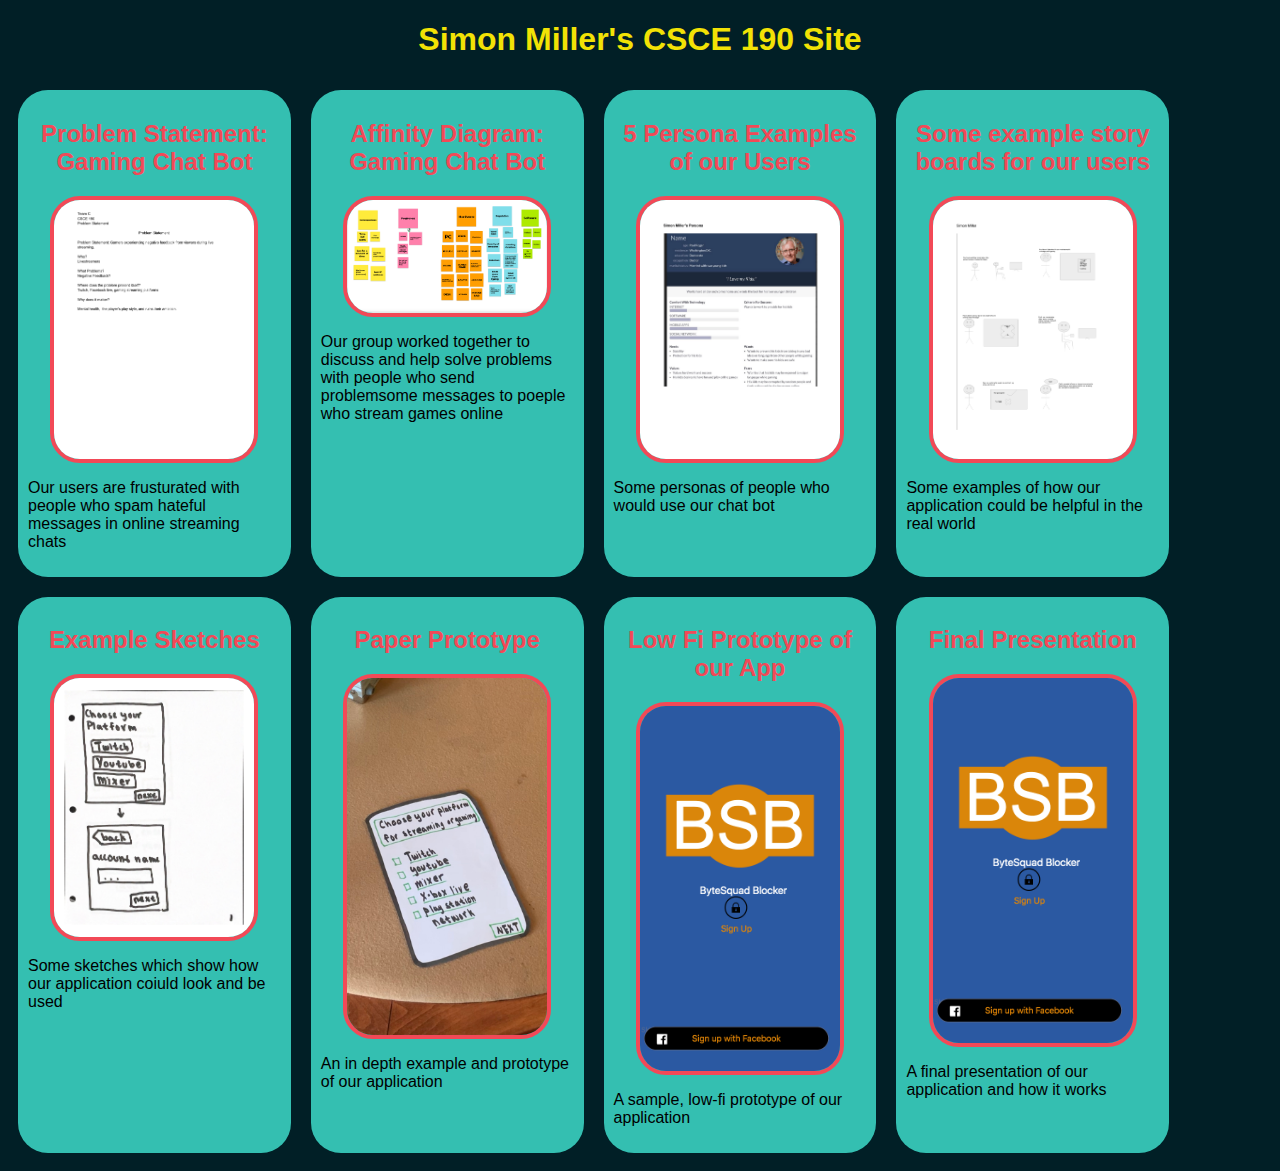
<file: index.html>
<!DOCTYPE html>
<html>
    <head>
        <title>CSCE 190: Simon Miller</title>
        <link rel="stylesheet" href = "styles.css">
    </head>
    <body>
        <h1>Simon Miller's CSCE 190 Site</h1>

        <div class = "assignments">
            <!-- Problem Statement Assignment-->
            <section class="assignment">
                <a href="Files/Problem-Statement.pdf"><h2>Problem Statement: Gaming Chat Bot</h2></a>
                <a href="Files/Problem-Statement.pdf"><img src="Images/Problem-Statement.png"></a>
                <p>
                    Our users are frusturated with people who spam hateful messages in online streaming chats
                </p>
            </section>

            <!-- Affinity Diagram Assignment-->
            <section class="assignment">
                <a href="Files/Affinity-Diagram.pdf"><h2>Affinity Diagram: Gaming Chat Bot</h2></a>
                <a href="Files/Affinity-Diagram.pdf"><img src="Images/Affinity-Diagram.png"></a>
                <p>
                    Our group worked together to discuss and help solve problems with people who send problemsome messages to poeple who stream games online
                </p>
            </section>

            <!-- Persona Assignment-->
            <section class="assignment">
                <a href="Files/Personas.pdf"><h2>5 Persona Examples of our Users</h2></a>
                <a href="Files/Personas.pdf"><img src="Images/Persona.png"></a>
                <p>
                    Some personas of people who would use our chat bot
                </p>
            </section>

            <!-- Story Board Assignment-->
            <section class="assignment">
                <a href="Files/Storyboards.pdf"><h2>Some example story boards for our users</h2></a>
                <a href="Files/Storyboards.pdf"><img src="Images/Storyboard.png"></a>
                <p>
                    Some examples of how our application could be helpful in the real world
                </p>
            </section>

            <!-- Sketches-->
            <section class="assignment">
                <a href="Files/Sketches.pdf"><h2>Example Sketches</h2></a>
                <a href="Files/Sketches.pdf"><img src="Images/Sketch.png"></a>
                <p>
                    Some sketches which show how our application coiuld look and be used
                </p>
            </section>

            <!-- Paper Prototype -->
            <section class="assignment">
                <a href="https://www.youtube.com/watch?v=v_mSs5oxoVg"><h2>Paper Prototype</h2></a>
                <a href="https://www.youtube.com/watch?v=v_mSs5oxoVg"><img src="Images/Paper-Prototype.PNG"></a>
                <p>
                    An in depth example and prototype of our application
                </p>
            </section>
            
            <!-- Low-Fi Prototype -->
            <section class="assignment">
                <a href="Files/low-fi-prototype/index.html"><h2>Low Fi Prototype of our App</h2></a>
                <a href="Files/low-fi-prototype/index.html"><img src="Images/low-fi-prototype.png"></a>
                <p>
                    A sample, low-fi prototype of our application
                </p>
            </section>

            <!-- Final Presentation -->
            <section class="assignment">
                <a href="https://www.youtube.com/watch?v=5shAVN5X2D0"><h2>Final Presentation</h2></a>
                <a href="https://www.youtube.com/watch?v=5shAVN5X2D0"><img src="Images/low-fi-prototype.png"></a>
                <p>
                    A final presentation of our application and how it works
                </p>
            </section>
        </div>
    </body>
</html>
</file>
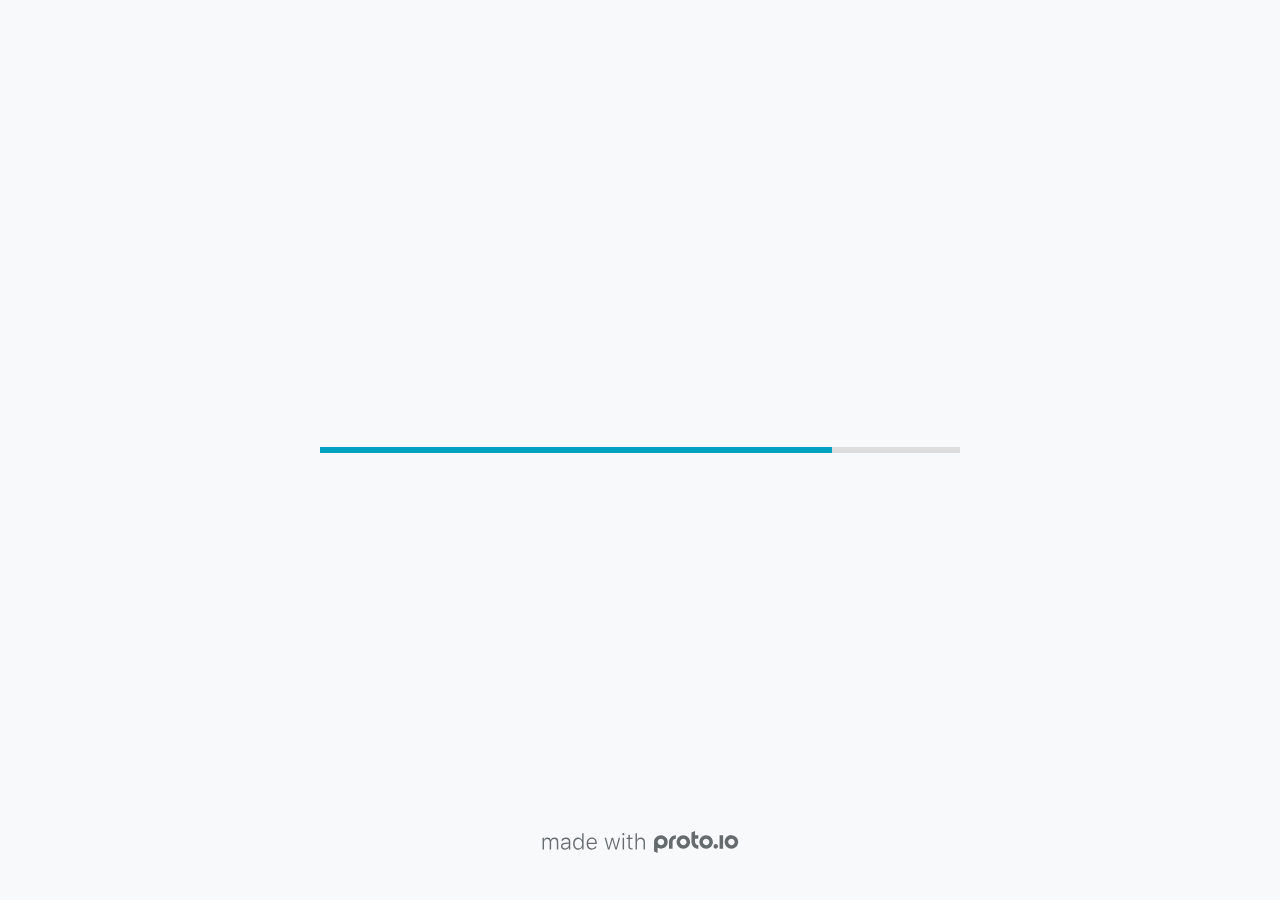
<file: Files/low-fi-prototype/index.html>
<!DOCTYPE HTML>
	<head>

		<meta charset="utf-8">

		<title>ByteSquad Prototype - Proto.io</title>

		
			<meta name="HandheldFriendly" content="True">
			<meta name="MobileOptimized" content="390"> 

			
			
			
			<meta name="viewport" content="minimum-scale=1.00, maximum-scale=1.00, initial-scale=1.00, user-scalable=no, shrink-to-fit=no" />

			
				<meta name="apple-mobile-web-app-capable" content="yes" />
				<meta name="apple-mobile-web-app-status-bar-style" content="black-translucent" />
			

			<meta name="format-detection" content="telephone=no">


			

            
            <link rel="icon" sizes="192x192" href="./assets/branding/android-icon-hires.png">
            <link rel="icon" sizes="128x128" href="./assets/branding/android-icon.png">

            
            <link href="./assets/branding/apple-touch-icon-retina180.png" sizes="180x180" rel="apple-touch-icon">

            
            <link href="./assets/branding/apple-touch-icon-retina.png" sizes="114x114" rel="apple-touch-icon">

            
            <link href="./assets/branding/apple-touch-icon.png" sizes="57x57" rel="apple-touch-icon">

            
            <link href="./assets/branding/startup.png" media="(device-width: 320px)" rel="apple-touch-startup-image">

            
            <link href="./assets/branding/startup-retina.png" media="(device-width: 320px) and (device-height: 480px) and (-webkit-device-pixel-ratio: 2)" rel="apple-touch-startup-image">

            
            <link href="./assets/branding/startup-568.png" media="(device-width: 320px) and (device-height: 568px) and (-webkit-device-pixel-ratio: 2)" rel="apple-touch-startup-image">

            
            <link href="./assets/branding/startup-retina-6.png" media="(device-width: 375px) and (device-height: 667px) and (orientation: portrait) and (-webkit-device-pixel-ratio: 2)" rel="apple-touch-startup-image">

            
            <link href="./assets/branding/startup-retina-6plus.png" media="(device-width: 414px) and (device-height: 736px) and (orientation: portrait) and (-webkit-device-pixel-ratio: 3)" rel="apple-touch-startup-image">

            
            <link href="./assets/branding/startup-retina-6plus-landscape.png" media="(device-width: 414px) and (device-height: 736px) and (orientation: landscape) and (-webkit-device-pixel-ratio: 3)" rel="apple-touch-startup-image">

            
            <link href="./assets/branding/startup-ipad.png" media="(device-width: 768px) and (orientation: portrait)" rel="apple-touch-startup-image">

            
            <link href="./assets/branding/startup-ipad-landscape.png" media="(device-width: 768px) and (orientation: landscape)" rel="apple-touch-startup-image">

            
            <link href="./assets/branding/startup-ipad-retina.png" media="(device-width: 768px) and (orientation: portrait) and (-webkit-device-pixel-ratio: 2)" rel="apple-touch-startup-image">

            
            <link href="./assets/branding/startup-ipad-landscape-retina.png" media="(device-width: 768px) and (orientation: landscape) and (-webkit-device-pixel-ratio: 2)" rel="apple-touch-startup-image">

            
            <link href="./assets/branding/startup-ipad-pro.png" media="(device-width: 1024px) and (orientation: portrait) and (-webkit-device-pixel-ratio: 2)" rel="apple-touch-startup-image">

            
            <link href="./assets/branding/startup-ipad-pro-landscape.png" media="(device-width: 1024px) and (orientation: landscape) and (-webkit-device-pixel-ratio: 2)" rel="apple-touch-startup-image">

			<meta http-equiv="cleartype" content="on"> 


			 
		    <script type="text/javascript" src="./scripts/plugins/jquery/jquery.js"></script>

			
				<link rel="stylesheet" href="./stylesheets/player-export.css" />
				<script type="text/javascript" src="./scripts/player-export.js"></script>
			

			
			<script type="text/javascript" src="./libraries/common/components.js"></script> 
			<link type="text/css" rel="Stylesheet" href="./libraries/common/components.1.00.css" /> 

			
					<script type="text/javascript" src="./libraries/generic2/components.js"></script> 
					<link type="text/css" rel="Stylesheet" href="./libraries/generic2/components.1.00.css" /> 
				
					<script type="text/javascript" src="./libraries/ios7/components.js"></script> 
					<link type="text/css" rel="Stylesheet" href="./libraries/ios7/components.1.00.css" /> 
				
					<script type="text/javascript" src="./libraries/ios9/components.js"></script> 
					<link type="text/css" rel="Stylesheet" href="./libraries/ios9/components.1.00.css" /> 
				
					<script type="text/javascript" src="./libraries/material/components.js"></script> 
					<link type="text/css" rel="Stylesheet" href="./libraries/material/components.1.00.css" /> 
				
				<script type="text/javascript" src="./data/data.js"></script> 
			<script type="text/javascript" src="./webkitmask/maskimages.js"></script> 

		<style>
			body { width: 390px; height: 844px; }
			.landscape, .landscape .prx-page { min-height: 390px; }
			.portrait, .portrait .prx-page { min-height: 844px; }
		</style>

		<script type="text/javascript">

			prx.ver = '6.6.77.1';
			prx.url.account = 'https://davidnelson.proto.io';
			prx.url.staticassets = 'https://gal.proto.io';
			prx.url.devices = 'https://dteyv52hbg2at.cloudfront.net/devices';
			prx.url.static = 'https://dteyv52hbg2at.cloudfront.net';
			prx.url.siteurl = 'proto.io';
			prx.url.crossmsg = 'https://davidnelson.proto.io';

			prx.nodejsassetsserver = {};
			prx.nodejsassetsserver.host = ".proto.io";
			prx.nodejsassetsserver.subdomainprefix = "https://at";
			prx.nodejsassetsserver.maxsubdomains = "20";

			prx.device_library = 'ios9';
			prx.devices[prx.device] = {
				name: prx.device
				,defaultOrientation: 'portrait'
				,portrait_applies: 1 //new
				,portrait: [390,844]
				,landscape_applies: 1 //new
				,landscape: [844,390]
				,allow_orientation_change: 1 //new
				,statusbar_skin: 'default' // new
				,statusbarheightportrait: 0
				,statusbarheightlandscape: 0
				,navigationbar_skin: 'default' //new
				,navigationbarheightportrait: 0
				,navigationbarheightlandscape: 0
				,normalportrait: [390,844]
				,normallandscape: [844,390]
				,device_s3bucket: '66bd5b4d-9b18-415d-a8ee-066fc410e14c'
				,dpr: '1.00'
				,deviceType: "iphonex"
                ,showiPhoneXNotch: true
                ,hasCustomSkinNotch: false
				,appleWatchRoundedCorners: false
				,scrollType: "default"
				,initialscale: 1.00
				,targetdensitydpi: "device-dpi"
			}
			// save a copy of the device in the player state
			prx.currentPlayerStatus.projectDevice = prx.toolbox.clone(prx.devices[prx.device]);
			prx.currentPlayerStatus.targetDevice = {"ISANDROIDTABLET":0,"ISIPOD":0,"ISCHROME":0,"ISIOS":1,"ISMSIE":0,"ISMOZILLA":0,"isAndroid-Pad":0,"ISOPERA":0,"ISWEBKIT":0,"SOSVERSION":{"CBUILDVER":"","CMAJORVER":"","CMINORVER":"","CTEXT":"","IMINORVER":0,"IMAJORVER":0,"IBUILDVER":0},"ISIPAD":0,"ISMOBILE":1,"ISSAFARI":0,"ISIPHONE":1,"ISWINDOWS":0,"ISWINDOWSTOUCH":0,"ISDEVICE":1,"ISANDROID":0,"ISCUSTOM":0};
			prx.releaseChannel = 'stable';

			prx.projectsettings.id = '4e3d4392-9b67-4c25-97db-d3c3e18f8d1b';
			prx.projectsettings.s3b = 'davidnelson-1157895-5c11cbb7-d661-45f0-3311bbc800715409';
			prx.projectsettings.account = 'davidnelson';
			prx.projectsettings.statusbar = '0'; 
			prx.projectsettings.statusbarapplies = '0';
			prx.projectsettings.navigationbar = '0';
			prx.projectsettings.navigationbarapplies = '0';
			prx.projectsettings.initialpageid = -1;
			
			
			prx.projectsettings.flashactions = 1;
			prx.projectsettings.gatrackingcode = '';

			prx.export2html = '1' == true;
			prx.mobPlayer = 0;

			prx.user.country = 'US';

			prx.s3Links = []; 
			var sLinkedAssets = [];
			

			prx.csrf_token = '19CDEF2CE412CCFB6765E6DF4CF965EC79900F00C6C006C2201A9B595A013EEC';

            

            
                            prx.assetsAccessToken = "eyJ0eXAiOiJKV1QiLCJhbGciOiJIUzI1NiJ9.eyJkIjp7InVpZCI6Ii0xIiwicHJvamVjdF9pZCI6IjRlM2Q0MzkyLTliNjctNGMyNS05N2RiLWQzYzNlMThmOGQxYiJ9LCJ2IjowLCJleHAiOjE2MTg5ODAyMDUsImlhdCI6MTYxODgwMDIwNX0.NVo0zFxrzMFxGuNnO-VhlFDZ09ca0R8-0GbIy33K-K8";

			prx.iniPlayer.iniPreLoad();

		</script>
	</head>

	

			<body class="player device-cursor-touch mobile-device-true " " id="mbd" >

				
					<div id='iphoneX-notch-player'>
						<span class="iphoneX-notch-corners"></span>
					</div>
				
				<div id="window-wrapper">
					<div id="dragarea"></div>
					<div id="statusbar"></div>
					<div id="underlay" style=""></div>

					<div class="prx-page" data-role="page" id="p-4" data-id="4"></div>
					
						<div class="prx-page" data-role="page" id="p-3" data-id="3"></div>
					
								<div class="prx-page" data-role="page" id="p-6" data-id="6"></div>
							
								<div class="prx-page" data-role="page" id="p-7" data-id="7"></div>
							
								<div class="prx-page" data-role="page" id="p-8" data-id="8"></div>
							
								<div class="prx-page" data-role="page" id="p-9" data-id="9"></div>
							
								<div class="prx-page" data-role="page" id="p-10" data-id="10"></div>
							
								<div class="prx-page" data-role="page" id="p-11" data-id="11"></div>
							
					<div id="navigationbar"></div>
					<div id="overlay"></div>
					<div id="trash"></div>
					<div id="quick-audios"></div>
				</div>

				 
			<div id="loader-wrapper">
				
				<div class="progress">
					<div class="progress-bar"></div>
				</div>
				<div id="poweredby"></div>
			</div>
			


			</body>
		

</html>
</file>
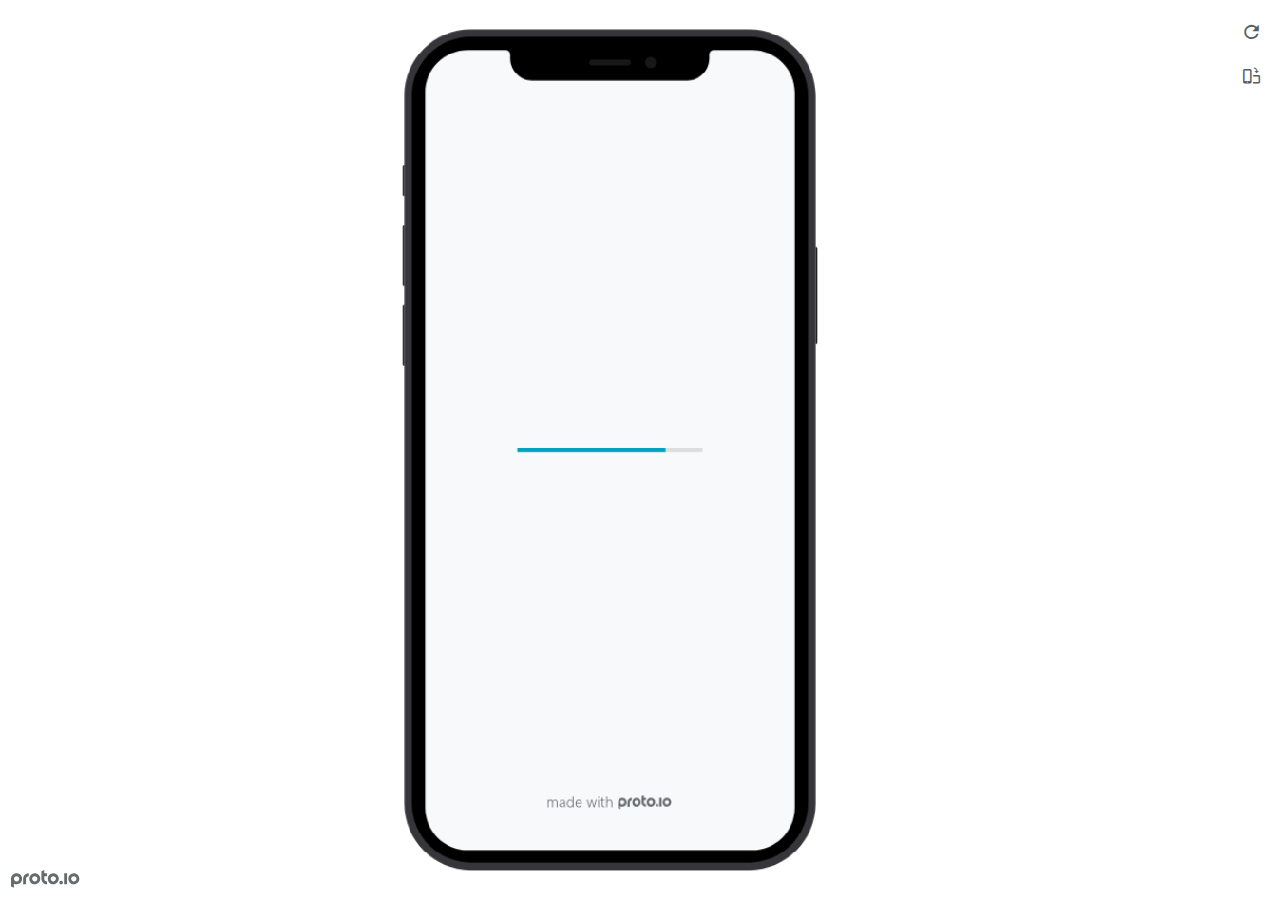
<file: Files/low-fi-prototype/frame.html>
<!DOCTYPE HTML>
    <head>
    <meta charset="utf-8">

    <title>ByteSquad Prototype - Proto.io player</title>

    

			<link type="text/css" rel="stylesheet" href="./stylesheets/preview-export-min.css">
			<script type="text/javascript" src="./scripts/preview-export-min.js"></script>

		

    <script type="text/javascript">
        var prx = window.prx || {};
        prx.orientation = 'portrait';
        prx.orientations = {};
        prx.orientations.portrait = 1;
        prx.orientations.landscape = 1;
        prx.project = {};
        prx.project.id = '4e3d4392-9b67-4c25-97db-d3c3e18f8d1b';
        prx.project.title = 'ByteSquad Prototype';
        prx.project.version = 0;
        prx.project.livepreview = 0;
        prx.project.account = "davidnelson";
        prx.activePage = {};
        prx.usercountry = "us";
        
            prx.user = false;
        
        prx.skin = 'apple-phone-iphone12_12pro-1';
        prx.ver = '6.6.77.1';
        //prx.flashactions = 1;
		prx.flashactions = 1; //we are not using the DB value anymore

        prx.nodejsassetsserver = {};
        prx.nodejsassetsserver.host = ".proto.io";
        prx.nodejsassetsserver.subdomainprefix = "https://at";
        prx.nodejsassetsserver.maxsubdomains = "20";
        prx.account = "davidnelson";
        prx.browserShowScreenshots = 'true';
        prx.url.crossmsg = 'https://davidnelson.proto.io';
        prx.playerUrl = 'https://davidnelson.proto.io/player/';
        prx.spaces = false;
        prx.csrf_token = 'DCDCAA538456BF4AD0FFCD16D51248682684DFE42AAA3F5354A199A6F4D3F719';

        prx.bShowPlayerBetaPrompt = false;

        
    </script>

    

</head>


<body style="background-color:#FFFFFF">

    

    <div class="page-sidebar">
        
        <div class="sidebar-action-buttons">

            
                <span class="header-action-button player-icon-reload embed-icon-reload" id="refresh-preview">
                    <span class="tooltip">Refresh preview</span>
                </span>
                
                    <span  class="header-action-button player-icon-rotate embed-icon-rotate" id="change-orientation">
                        <span class="tooltip">Change orientation</span>
                    </span>
                

        </div>

    </div>

    <div id="maincontent" class="portrait">

        <div id="shortcut-pressed-outer">
            <div id="shortcut-pressed"></div>
        </div>
        

			<div class="frame_generic">
				
				<div class="body_generic skin_apple-phone-iphone12_12pro-1 skin-wrapper skin-os-apple skin-device-phone skin-model-iphone12_12pro skin-size-1 skin-color-black skin-orientation-portrait skin-dimensions-390-844">

					<div class="buttons top"></div>
					<div class="detail-top"></div>
					<div class="web-search"></div>
					<div class="buttons left"></div>

					<div class="body_generic_inner">
						
						<iframe id="pio-playerframe" src="index.html" scrolling="NO" style="width: 390px; height: 844px;" webkitAllowFullScreen mozallowfullscreen allowFullScreen allowvr allow="autoplay"></iframe>
						
                                <script type="text/javascript">
                                    // remove parameter from address bar immediately if no changes
                                    let url = new URL(window.location.href);
                                    url.searchParams.delete('hc');
									url.searchParams.delete('ap');
                                    window.history.replaceState({}, document.title, url.toString());
                                </script>
                            
					</div>

					<div class="buttons right"></div>
					<div class="detail-bottom"></div>
				</div>
				
			</div>
		
    </div>

    

    
            <div id="branding"></div>
        
</body>


<script type="text/javascript">
    
</script>
</html>
</file>
<file: styles.css>
body {
    background:#011F26;
    font-family:Arial, Helvetica, sans-serif;
}

.assignments {
    display:flex;
    flex-wrap:wrap;
}

.assignment {
    width:20%;
    padding:10px;
    margin:10px;
    background:#34BFB1;
    border-radius:30px;
}

.assignment img {
    width:200px;
    border:4px solid #F24957;
    margin:10px;
    border-radius:30px;
    display:block;
    margin:auto;
}

.assignment img:hover {
    border:4px dashed #F24957;
}

h1 {
    color:#F2E205;
    text-align:center;
}

h2 {
    text-align:center;
}

a {
    text-decoration:none;
    color: #F24957;
}

a:hover {
    color:#19736A;
}
</file>
<file: Files/low-fi-prototype/stylesheets/player-export.css>
/*!
 * 
 *                                                                       
 *                              ::;;;;                                   
 *    ::,,,,::    ::,,  ,,,,::::::11ii::,,::,,,,::      ::::,,::,,,,::   
 *  ,,111111ii,,::1111::111111ii::111111::111111ii,,    ii11,,ii111111,, 
 *  11ii::;;11;;ii11::iiii::;;11;;11ii::ii11::::11ii    ii11;;11;;::ii11 
 *  11;;  ::11ii11;;::11ii  ::11ii11ii,,iiii..  iiii    ii11;;11::  ;;11 
 *  1111;;ii11;;11;;,,ii11::ii11;;ii11;;;;11;;;;11;;;;;;ii11::11ii;;11ii 
 *  11111111;;::11;;  ::ii1111;;  ::ii11::ii1111ii::11ii;;11,,;;1111ii:: 
 *  11;;,,::  ,,::,,      ::,,        ::::  ::::    ,,,,::::    ::,,     
 *  ;;;;                                                                 
 *                                                                       
 *  Build: 4/16/2021, 9:42:14 AM
 */

/*!
 * Waves v0.5.5
 * http://fian.my.id/Waves
 *
 * Copyright 2014 Alfiana E. Sibuea and other contributors
 * Released under the MIT license
 * https://github.com/fians/Waves/blob/master/LICENSE
 */.mask-inner{position:relative;background-size:100% 100%;background-repeat:no-repeat}.mask-inner .mask-inner{transform:none!important}.mask-border .mborder,.mask-filter{height:100%;width:100%}.mask-border .mborder{border:1px solid hsla(0,0%,100%,.8);position:absolute;pointer-events:none}.mask-border .area-border{border:1px solid #00a1c0;left:0;top:0;position:absolute;transform-origin:0 0;box-sizing:border-box}.mask-border .mask-radius{width:100%;height:100%;overflow:hidden;position:absolute}.mask-border .mask-radius .mask-radius-border{position:relative;width:100%;height:100%;border:1px solid hsla(0,0%,100%,.8)}.mask-border.hide-handles .prx-resizable-handle{opacity:0;pointer-events:none!important}.mask-border.hide-handles .area-border{border:1px dashed #b4bcbf}.mask-wrapper{overflow:hidden;height:100%;pointer-events:none}.mask-wrapper.borderPos-inside{box-sizing:border-box}.mask-wrapper.borderPos-outside{width:100%;height:100%}.mask-wrapper.borderPos-outside .mask-inner{box-sizing:content-box}.mask-edit-mode-handles{pointer-events:none}.mask-edit-mode-handles.hide-handles .prx-resizable-handle,.mask-edit-mode-handles.hide-handles .prx-rotate-handle{opacity:0;pointer-events:none!important}.mask-edit-mode-handles.hide-handles .xborder{border-color:#b4bcbf!important}abbr,address,article,aside,audio,b,blockquote,body,caption,cite,code,dd,del,dfn,div,dl,dt,em,fieldset,figure,footer,form,h1,h2,h3,h4,h5,h6,header,hgroup,html,i,iframe,img,ins,kbd,label,legend,li,mark,menu,nav,object,ol,p,pre,q,samp,section,small,span,strong,sub,sup,table,tbody,td,tfoot,th,thead,time,tr,ul,var,video{margin:0;padding:0;border:0;outline:0;font-size:100%;background:transparent}article,aside,details,figcaption,figure,footer,header,hgroup,nav,section{display:block}audio,canvas,video{display:inline-block;*display:inline;*zoom:1}[hidden],audio:not([controls]){display:none}html{font-size:100%;-webkit-text-size-adjust:100%;-ms-text-size-adjust:100%}body{margin:0;font-size:13px}body,button,input,select,textarea{font-family:sans-serif;color:#222}a{color:#00e}a:visited{color:#551a8b}a:hover{color:#06e}a:focus{outline:thin dotted}a:active,a:hover{outline:0}abbr[title]{border-bottom:1px dotted}b,strong{font-weight:700}blockquote{margin:1em 40px}dfn{font-style:italic}hr{display:block;height:1px;border:0;border-top:1px solid #ccc;margin:1em 0;padding:0}ins{background:#ff9;text-decoration:none}ins,mark{color:#000}mark{background:#ff0;font-style:italic;font-weight:700}code,kbd,pre,samp{font-family:monospace,serif;_font-family:courier new,monospace;font-size:1em}pre{white-space:pre;white-space:pre-wrap;word-wrap:break-word}q{quotes:none}q:after,q:before{content:"";content:none}small{font-size:85%}sub,sup{font-size:75%;line-height:0;position:relative;vertical-align:baseline}sup{top:-.5em}sub{bottom:-.25em}ol,ul{margin:1em 0;padding:0 0 0 40px}dd{margin:0 0 0 40px}nav ol,nav ul{list-style:none;list-style-image:none;margin:0;padding:0}img{border:0;-ms-interpolation-mode:bicubic}svg:not(:root){overflow:hidden}figure,form{margin:0}fieldset{margin:0}fieldset,legend{border:0;padding:0}legend{*margin-left:-7px}button,input,select,textarea{font-size:100%;margin:0;vertical-align:baseline;*vertical-align:middle}button,input{line-height:normal;*overflow:visible}table button,table input{*overflow:auto}[role=button],button,input[type=button],input[type=reset],input[type=submit]{-webkit-appearance:button}input[type=checkbox],input[type=radio]{box-sizing:border-box;padding:0}input[type=search]{-webkit-appearance:textfield;-moz-box-sizing:content-box;-webkit-box-sizing:content-box;box-sizing:content-box}input[type=search]::-webkit-search-decoration{-webkit-appearance:none}button::-moz-focus-inner{border:0;padding:0}textarea{overflow:auto;vertical-align:top;resize:vertical}input:invalid,textarea:invalid{background-color:#f0dddd}table{border-collapse:collapse;border-spacing:0}td{vertical-align:top}.nocallout{-webkit-touch-callout:none}textarea[contenteditable]{-webkit-appearance:none}.gifhidden{position:absolute;left:-100%}.ir{display:block;border:0;text-indent:-999em;overflow:hidden;background-color:transparent;background-repeat:no-repeat;text-align:left;direction:ltr}.ir br{display:none}.hidden{display:none!important;visibility:hidden}.visuallyhidden{border:0;clip:rect(0 0 0 0);height:1px;margin:-1px;overflow:hidden;padding:0;position:absolute;width:1px}.visuallyhidden.focusable:active,.visuallyhidden.focusable:focus{clip:auto;height:auto;margin:0;overflow:visible;position:static;width:auto}.invisible{visibility:hidden}.clearfix:after,.clearfix:before{content:"";display:table}.clearfix:after{clear:both}.clearfix{*zoom:1}@media print{*{background:transparent!important;color:#000!important;text-shadow:none!important;filter:none!important;-ms-filter:none!important}a,a:visited{text-decoration:underline}a[href]:after{content:" (" attr(href) ")"}abbr[title]:after{content:" (" attr(title) ")"}.ir a:after,a[href^="#"]:after,a[href^="javascript:"]:after{content:""}blockquote,pre{border:1px solid #999;page-break-inside:avoid}thead{display:table-header-group}img,tr{page-break-inside:avoid}img{max-width:100%!important}@page{margin:.5cm}h2,h3,p{orphans:3;widows:3}h2,h3{page-break-after:avoid}}#eval-iframe{display:none}body{-webkit-appearance:none;-webkit-box-flex:1;-webkit-touch-callout:none;-webkit-tap-highlight-color:rgba(0,0,0,0)}*{-webkit-user-select:none;-khtml-user-select:none;-moz-user-select:-moz-none;-o-user-select:none;user-select:none}input,textarea{-webkit-user-select:text;-khtml-user-select:text;-moz-user-select:text;-o-user-select:text;user-select:text}#dragarea{font-family:Helvetica,Arial,sans-serif;text-align:left}.text{height:95%;overflow:auto}.wrap{overflow:hidden}.pos,.spos{position:absolute}.action-highlight{position:absolute;top:0;left:0;height:100%;width:100%;background:rgba(255,255,0,.5);background:rgba(64,208,255,.3);opacity:0;pointer-events:none;-webkit-transition:opacity .2s ease-in;transition:opacity .2s ease-in;border:2px solid #40c8f4;padding:3px;box-sizing:border-box}.action-highlight-simple-visible,.action-highlight-visible{opacity:1}#appModeNote{background-color:#333;border-top:5px solid #000;bottom:0;color:#f0f0f0;display:none;font-family:helvetica;left:0;padding:10px 0;position:fixed;text-align:center;width:100%}#appModeNote em{display:block;font-size:20px;font-weight:700;line-height:26px}#appModeNote span{display:block;font-size:14px;line-height:20px}.hidden{display:none}.prx-page.loadedFrom{display:block}.prx-page.loadedTo{z-index:999999}.prx-page.loadedTo-1{z-index:10000000}.prx-page.loadedTo-2{z-index:10000001}.prx-page.loadedTo-3{z-index:10000002}.prx-page.loadedTo-4{z-index:10000003}.prx-page.loadedTo-5{z-index:10000004}.prx-page.loadedTo-6{z-index:10000005}.prx-page.loadedTo-7{z-index:10000006}.prx-page.loadedTo-8{z-index:10000007}.prx-page.loadedTo-9{z-index:10000008}.prx-page.loadedTo-10{z-index:10000009}.prx-page.loadedTo-11{z-index:10000010}.prx-page.loadedTo-12{z-index:10000011}.prx-page.loadedTo-13{z-index:10000012}.prx-page.loadedTo-14{z-index:10000013}.prx-page.loadedTo-15{z-index:10000014}.prx-page.loadedTo-16{z-index:10000015}.prx-page.loadedTo-17{z-index:10000016}.prx-page.loadedTo-18{z-index:10000017}.prx-page.loadedTo-19{z-index:10000018}.prx-page.loadedTo-20{z-index:10000019}.prx-page.loadedTo-21{z-index:10000020}.prx-page.loadedTo-22{z-index:10000021}.prx-page.loadedTo-23{z-index:10000022}.prx-page.loadedTo-24{z-index:10000023}.prx-page.loadedTo-25{z-index:10000024}.prx-page.loadedTo-26{z-index:10000025}.prx-page.loadedTo-27{z-index:10000026}.prx-page.loadedTo-28{z-index:10000027}.prx-page.loadedTo-29{z-index:10000028}.prx-page.loadedTo-30{z-index:10000029}#navigationbar,#statusbar{background:transparent 0 0;display:block;width:100%;border:0;top:0;position:fixed;z-index:1}#loader-wrapper{background:#f8f9fa;height:100%;left:0;position:fixed;top:0;width:100%;z-index:99999;font-size:11px}#loader-wrapper .progress{position:absolute;top:50%;left:50%;transform:translate(-50%,-50%);-ms-transform:translate(-50%,-50%);-webkit-transform:translate(-50%,-50%);width:50%;height:4px;background-color:#ddd}#loader-wrapper .progress-bar{position:relative;width:0;height:4px;-webkit-transition:.4s linear;-moz-transition:.4s linear;-o-transition:.4s linear;transition:.4s linear;-webkit-transition-property:width,background-color;-moz-transition-property:width,background-color;-o-transition-property:width,background-color;transition-property:width,background-color}#loader-wrapper .progress-bar:before,.progress-bar:after{content:"";position:absolute;top:0;left:0;right:0}#loader-wrapper .progress-bar:before{bottom:0;background-color:#ddd}#loader-wrapper .progress-bar:after{z-index:2;bottom:0;background:#00a1c0}#loader-wrapper #app-icon{position:absolute;top:50%;left:50%;transform:translate(-50%,-150%);-ms-transform:translate(-50%,-150%);-webkit-transform:translate(-50%,-150%);width:114px;height:114px}#loader-wrapper #poweredby{position:absolute;bottom:5%;left:50%;transform:translate(-50%);-ms-transform:translate(-50%);-webkit-transform:translate(-50%);width:100%;height:16px;background-image:url(/images/player/player-logo.svg);background-repeat:no-repeat;background-position:top;background-size:auto 200%;z-index:99999}body{-moz-transition:opacity .3s linear;-o-transition:opacity .3s linear;-webkit-transition:opacity .3s linear;transition:opacity .3s linear}.reloading{background:#fff!important;opacity:0}@media (min-width:481px) and (max-width:1079px){#loader-wrapper .progress,#loader-wrapper .progress-bar{height:4px}}@media (min-width:1080px){#loader-wrapper #poweredby{height:24px}#loader-wrapper .progress,#loader-wrapper .progress-bar{height:6px}}@media (width:1280px) and (height:768px){#loader-wrapper .progress,#loader-wrapper .progress-bar{height:2px}}.pointer-events-none{pointer-events:none!important}body .prx-page{-webkit-trans1form:translate3d(0,0,0)}.prx-page .type-symbol .box{-w1ebkit-transform:translateZ(0)}html{background:transparent}body{background:#fff;overflow:hidden}body.mobile-device-true *{-webkit-text-size-adjust:100%}body.mobile-device-false *{-webkit-text-size-adjust:initial}#window-wrapper{width:100%;height:100%;overflow:hidden;position:relative}#dragarea{background:transparent;display:none}#overlay,#quick-audios,#trash,#underlay{position:absolute;top:0;left:0}#quick-audios,#trash{display:none}.visible{display:block!important}.iScrollHorizontalScrollbar,.iScrollVerticalScrollbar{z-index:auto!important}.overlay{position:fixed;left:0;right:0;bottom:0;top:0}.ui-mobile-viewport-transitioning,.ui-mobile-viewport-transitioning .prx-page{o1verflow:visible!important}.box[style*="z-index:0;"],.box[style*="z-index: 0;"]{z-index:auto!important}.box[data-mpoverlay="1"]{pos1ition:fixed}#temp-for-external-link{display:none}#dragarea,html{background:transparent!important}.hide{display:none!important}*{outline:none}.ghost-component,.ghost-component *,.ghost-component .box *{pointer-events:none!important}#statusbar{position:fixed!important}.prx-page{position:absolute;display:none}.prx-page.prx-page-active,.prx-page[class*=prx-page-transitioning-]{display:block}.prx-page[class*=prx-page-transitioning-]{overflow:hidden}.prx-page.prx-page-transitioning-overlay-in-source,.prx-page.prx-page-transitioning-overlay-out-target{overflow:visible}.prx-page.prx-page-below{z-index:10}.prx-page.prx-page-above{z-index:20}#overlay{z-index:30}.prx-page.prx-page-transition-flip,.prx-page.prx-page-transition-turn{-webkit-backface-visibility:hidden;-moz-backface-visibility:hidden;backface-visibility:hidden}.prx-page.prx-page-transition-turn{-webkit-transform:translateZ(0);-moz-transform:translateZ(0);-webkit-transform-origin:0 center;-moz-transform-origin:0 center;transform-origin:0 center;transform:translateZ(0)}.prx-page.prx-page-transition-flow:not(.prx-page-transition-flow-overlay),.prx-page.prx-page-transition-overlay-top{box-shadow:0 0 20px rgba(0,0,0,.4)}.prx-page-above.prx-page-transition-notificationInWatchOS{transition:background-color .45s ease-out}.prx-page-above.prx-page-transition-notificationInWatchOS.prx-page-transition-notificationInWatchOS-notification-in{background-color:transparent!important;transition:background-color 0s ease-out}.device-cursor-touch,.device-cursor-touch *{cursor:url(/images/player/touch-cursor-64.png) 32 32,default!important;cursor:-webkit-image-set(url("/images/player/touch-cursor-64.png") 1x,url("/images/player/touch-cursor-64@2x.png") 2x) 32 32,default!important}.device-cursor-web,.device-cursor-web *{cursor:default}.device-cursor-web .delayedtap,.device-cursor-web .delayedtap *,.device-cursor-web .interaction-click,.device-cursor-web .interaction-click *,.device-cursor-web .interaction-tap,.device-cursor-web .interaction-tap *,.device-cursor-web .release,.device-cursor-web .release *,.device-cursor-web .touch,.device-cursor-web .touch *{cursor:pointer;cursor:hand}.device-cursor-web [data-component-type=text]{cursor:default}.device-cursor-web .move,.device-cursor-web .move *{cursor:move}.device-cursor-web input,.device-cursor-web textarea{cursor:text}.do-chrome-fix #window-wrapper{-webkit-perspective:1}.do-chrome-fix .pos{-webkit-backface-visibility:hidden;-webkit-transform:translateZ(0)}.do-chrome-fix *{-w1ebkit-transform:translateZ(0) scale(1) scaleX(1) skew(0deg,0deg) skewX(0deg) skewY(0deg) rotateX(0deg) rotateY(0deg) rotate(0deg)}.do-chrome-fix.dont-do-chrome-fix #window-wrapper{-webkit-perspective:none}.do-chrome-fix.dont-do-chrome-fix .pos{-webkit-backface-visibility:visible;-webkit-transform:none}.prx-page-transitioning:not(.prx-page-transitioning-overlay-in-source):not(.loadedFrom) [data-mpoverlay="1"]{display:none}#fps{position:fixed;z-index:9999;font-size:18px;top:20px;left:20px;background:rgba(0,0,0,.8);border-radius:6px;color:#fff;padding:3px 10px}#fps,.cbutton{pointer-events:none}.cbutton{position:absolute;display:inline-block;padding:0;border:none;background:none;color:#286aab;font-size:1.4em;overflow:visible;-webkit-transition:color .7s;transition:color .7s;-webkit-tap-highlight-color:rgba(0,0,0,0)}.cbutton.cbutton--click,.cbutton:focus{outline:none;color:#3c8ddc}.cbutton:after{position:absolute;width:100%;height:100%;border-radius:50%;content:"";opacity:0;pointer-events:none}.cbutton--effect-jelena:after{border:3px solid hsla(0,0%,82.7%,.7)}.cbutton--effect-jelena.cbutton--click:after{-webkit-animation:anim-effect-jelena .3s ease-out forwards;animation:anim-effect-jelena .3s ease-out forwards}@-webkit-keyframes anim-effect-jelena{0%{opacity:1;-webkit-transform:scale3d(.6,.6,1);transform:scale3d(.6,.6,1)}to{opacity:0;-webkit-transform:scale3d(1.2,1.2,1);transform:scale3d(1.2,1.2,1)}}@keyframes anim-effect-jelena{0%{opacity:1;-webkit-transform:scale3d(.5,.5,1);transform:scale3d(.5,.5,1)}to{opacity:0;-webkit-transform:scale3d(1.2,1.2,1);transform:scale3d(1.2,1.2,1)}}.cbutton--effect-sanja:after{background:hsla(0,0%,75.3%,.3)}.cbutton--effect-sanja.cbutton--click:after{-webkit-animation:anim-effect-sanja 1s ease-out forwards;animation:anim-effect-sanja 1s ease-out forwards}@-webkit-keyframes anim-effect-sanja{0%{opacity:1;-webkit-transform:scale3d(.5,.5,1);transform:scale3d(.5,.5,1)}25%{opacity:1;-webkit-transform:scaleX(1);transform:scaleX(1)}to{opacity:0;-webkit-transform:scaleX(1);transform:scaleX(1)}}@keyframes anim-effect-sanja{0%{opacity:1;-webkit-transform:scale3d(.5,.5,1);transform:scale3d(.5,.5,1)}25%{opacity:1;-webkit-transform:scaleX(1);transform:scaleX(1)}to{opacity:0;-webkit-transform:scaleX(1);transform:scaleX(1)}}#log{position:fixed;z-index:9999;font-size:24px;top:20px;right:20px;pointer-events:none}.watchOSscrollbars .iScrollVerticalScrollbar{position:fixed!important;width:12px!important;background-color:hsla(0,0%,100%,.3)!important;border-radius:8px!important;z-index:99999!important}.watchOSscrollbars .iScrollIndicator{background:#fff!important;border-radius:8px!important;left:2px!important;width:8px!important}.applewatch-rounded-corners{-webkit-clip-path:inset(0 0 0 0 round 63px);clip-path:inset(0 0 0 0 round 63px)}.group-action-prediv{position:absolute}.player .type-symbol.type-symbol-transparent .group-action-prediv{pointer-events:auto}.initialise-hidden-container{display:block!important;visibility:hidden!important}.a-enter-vr{height:0!important}.fullscreen-vr .prx-page{transform:none!important;position:fixed!important}

/*!
 * Waves v0.5.5
 * http://fian.my.id/Waves
 *
 * Copyright 2014 Alfiana E. Sibuea and other contributors
 * Released under the MIT license
 * https://github.com/fians/Waves/blob/master/LICENSE
 */.waves-effect{position:relative;overflow:hidden}.waves-effect.box{position:absolute}.waves-effect .waves-ripple{position:absolute;border-radius:50%;width:100px;height:100px;margin-top:-50px;margin-left:-50px;opacity:0;background-color:rgba(0,0,0,.2);pointer-events:none}.waves-effect.waves-light .waves-ripple{background-color:hsla(0,0%,100%,.4)}.waves-button,.waves-circle{-webkit-mask-image:-webkit-radial-gradient(circle,#fff 100%,#000 0);mask-image:radial-gradient(circle,#fff 100%,#000 0)}.waves-button,.waves-button-input,.waves-button:hover,.waves-button:link,.waves-button:visited{white-space:nowrap;vertical-align:middle;cursor:pointer;border:none;outline:none;color:inherit;background-color:transparent;font-size:14px;text-align:center;text-decoration:none;z-index:1}.waves-button{padding:10px 15px;border-radius:2px}.waves-button-input{margin:0;padding:10px 15px}.waves-input-wrapper{border-radius:2px;vertical-align:bottom}.waves-input-wrapper.waves-button{padding:0}.waves-input-wrapper .waves-button-input{position:relative;top:0;left:0;z-index:1}.waves-block{display:block}a.waves-effect .waves-ripple{z-index:-1}#loader-wrapper #poweredby{background-image:url(../images/player/player-logo.svg)!important}.device-cursor-touch,.device-cursor-touch *{cursor:url(../images/player/touch-cursor-64.png) 32 32,default!important;cursor:-webkit-image-set(url("../images/player/touch-cursor-64.png") 1x,url("../images/player/touch-cursor-64@2x.png") 2x) 32 32,default!important}
</file>
<file: Files/low-fi-prototype/libraries/common/components.1.00.css>
.type-shapes .shape-wrapper{width:100%;height:100%;-moz-box-sizing:border-box;-webkit-box-sizing:border-box;box-sizing:border-box;background-clip:content-box}.type-shapes .shapes-text-container{position:absolute;top:0;left:0;right:0;display:table;width:100%;height:100%;text-align:center}.type-shapes .shapes-text-container>span{display:table-cell;vertical-align:middle}.type-shapes svg{overflow:visible}.player .type-symbol{overflow:hidden}.player .type-symbol.symbol-scroll{-webkit-perspective:1000}.player .type-symbol.type-symbol-transparent{pointer-events:none !important}.player .type-symbol.type-symbol-transparent .box{pointer-events:auto}.type-symbol.fullscreen{transform:none !important;width:100vw !important;height:100vh !important}.type-symbol>.type-symbol-hover-message,.type-symbol.ui-draggable-dragging:hover>.type-symbol-hover-message,.type-symbol.prx-resizable-resizing:hover>.type-symbol-hover-message{display:none;position:absolute;color:#fff;font-family:Helvetica, Arial, sans-serif !important;background:rgba(0,0,0,0.7);top:50%;left:50%;text-align:center;position:absolute;pointer-events:none;width:70px;height:30px;line-height:15px;font-size:10px !important;border-radius:3px;margin:-20px 0 0 -40px;padding:5px}.type-symbol:hover>.type-symbol-hover-message{display:block}.type-vrsymbol.fullscreen{transform:none !important;width:100vw !important;height:100vh !important}.type-vrsymbol.fullscreen canvas{width:100vw !important;height:100vh !important}.type-vrsymbol>.type-vrsymbol-hover-message,.type-vrsymbol.ui-draggable-dragging:hover>.type-vrsymbol-hover-message,.type-vrsymbol.prx-resizable-resizing:hover>.type-vrsymbol-hover-message{display:none;position:absolute;color:#fff;font-family:Helvetica, Arial, sans-serif !important;background:rgba(0,0,0,0.7);top:50%;left:50%;text-align:center;position:absolute;pointer-events:none;width:70px;height:30px;line-height:15px;font-size:10px !important;border-radius:3px;margin:-20px 0 0 -40px;padding:5px}.type-vrsymbol:hover>.type-vrsymbol-hover-message{display:block}.type-text.v2-text .text-contents{o1verflow:hidden;width:100%;height:100%}.type-text.v2-text.box [data-editableProperty]{word-wrap:break-word !important}.type-text .autoresize{white-space:nowrap}.player .type-text .autoResize-true{white-space:nowrap}.type-richtext p{margin:0;line-height:normal}.type-rectangle .inner-rec{position:absolute;width:100%;height:100%;-moz-box-sizing:border-box;-webkit-box-sizing:border-box;box-sizing:border-box;background-clip:content-box}.type-rectangle .shapes-image-background{top:0;left:0;width:100%;height:100%;position:absolute;background-position:center;background-repeat:no-repeat}.type-rectangle[data-shape-type="oval"] .shapes-image-background{border-radius:50%}.type-rectangle .shapes-text-container{display:table;width:100%;height:100%;text-align:center}.type-rectangle .shapes-text-container>span{display:table-cell;vertical-align:middle}.type-horizontalline .inner{width:100%;height:0}.type-verticalline .inner{width:0;height:100%}.type-actionarea .inner-rec{width:100%;height:100%}.type-actionarea .inner-rec div{width:100%;height:100%;background:#40C8F4;opacity:0.4;-moz-box-sizing:border-box;-webkit-box-sizing:border-box;box-sizing:border-box}.type-actionarea .inner-rec div:before{content:" ";display:block;position:absolute;top:50%;left:50%;width:24px;height:24px;margin:-12px 0 0 -12px}.player .type-actionarea .inner-rec div{background:transparent}.player .type-actionarea .inner-rec div:before{background-image:none}.type-image,.type-image .type-image-wrapper{background:0 0 repeat;background-size:100% 100%;width:100%;height:100%;background-clip:content-box}.type-image .type-image-wrapper.type-image-svg{background:center center no-repeat;background-size:contain}.type-image .type-image-wrapper img{display:none}.player .type-image .type-image-wrapper.gif img{display:block !important;width:1px;height:1px;opacity:0.1}.type-image.type-image-repeater,.type-image.type-image-repeater .type-image-wrapper{background-size:auto}.type-image .image-inner{width:100%;height:100%}.type-image .image-inner.borderPos-inside .type-image-wrapper{box-sizing:border-box;background-origin:border-box}.type-image .image-inner.borderPos-outside{display:-webkit-box;display:-moz-box;display:-ms-flexbox;display:-webkit-flex;display:flex;-moz-flex-flow:row;-ms-flex-flow:row;-webkit-flex-flow:row;flex-flow:row;-moz-box-orient:horizontal;-ms-box-orient:horizontal;-webkit-box-orient:horizontal;box-orient:horizontal;-ms-align-items:center;-webkit-align-items:center;align-items:center;-ms-box-align:center;-webkit-box-align:center;box-align:center;-ms-flex-align:center;-webkit-flex-align:center;flex-align:center;-ms-justify-content:center;-webkit-justify-content:center;justify-content:center;-ms-box-pack:center;-webkit-box-pack:center;box-pack:center;-ms-flex-pack:center;-webkit-flex-pack:center;flex-pack:center}.type-image .image-inner.borderPos-outside .type-image-wrapper{-ms-flex-shrink:0;-webkit-flex-shrink:0;flex-shrink:0;box-sizing:content-box}.type-image>.type-image-hover-message,.type-image.ui-draggable-dragging:hover>.type-image-hover-message,.type-image.prx-resizable-resizing:hover>.type-image-hover-message{display:none;position:absolute;color:#fff;font-family:Helvetica, Arial, sans-serif !important;background:rgba(0,0,0,0.7);top:50%;left:50%;text-align:center;position:absolute;pointer-events:none;width:70px;height:30px;line-height:15px;font-size:10px !important;border-radius:3px;margin:-20px 0 0 -40px;padding:5px}.type-image:hover>.type-image-hover-message{display:block}.type-placeholder .bg{position:absolute;width:100%;height:100%;-moz-box-sizing:border-box;-webkit-box-sizing:border-box;box-sizing:border-box}.type-placeholder .diagonal{border:0px solid transparent;position:absolute;-moz-box-sizing:border-box;-webkit-box-sizing:border-box;box-sizing:border-box}.type-placeholder .diagonal1{-moz-transform-origin:0 0;-webkit-transform-origin:0 0;-o-transform-origin:0 0;transform-origin:0 0}.type-placeholder .diagonal2{-moz-transform-origin:right top;-webkit-transform-origin:right top;-o-transform-origin:right top;transform-origin:right top}.type-placeholder .contents{width:100%;height:100%;display:-webkit-box;display:-moz-box;display:-ms-flexbox;display:-webkit-flex;display:flex;-ms-justify-content:center;-webkit-justify-content:center;justify-content:center;-ms-box-pack:center;-webkit-box-pack:center;box-pack:center;-ms-flex-pack:center;-webkit-flex-pack:center;flex-pack:center;-ms-align-items:center;-webkit-align-items:center;align-items:center;-ms-box-align:center;-webkit-box-align:center;box-align:center;-ms-flex-align:center;-webkit-flex-align:center;flex-align:center}.type-placeholder .contents>span{display:inline-block}.type-placeholder .contents span[data-editableproperty]:empty{padding:0}.type-webview .webview-scroll-wrapper{width:100%;height:100%;-webkit-overflow-scrolling:touch;overflow:auto}.type-webview iframe{width:100%;height:100%;border:none}.type-html iframe{width:100%;height:100%;overflow:hidden;border:none}.type-animationtarget{position:relative}.type-animationtarget.type-animatiotarget-fixed-positioning{position:absolute}.type-animationtarget .animationtarget-circle{-moz-box-sizing:border-box;-webkit-box-sizing:border-box;box-sizing:border-box;width:0;height:0;position:absolute;top:0;left:0;border-radius:50%;display:none}.type-animationtarget .animationtarget-vertical{position:absolute;top:0}.type-animationtarget .animationtarget-horizontal{position:absolute;top:0%;left:0}.player .type-animationtarget{opacity:0 !important;pointer-events:none !important}.type-bannerad .bannerad-outer{display:table;height:100%;width:100%}.type-bannerad .bannerad-inner{display:table-cell;position:relative;text-align:center;vertical-align:middle;width:100%;background-size:100% 100%}.type-tooltip .tooltip-content-wrapper{width:100%;height:100%;position:relative}.type-tooltip .tooltip-content-wrapper .tooltip-outer{position:absolute;overflow:hidden}.type-tooltip .tooltip-content-wrapper .tooltip{position:absolute;-moz-transform:rotate(45deg);-webkit-transform:rotate(45deg);transform:rotate(45deg);filter:progid:DXImageTransform.Microsoft.Matrix(sizingMethod='auto expand', M11=0.7071067811865476, M12=-0.7071067811865475, M21=0.7071067811865475, M22=0.7071067811865476);-ms-filter:"progid:DXImageTransform.Microsoft.Matrix(SizingMethod='auto expand', M11=0.7071067811865476, M12=-0.7071067811865475, M21=0.7071067811865475, M22=0.7071067811865476)";-moz-box-sizing:border-box;-webkit-box-sizing:border-box;box-sizing:border-box}.type-tooltip .tooltip-content-wrapper .tooltip-content-outer{position:absolute;width:100%;height:100%;-moz-box-sizing:border-box;-webkit-box-sizing:border-box;box-sizing:border-box}.type-tooltip .tooltip-content-wrapper .tooltip-content{width:100%;height:100%;overflow:hidden;padding:10px;-moz-box-sizing:border-box;-webkit-box-sizing:border-box;box-sizing:border-box}.type-tooltip.verticalAlignCenter .tooltip-content{display:-webkit-box;display:-moz-box;display:-ms-flexbox;display:-webkit-flex;display:flex;-ms-box-align:center;-webkit-box-align:center;box-align:center;-ms-flex-align:center;-webkit-flex-align:center;flex-align:center;-ms-align-items:center;-webkit-align-items:center;align-items:center}.type-tooltip.verticalAlignCenter .tooltip-content .tooltip-text{width:100%}.type-vectoranimation .type-vectoranimation-wrapper{width:100%;height:100%}.type-vectoranimation .bodymovin,.type-vectoranimation .bodymovin-player{width:100%;height:100%}.type-vectoranimation .vector-inner{width:100%;height:100%}.type-vectoranimation .vector-inner.borderPos-inside .type-vectoranimation-wrapper{box-sizing:border-box;background-origin:border-box;overflow:hidden}.type-vectoranimation .vector-inner.borderPos-outside{display:-webkit-box;display:-moz-box;display:-ms-flexbox;display:-webkit-flex;display:flex;-moz-flex-flow:row;-ms-flex-flow:row;-webkit-flex-flow:row;flex-flow:row;-moz-box-orient:horizontal;-ms-box-orient:horizontal;-webkit-box-orient:horizontal;box-orient:horizontal;-ms-align-items:center;-webkit-align-items:center;align-items:center;-ms-box-align:center;-webkit-box-align:center;box-align:center;-ms-flex-align:center;-webkit-flex-align:center;flex-align:center;-ms-justify-content:center;-webkit-justify-content:center;justify-content:center;-ms-box-pack:center;-webkit-box-pack:center;box-pack:center;-ms-flex-pack:center;-webkit-flex-pack:center;flex-pack:center}.type-vectoranimation .vector-inner.borderPos-outside .type-vectoranimation-wrapper{-ms-flex-shrink:0;-webkit-flex-shrink:0;flex-shrink:0;box-sizing:content-box}.type-vectoranimation>.type-vectoranimation-hover-message,.type-vectoranimation.ui-draggable-dragging:hover>.type-vectoranimation-hover-message,.type-vectoranimation.prx-resizable-resizing:hover>.type-vectoranimation-hover-message{display:none;position:absolute;color:#fff;font-family:Helvetica, Arial, sans-serif !important;background:rgba(0,0,0,0.7);top:50%;left:50%;text-align:center;position:absolute;pointer-events:none;width:70px;height:45px;line-height:15px;font-size:10px !important;border-radius:3px;margin:-27px 0 0 -40px;padding:5px}.type-vectoranimation:hover>.type-vectoranimation-hover-message{display:block}.type-basic-tabbar ul{margin:0;padding:0;list-style:none;height:100%}.type-basic-tabbar ul li{margin:0;padding:0;float:left;text-align:center;height:100%;position:relative}.type-basic-tabbar ul li:first-child{border-left:0 none !important}.type-basic-tabbar ul li input{display:none}.type-basic-tabbar ul li label{width:100%;height:100%;display:block}.type-basic-tabbar ul li label .icon-wrapper{width:100%;height:100%;display:block}.type-basic-tabbar ul li label .icon{height:100%;background-position:center center;background-repeat:no-repeat;background-size:auto 60%;-webkit-mask-size:auto 60%;mask-size:auto 60%;-webkit-mask-repeat:no-repeat;mask-repeat:no-repeat;-webkit-mask-position:center center;mask-position:center center}.type-basic-tabbar.type-basic-tabbar-icon-top ul li label .icon{height:75%}.type-basic-tabbar.type-basic-tabbar-icon-top ul li label .caption{display:inline-block;width:100%;height:25%;float:left}.type-generic-onoffswitch input[type=checkbox]{display:none}.type-generic-onoffswitch label{display:block;overflow:hidden}.type-generic-onoffswitch .onoffswitch-inner{width:200%;margin-left:-100%;-moz-transition:margin 0.3s ease-in 0s;-webkit-transition:margin 0.3s ease-in 0s;-ms-transition:margin 0.3s ease-in 0s;-o-transition:margin 0.3s ease-in 0s;transition:margin 0.3s ease-in 0s}.type-generic-onoffswitch input:checked+label .onoffswitch-inner{margin-left:0}.type-generic-onoffswitch .onoffswitch-inner div{float:left;width:50%;color:white;font-family:Trebuchet, Arial, sans-serif;font-weight:bold;-moz-box-sizing:border-box;-webkit-box-sizing:border-box;-ms-box-sizing:border-box;-o-box-sizing:border-box;box-sizing:border-box}.type-generic-onoffswitch .onoffswitch-inner .active{background-color:#2FCCFF;color:#FFFFFF}.type-generic-onoffswitch .onoffswitch-inner .inactive{background-color:#EEEEEE;color:#999999;text-align:right}.type-generic-onoffswitch .onoffswitch-switch{background:#FFFFFF;position:absolute;top:0;bottom:0;-moz-transition:right 0.3s ease-in 0s;-webkit-transition:right 0.3s ease-in 0s;-ms-transition:right 0.3s ease-in 0s;-o-transition:right 0.3s ease-in 0s;transition:right 0.3s ease-in 0s}.type-generic-onoffswitch input:checked+label .onoffswitch-switch{right:0px !important}.type-datetime #background{box-sizing:border-box;margin:0;padding:0;height:100%;overflow:hidden;display:-webkit-box;display:-moz-box;display:-ms-flexbox;display:-webkit-flex;display:flex;-ms-justify-content:center;-webkit-justify-content:center;justify-content:center;-ms-box-pack:center;-webkit-box-pack:center;box-pack:center;-ms-flex-pack:center;-webkit-flex-pack:center;flex-pack:center;-ms-align-items:center;-webkit-align-items:center;align-items:center;-ms-box-align:center;-webkit-box-align:center;box-align:center;-ms-flex-align:center;-webkit-flex-align:center;flex-align:center}.type-datetime #datetime{width:100%}.type-basic-button .basic-button-inner{height:100%;width:100%;-moz-box-sizing:border-box;box-sizing:border-box;display:-webkit-box;display:-moz-box;display:-ms-flexbox;display:-webkit-flex;display:flex;-ms-box-pack:center;-webkit-box-pack:center;box-pack:center;-ms-flex-pack:center;-webkit-flex-pack:center;flex-pack:center;-ms-align-items:center;-webkit-align-items:center;align-items:center;-ms-box-align:center;-webkit-box-align:center;box-align:center;-ms-flex-align:center;-webkit-flex-align:center;flex-align:center;-moz-flex-flow:row;-ms-flex-flow:row;-webkit-flex-flow:row;flex-flow:row;-moz-box-orient:horizontal;-ms-box-orient:horizontal;-webkit-box-orient:horizontal;box-orient:horizontal;-ms-align-items:center;-webkit-align-items:center;align-items:center;-ms-box-align:center;-webkit-box-align:center;box-align:center;-ms-flex-align:center;-webkit-flex-align:center;flex-align:center}.type-basic-button .basic-button-icon{height:50%}.type-basic-button .basic-button-icon img{height:50%;vertical-align:middle}.type-basic-slider .slider-bar{position:absolute;top:50%;width:100%}.type-basic-slider .slider-bar-filled{height:100%}.type-basic-slider .slider-button{display:block;position:absolute;top:0;bottom:0}#iphoneX-notch-player{display:none}#iphoneX-notch,#iphoneX-notch-player{background:#000000;position:absolute;z-index:9999999;pointer-events:none}#iphoneX-notch:before,#iphoneX-notch:after,#iphoneX-notch-player:before,#iphoneX-notch-player:after{content:'';display:block;background-color:#191919;position:absolute}#iphoneX-notch:after,#iphoneX-notch-player:after{border-radius:50%}#iphoneX-notch.portrait,#iphoneX-notch.portrait-p,#iphoneX-notch-player.portrait,#iphoneX-notch-player.portrait-p{left:50%;transform:translateX(-50%)}#iphoneX-notch.portrait:before,#iphoneX-notch.portrait-p:before,#iphoneX-notch-player.portrait:before,#iphoneX-notch-player.portrait-p:before{left:50%;transform:translateX(-50%)}#iphoneX-notch.portrait-p,#iphoneX-notch-player.portrait-p{display:block !important}#iphoneX-notch.landscape,#iphoneX-notch.landscape-p,#iphoneX-notch-player.landscape,#iphoneX-notch-player.landscape-p{top:50%;left:0;transform:translateY(-50%)}#iphoneX-notch.landscape:before,#iphoneX-notch.landscape-p:before,#iphoneX-notch-player.landscape:before,#iphoneX-notch-player.landscape-p:before{top:50%;transform:translateY(-50%)}#iphoneX-notch.landscape .iphoneX-notch-corners:before,#iphoneX-notch.landscape .iphoneX-notch-corners:after,#iphoneX-notch.landscape-p .iphoneX-notch-corners:before,#iphoneX-notch.landscape-p .iphoneX-notch-corners:after,#iphoneX-notch-player.landscape .iphoneX-notch-corners:before,#iphoneX-notch-player.landscape .iphoneX-notch-corners:after,#iphoneX-notch-player.landscape-p .iphoneX-notch-corners:before,#iphoneX-notch-player.landscape-p .iphoneX-notch-corners:after{left:auto;top:auto;right:auto}#iphoneX-notch.landscape-p-minus90,#iphoneX-notch-player.landscape-p-minus90{display:block !important;top:50%;right:0 !important;transform:translateY(-50%) rotate(180deg) !important}#iphoneX-notch.landscape-p-minus90:before,#iphoneX-notch-player.landscape-p-minus90:before{top:50%;transform:translateY(-50%)}#iphoneX-notch.landscape-p-minus90 .iphoneX-notch-corners:before,#iphoneX-notch.landscape-p-minus90 .iphoneX-notch-corners:after,#iphoneX-notch-player.landscape-p-minus90 .iphoneX-notch-corners:before,#iphoneX-notch-player.landscape-p-minus90 .iphoneX-notch-corners:after{left:auto;top:auto;right:auto}#iphoneX-notch.landscape-p,#iphoneX-notch-player.landscape-p{display:block !important}#iphoneX-notch .iphoneX-notch-corners,#iphoneX-notch-player .iphoneX-notch-corners{width:100%;height:100%;display:block}#iphoneX-notch .iphoneX-notch-corners:before,#iphoneX-notch .iphoneX-notch-corners:after,#iphoneX-notch-player .iphoneX-notch-corners:before,#iphoneX-notch-player .iphoneX-notch-corners:after{content:" ";display:block;position:absolute;top:0;background-position:0 0;background-repeat:no-repeat}#dragarea,.timeline-dragarea{font-size:16px}.type-richtext{font-size:12px !important}.type-richtext .fr-element{font-size:12px !important;f1ont-family:'Arial,sans-serif'}.type-basic-button.generic .basic-button-inner{padding:0px 10px}.type-basic-button.generic .basic-button-icon,.type-basic-button.generic .basic-button-text{margin:0px 6px}.type-placeholder .bg{border:5px solid #999}.type-placeholder .diagonal1{left:2px}.type-placeholder .diagonal2{right:2px}.type-placeholder .contents>span{margin:0 1px}.type-placeholder .contents span[data-editableproperty]{padding:5px}.type-placeholder .contents span[data-editableproperty] textarea{margin-left:-5px}.type-animationtarget .animationtarget-circle{border:2px solid #09c}.type-animationtarget .animationtarget-vertical{border-left:2px solid #09c;height:24px;margin-top:-4px}.type-animationtarget .animationtarget-horizontal{border-top:2px solid #09c;width:24px;margin-left:-4px}.type-tooltip .tooltip-content-wrapper .tooltip{width:40px;height:40px}.type-tooltip .tooltip-content-wrapper .tooltip-content{padding:10px}.type-basic-tabbar.type-basic-tabbar-icon-top ul li label .caption{margin-top:-5px}.type-generic-onoffswitch label{border:2px solid #999;border-radius:20px}.type-generic-onoffswitch .onoffswitch-inner div{padding:0px 10px;line-height:30px}.type-generic-onoffswitch .onoffswitch-switch{width:32px;border:2px solid #999;border-radius:20px;right:56px;margin:-1px}#iphoneX-notch:before,#iphoneX-notch-player:before{border-radius:6px}#iphoneX-notch:after,#iphoneX-notch-player:after{width:11px;height:11px}#iphoneX-notch.portrait,#iphoneX-notch.portrait-p,#iphoneX-notch-player.portrait,#iphoneX-notch-player.portrait-p{width:210px;height:30px;border-radius:0 0 22px 22px}#iphoneX-notch.portrait:before,#iphoneX-notch.portrait-p:before,#iphoneX-notch-player.portrait:before,#iphoneX-notch-player.portrait-p:before{width:50px;height:6px;top:6px}#iphoneX-notch.portrait:after,#iphoneX-notch.portrait-p:after,#iphoneX-notch-player.portrait:after,#iphoneX-notch-player.portrait-p:after{top:4px;right:54px}#iphoneX-notch.landscape,#iphoneX-notch.landscape-p,#iphoneX-notch.landscape-p-minus90,#iphoneX-notch-player.landscape,#iphoneX-notch-player.landscape-p,#iphoneX-notch-player.landscape-p-minus90{width:30px;height:210px;border-radius:0 22px 22px 0}#iphoneX-notch.landscape:before,#iphoneX-notch.landscape-p:before,#iphoneX-notch.landscape-p-minus90:before,#iphoneX-notch-player.landscape:before,#iphoneX-notch-player.landscape-p:before,#iphoneX-notch-player.landscape-p-minus90:before{width:6px;height:50px;left:6px}#iphoneX-notch.landscape:after,#iphoneX-notch.landscape-p:after,#iphoneX-notch.landscape-p-minus90:after,#iphoneX-notch-player.landscape:after,#iphoneX-notch-player.landscape-p:after,#iphoneX-notch-player.landscape-p-minus90:after{left:4px;top:54px}#iphoneX-notch .iphoneX-notch-corners,#iphoneX-notch-player .iphoneX-notch-corners{width:100%;height:100%}#iphoneX-notch .iphoneX-notch-corners:before,#iphoneX-notch .iphoneX-notch-corners:after,#iphoneX-notch-player .iphoneX-notch-corners:before,#iphoneX-notch-player .iphoneX-notch-corners:after{width:6px;height:6px}#iphoneX-notch .iphoneX-notch-corners:before,#iphoneX-notch-player .iphoneX-notch-corners:before{left:-6px;background-image:radial-gradient(circle at 0 100%, transparent 6px, #000 7px)}#iphoneX-notch .iphoneX-notch-corners:after,#iphoneX-notch-player .iphoneX-notch-corners:after{right:-6px;background-image:radial-gradient(circle at 100% 100%, transparent 6px, #000 7px)}#iphoneX-notch.landscape .iphoneX-notch-corners:before,#iphoneX-notch.landscape-p .iphoneX-notch-corners:before,#iphoneX-notch-player.landscape .iphoneX-notch-corners:before,#iphoneX-notch-player.landscape-p .iphoneX-notch-corners:before{top:-6px;background-image:radial-gradient(circle at 100% 0, transparent 6px, #000 7px)}#iphoneX-notch.landscape .iphoneX-notch-corners:after,#iphoneX-notch.landscape-p .iphoneX-notch-corners:after,#iphoneX-notch-player.landscape .iphoneX-notch-corners:after,#iphoneX-notch-player.landscape-p .iphoneX-notch-corners:after{bottom:-6px;background-image:radial-gradient(circle at 100% 100%, transparent 6px, #000 7px)}a-scene.round-corners-device .a-enter-vr{margin-right:10px}.type-basic-segmentedcontrol .icon{margin:5px}
</file>
<file: Files/low-fi-prototype/libraries/generic2/components.1.00.css>
.type-basic-checkbox label{display:-webkit-box;display:-moz-box;display:-ms-flexbox;display:-webkit-flex;display:flex;-ms-align-items:top;-webkit-align-items:top;align-items:top;-ms-box-align:top;-webkit-box-align:top;box-align:top;-ms-flex-align:top;-webkit-flex-align:top;flex-align:top;height:100%;width:100%}.type-basic-checkbox label .basic-checkbox-text{word-wrap:break-word}.type-basic-checkbox label .basic-checkbox-inner{position:absolute;-moz-box-sizing:border-box;box-sizing:border-box;display:-webkit-box;display:-moz-box;display:-ms-flexbox;display:-webkit-flex;display:flex;-ms-align-items:center;-webkit-align-items:center;align-items:center;-ms-box-align:center;-webkit-box-align:center;box-align:center;-ms-flex-align:center;-webkit-flex-align:center;flex-align:center;-moz-box-orient:horizontal;-ms-box-orient:horizontal;-webkit-box-orient:horizontal;box-orient:horizontal;-ms-justify-content:center;-webkit-justify-content:center;justify-content:center;-ms-box-pack:center;-webkit-box-pack:center;box-pack:center;-ms-flex-pack:center;-webkit-flex-pack:center;flex-pack:center}.type-basic-checkbox input{display:none}.type-basic-checkbox label .basic-checkbox-icon{display:none;height:50%}.type-basic-checkbox input:checked+label .basic-checkbox-inner .basic-checkbox-icon{display:block}.type-basic-searchbar input,.type-basic-searchbar .basic-searchbar-faux-input{-moz-box-sizing:border-box;-webkit-box-sizing:border-box;box-sizing:border-box;height:100%;width:100%;border:medium none;-webkit-appearance:none;-moz-appearance:none;appearance:none}.type-basic-searchbar .basic-searchbar-faux-input{overflow:hidden}.type-basic-searchbar.box.current-component [data-editableProperty] textarea{height:100% !important;vertical-align:initial}.type-basic-searchbar .basic-searchbar-icon{background:center center no-repeat;background-size:contain;display:block;height:100%}.type-basic-searchbar .basic-searchbar-icon-faux{height:100%}.type-basic-searchbar .basic-searchbar-icon-erase{height:40%;background:center center no-repeat;background-size:contain;visibility:hidden}.type-basic-searchbar input,.type-basic-searchbar .basic-searchbar-faux-input{background-color:transparent}.type-basic-searchbar input:valid+.basic-searchbar-input-overlay,.type-basic-searchbar input:focus+.basic-searchbar-input-overlay,.type-basic-searchbar .basic-searchbar-faux-input:not(:empty)+.basic-searchbar-faux-input-overlay{-ms-flex-line-pack:start;-webkit-flex-line-pack:start;align-flex-line-pack:start;-ms-align-content:flex-start;-webkit-align-content:flex-start;align-content:flex-start;-ms-box-pack:start;-webkit-box-pack:start;box-pack:start;-ms-flex-pack:start;-webkit-flex-pack:start;flex-pack:start;-ms-justify-content:flex-start;-webkit-justify-content:flex-start;justify-content:flex-start}.type-basic-searchbar input:valid ~ .basic-searchbar-icon-erase{visibility:visible}.type-basic-searchbar .basic-searchbar-faux-input:not(:empty) ~ .basic-searchbar-icon-erase{visibility:visible}.type-basic-searchbar .basic-searchbar-faux-input:not(:empty)+.basic-searchbar-faux-input-overlay .placeholder-input{display:none}.type-basic-searchbar input:invalid{box-shadow:none}.type-basic-searchbar .basic-searchbar-input-overlay,.type-basic-searchbar .basic-searchbar-faux-input-overlay{width:100%;height:100%;position:absolute;left:0;top:0;pointer-events:none;display:-webkit-box;display:-moz-box;display:-ms-flexbox;display:-webkit-flex;display:flex;-ms-box-align:center;-webkit-box-align:center;box-align:center;-ms-flex-align:center;-webkit-flex-align:center;flex-align:center;-ms-align-items:center;-webkit-align-items:center;align-items:center;-ms-box-pack:center;-webkit-box-pack:center;box-pack:center;-ms-flex-pack:center;-webkit-flex-pack:center;flex-pack:center;-ms-justify-content:center;-webkit-justify-content:center;justify-content:center}.type-basic-searchbar.textAlign-left .basic-searchbar-input-overlay,.type-basic-searchbar.textAlign-left .basic-searchbar-faux-input-overlay{-ms-box-pack:start;-webkit-box-pack:start;box-pack:start;-ms-flex-pack:start;-webkit-flex-pack:start;flex-pack:start;-ms-justify-content:flex-start;-webkit-justify-content:flex-start;justify-content:flex-start}.type-basic-searchbar.textAlign-right input:valid+.basic-searchbar-input-overlay,.type-basic-searchbar.textAlign-right input:focus+.basic-searchbar-input-overlay,.type-basic-searchbar.textAlign-right .basic-searchbar-faux-input:not(:empty)+.basic-searchbar-faux-input-overlay{-ms-flex-line-pack:justify;-webkit-flex-line-pack:justify;align-flex-line-pack:justify;-ms-align-content:space-between;-webkit-align-content:space-between;align-content:space-between;-ms-box-pack:justify;-webkit-box-pack:justify;box-pack:justify;-ms-flex-pack:justify;-webkit-flex-pack:justify;flex-pack:justify;-ms-justify-content:space-between;-webkit-justify-content:space-between;justify-content:space-between}.type-basic-searchbar.textAlign-right .basic-searchbar-input-overlay,.type-basic-searchbar.textAlign-right .basic-searchbar-faux-input-overlay{-ms-box-pack:justify;-webkit-box-pack:justify;box-pack:justify;-ms-flex-pack:justify;-webkit-flex-pack:justify;flex-pack:justify;-ms-justify-content:space-between;-webkit-justify-content:space-between;justify-content:space-between}.type-basic-searchbar .basic-searchbar-input-flex{width:100%;height:100%;position:absolute;-moz-box-sizing:border-box;-webkit-box-sizing:border-box;box-sizing:border-box;display:-webkit-box;display:-moz-box;display:-ms-flexbox;display:-webkit-flex;display:flex;-ms-box-align:center;-webkit-box-align:center;box-align:center;-ms-flex-align:center;-webkit-flex-align:center;flex-align:center;-ms-align-items:center;-webkit-align-items:center;align-items:center;-ms-box-pack:start;-webkit-box-pack:start;box-pack:start;-ms-flex-pack:start;-webkit-flex-pack:start;flex-pack:start;-ms-justify-content:flex-start;-webkit-justify-content:flex-start;justify-content:flex-start}.type-basic-searchbar .basic-searchbar-input-flex .basic-searchbar-icon,.type-basic-searchbar .basic-searchbar-input-flex .basic-searchbar-icon-faux{-ms-flex-grow:0;-webkit-flex-grow:0;flex-grow:0;-ms-flex-shrink:0;-webkit-flex-shrink:0;flex-shrink:0}.type-basic-select .basic-select-contextmenu{display:none;position:absolute;min-width:75%;box-sizing:border-box}.type-basic-select.current-component .basic-select-contextmenu{display:block}.type-basic-select .basic-select-item{position:relative;white-space:nowrap;display:-webkit-box;display:-moz-box;display:-ms-flexbox;display:-webkit-flex;display:flex;-ms-flex-direction:row;-moz-flex-direction:row;-webkit-flex-direction:row;flex-direction:row}.type-basic-select .basic-select-item .error-msg{-ms-align-self:center;-webkit-align-self:center;align-self:center;-ms-flex-item-align:center;-webkit-flex-item-align:center;flex-item-align:center;width:100%}.type-basic-select .basic-select-item .image{-ms-align-self:center;-webkit-align-self:center;align-self:center;-ms-flex-item-align:center;-webkit-flex-item-align:center;flex-item-align:center;display:-webkit-box;display:-moz-box;display:-ms-flexbox;display:-webkit-flex;display:flex;-ms-justify-content:center;-webkit-justify-content:center;justify-content:center;-ms-box-pack:center;-webkit-box-pack:center;box-pack:center;-ms-flex-pack:center;-webkit-flex-pack:center;flex-pack:center}.type-basic-select .basic-select-item .image img{-ms-align-self:center;-webkit-align-self:center;align-self:center;-ms-flex-item-align:center;-webkit-flex-item-align:center;flex-item-align:center;display:none}.type-basic-select .basic-select-item.active img{display:block}.type-basic-select .select-trigger{overflow:hidden;height:100%;-moz-box-sizing:border-box;-webkit-box-sizing:border-box;box-sizing:border-box;text-overflow:ellipsis}.type-basic-select .select-trigger-icon{height:100%;float:right;background:center center no-repeat;background-size:50%}.type-basic-dropdown.position-dropdown-flex-end .basic-dropdown-wrapper{-ms-justify-content:flex-end;-webkit-justify-content:flex-end;justify-content:flex-end;-ms-box-pack:end;-webkit-box-pack:end;box-pack:end;-ms-flex-pack:end;-webkit-flex-pack:end;flex-pack:end}.type-basic-dropdown.position-dropdown-center .basic-dropdown-wrapper{-ms-justify-content:center;-webkit-justify-content:center;justify-content:center;-ms-box-pack:center;-webkit-box-pack:center;box-pack:center;-ms-flex-pack:center;-webkit-flex-pack:center;flex-pack:center}.type-basic-dropdown.position-dropdown-flex-start .basic-dropdown-wrapper{-ms-justify-content:flex-start;-webkit-justify-content:flex-start;justify-content:flex-start;-ms-box-pack:start;-webkit-box-pack:start;box-pack:start;-ms-flex-pack:start;-webkit-flex-pack:start;flex-pack:start}.type-basic-dropdown .basic-dropdown-wrapper{display:-webkit-box;display:-moz-box;display:-ms-flexbox;display:-webkit-flex;display:flex}.type-basic-dropdown .basic-dropdown-contextmenu{display:none}.type-basic-dropdown.current-component .basic-dropdown-contextmenu{display:block}.type-basic-dropdown .basic-dropdown-item{position:relative;white-space:nowrap}.type-basic-dropdown .dropdown-trigger{overflow:hidden;height:100%;-moz-box-sizing:border-box;-webkit-box-sizing:border-box;box-sizing:border-box;display:-webkit-box;display:-moz-box;display:-ms-flexbox;display:-webkit-flex;display:flex;-ms-flex-wrap:nowrap;-moz-flex-wrap:nowrap;-webkit-flex-wrap:nowrap;flex-wrap:nowrap;-ms-justify-content:space-between;-webkit-justify-content:space-between;justify-content:space-between;-ms-box-pack:justify;-webkit-box-pack:justify;box-pack:justify;-ms-flex-pack:justify;-webkit-flex-pack:justify;flex-pack:justify}.type-basic-dropdown .basic-dropdown-active-value{overflow:hidden;text-overflow:ellipsis;white-space:nowrap;display:block;min-width:1px;-ms-flex-grow:99999;-webkit-flex-grow:99999;flex-grow:99999}.type-basic-dropdown .dropdown-trigger-icon{height:100%;-ms-flex-grow:1;-webkit-flex-grow:1;flex-grow:1;display:-webkit-box;display:-moz-box;display:-ms-flexbox;display:-webkit-flex;display:flex;-ms-align-items:center;-webkit-align-items:center;align-items:center}.type-basic-dropdown .dropdown-trigger-icon img{width:auto;height:60%}.type-basic-dropdown iframe.fr-iframe{width:100%}.type-basic-radiobutton label{display:-webkit-box;display:-moz-box;display:-ms-flexbox;display:-webkit-flex;display:flex;-ms-align-items:top;-webkit-align-items:top;align-items:top;-ms-box-align:top;-webkit-box-align:top;box-align:top;-ms-flex-align:top;-webkit-flex-align:top;flex-align:top}.type-basic-radiobutton .bordered-circle{box-sizing:border-box;border-radius:50%;border-style:solid;position:relative}.type-basic-radiobutton .bordered-circle .circle{top:50%;left:50%;display:none;box-sizing:border-box;border-radius:50%;background-clip:content-box;border:0px solid transparent;position:absolute}.type-basic-radiobutton input:checked+label .circle{display:block}.type-basic-switch input{display:none}.type-basic-switch label{display:flex;align-items:center;height:100%;width:100%}.type-basic-switch .switch-background{display:block;position:relative;-webkit-box-sizing:border-box;-moz-box-sizing:border-box;box-sizing:border-box;-webkit-transition:all 0.3s ease-in;-moz-transition:all 0.3s ease-in;-o-transition:all 0.3s ease-in;transition:all 0.3s ease-in}.type-basic-switch .switch{position:absolute;-webkit-box-sizing:border-box;-moz-box-sizing:border-box;box-sizing:border-box;-webkit-transition:all 0.3s ease-in;-moz-transition:all 0.3s ease-in;-o-transition:all 0.3s ease-in;transition:all 0.3s ease-in;top:50%;-webkit-transform:translate(0, -50%);-moz-transform:translate(0, -50%);-o-transform:translate(0, -50%);transform:translate(0, -50%)}.type-basic-pagecontroller .basic-pagecontroller-inner{width:100%;height:100%;-moz-box-sizing:border-box;box-sizing:border-box;display:-webkit-box;display:-webkit-flexbox;display:-ms-flexbox;display:-webkit-flex;display:flex}.type-basic-pagecontroller .basic-pagecontroller-button{height:100%;-webkit-box-flex:1;-webkit-flex-grow:1;-ms-flex-grow:1;flex-grow:1;display:-webkit-box;-webkit-box-orient:horizontal;-webkit-box-pack:center;-webkit-box-align:center;display:-webkit-flexbox;display:-ms-flexbox;display:-webkit-flex;display:flex;-ms-justify-content:center;-webkit-justify-content:center;justify-content:center}.type-basic-pagecontroller .basic-pagecontroller-button input{display:none}.type-basic-pagecontroller .basic-pagecontroller-button label{height:100%;display:block}.type-basic-progressbar .progressbar-bar{width:100%;height:100%}.type-basic-progressbar .progressbar-bar-filled{height:100%}.type-basic-buttongroup .basic-buttongroup-inner{width:100%;height:100%;-moz-box-sizing:border-box;box-sizing:border-box;display:-webkit-box;display:-moz-box;display:-ms-flexbox;display:-webkit-flex;display:flex}.type-basic-buttongroup .basic-buttongroup-button{-webkit-box-flex:1;-ms-flex-grow:1;-webkit-flex-grow:1;flex-grow:1;-ms-flex-basis:1px;-webkit-flex-basis:1px;flex-basis:1px;position:relative;overflow:hidden}.type-basic-buttongroup .basic-buttongroup-button input{display:none}.type-basic-buttongroup .basic-buttongroup-button label{width:100%;height:100%;text-align:center;box-sizing:border-box;display:-webkit-box;-webkit-box-orient:horizontal;-webkit-box-pack:center;-webkit-box-align:center;display:-webkit-box;display:-moz-box;display:-ms-flexbox;display:-webkit-flex;display:flex;-ms-align-items:center;-webkit-align-items:center;align-items:center;-ms-box-align:center;-webkit-box-align:center;box-align:center;-ms-flex-align:center;-webkit-flex-align:center;flex-align:center;-ms-justify-content:center;-webkit-justify-content:center;justify-content:center;-ms-box-pack:center;-webkit-box-pack:center;box-pack:center;-ms-flex-pack:center;-webkit-flex-pack:center;flex-pack:center;position:absolute;top:0;left:0;right:0;bottom:0}.type-basic-buttongroup .basic-buttongroup-button label .icon-wrapper{max-width:100%;position:relative}.type-basic-buttongroup .basic-buttongroup-button label .icon-wrapper .icon{position:absolute;top:0;left:0;right:0;bottom:0}.type-basic-buttongroup .basic-buttongroup-button:first-child{border-left:0 none !important}.type-basic-buttongroup.iconpos-top .basic-buttongroup-button label{-ms-flex-direction:column;-moz-flex-direction:column;-webkit-flex-direction:column;flex-direction:column}.type-basic-buttongroup.iconpos-left .basic-buttongroup-button label,.type-basic-buttongroup.iconpos-right .basic-buttongroup-button label,.type-basic-buttongroup.iconpos-none .basic-buttongroup-button label,.type-basic-buttongroup.iconpos-notext .basic-buttongroup-button label{-ms-flex-direction:row;-moz-flex-direction:row;-webkit-flex-direction:row;flex-direction:row}.type-basic-buttongroup.iconpos-top .basic-buttongroup-button label .caption{-ms-flex-grow:1;-webkit-flex-grow:1;flex-grow:1}.type-basic-buttongroup.iconpos-top.iconSize-1 .basic-buttongroup-button label .icon-wrapper{-ms-flex-grow:1.5;-webkit-flex-grow:1.5;flex-grow:1.5}.type-basic-buttongroup.iconpos-top.iconSize-2 .basic-buttongroup-button label .icon-wrapper{-ms-flex-grow:3;-webkit-flex-grow:3;flex-grow:3}.type-basic-buttongroup.iconpos-top.iconSize-3 .basic-buttongroup-button label .icon-wrapper{-ms-flex-grow:4.5;-webkit-flex-grow:4.5;flex-grow:4.5}.type-basic-buttongroup.iconpos-top.iconSize-4 .basic-buttongroup-button label .icon-wrapper{-ms-flex-grow:6;-webkit-flex-grow:6;flex-grow:6}.type-basic-buttongroup.iconpos-top.iconSize-5 .basic-buttongroup-button label .icon-wrapper{-ms-flex-grow:8.5;-webkit-flex-grow:8.5;flex-grow:8.5}.type-basic-buttongroup .icon{overflow:hidden;background-position:center center;background-repeat:no-repeat;background-size:auto 60%;-webkit-mask-size:auto 60%;mask-size:auto 60%;-webkit-mask-repeat:no-repeat;mask-repeat:no-repeat;-webkit-mask-position:center center;mask-position:center center}.type-basic-buttongroup .icon img{opacity:0}.type-basic-buttongroup.type-basic-buttongroup div div label .top{display:inline-block;width:100%;height:25%;float:left}.type-basic-buttongroup.horizontal.textAlign-right:not(.iconpos-top) .basic-buttongroup-button label{-ms-justify-content:flex-end;-webkit-justify-content:flex-end;justify-content:flex-end;-ms-box-pack:end;-webkit-box-pack:end;box-pack:end;-ms-flex-pack:end;-webkit-flex-pack:end;flex-pack:end;text-align:right}.type-basic-buttongroup.horizontal.textAlign-left:not(.iconpos-top) .basic-buttongroup-button label{-ms-justify-content:flex-start;-webkit-justify-content:flex-start;justify-content:flex-start;-ms-box-pack:flex-start;-webkit-box-pack:flex-start;box-pack:flex-start;-ms-flex-pack:flex-start;-webkit-flex-pack:flex-start;flex-pack:flex-start;text-align:left}.type-basic-buttongroup.horizontal.textAlign-center:not(.iconpos-top) .basic-buttongroup-button label{-ms-justify-content:center;-webkit-justify-content:center;justify-content:center;-ms-box-pack:center;-webkit-box-pack:center;box-pack:center;-ms-flex-pack:center;-webkit-flex-pack:center;flex-pack:center;text-align:center}.type-basic-buttongroup.horizontal.textAlign-right.iconpos-top .basic-buttongroup-button label{-ms-align-items:flex-end;-webkit-align-items:flex-end;align-items:flex-end;-ms-box-align:flex-end;-webkit-box-align:flex-end;box-align:flex-end;-ms-flex-align:flex-end;-webkit-flex-align:flex-end;flex-align:flex-end;text-align:right}.type-basic-buttongroup.horizontal.textAlign-left.iconpos-top .basic-buttongroup-button label{-ms-align-items:flex-start;-webkit-align-items:flex-start;align-items:flex-start;-ms-box-align:flex-start;-webkit-box-align:flex-start;box-align:flex-start;-ms-flex-align:flex-start;-webkit-flex-align:flex-start;flex-align:flex-start;text-align:left}.type-basic-buttongroup.horizontal.textAlign-center.iconpos-top .basic-buttongroup-button label{-ms-align-items:center;-webkit-align-items:center;align-items:center;-ms-box-align:center;-webkit-box-align:center;box-align:center;-ms-flex-align:center;-webkit-flex-align:center;flex-align:center;text-align:center}.type-basic-buttongroup.horizontal.textAlign-justify .basic-buttongroup-button label{text-align:justify}.type-basic-buttongroup.vertical.textAlign-right .basic-buttongroup-button label{-ms-justify-content:flex-end;-webkit-justify-content:flex-end;justify-content:flex-end;-ms-box-pack:end;-webkit-box-pack:end;box-pack:end;-ms-flex-pack:end;-webkit-flex-pack:end;flex-pack:end;text-align:right}.type-basic-buttongroup.vertical.textAlign-left .basic-buttongroup-button label{-ms-justify-content:left;-webkit-justify-content:left;justify-content:left;-ms-box-pack:left;-webkit-box-pack:left;box-pack:left;-ms-flex-pack:left;-webkit-flex-pack:left;flex-pack:left;text-align:left}.type-basic-buttongroup.vertical.textAlign-center .basic-buttongroup-button label{-ms-justify-content:center;-webkit-justify-content:center;justify-content:center;-ms-box-pack:center;-webkit-box-pack:center;box-pack:center;-ms-flex-pack:center;-webkit-flex-pack:center;flex-pack:center;text-align:center}.type-basic-buttongroup.vertical.textAlign-justify .basic-buttongroup-button label{text-align:justify}.type-basic-buttongroup.vertical .icon-wrapper{-ms-flex-shrink:0;-webkit-flex-shrink:0;flex-shrink:0}.type-basic-buttongroup.vertical .basic-buttongroup-inner{-ms-flex-direction:column;-moz-flex-direction:column;-webkit-flex-direction:column;flex-direction:column}.type-basic-buttongroup.vertical .basic-buttongroup-button{position:relative}.type-basic-buttongroup.vertical .basic-buttongroup-button label{position:absolute;top:0;right:0;bottom:0;left:0}.type-basic-checkboxlist .basic-checkboxlist-inner{width:100%;height:100%;-moz-box-sizing:border-box;box-sizing:border-box;overflow:hidden;display:-webkit-box;display:-moz-box;display:-ms-flexbox;display:-webkit-flex;display:flex}.type-basic-checkboxlist .basic-checkboxlist-button{position:relative;-webkit-box-flex:1;-ms-flex-grow:1;-webkit-flex-grow:1;flex-grow:1;-ms-flex-basis:1px;-webkit-flex-basis:1px;flex-basis:1px}.type-basic-checkboxlist .basic-checkboxlist-button:first-child{border-left:0 none !important}.type-basic-checkboxlist .basic-checkboxlist-button input{display:none}.type-basic-checkboxlist .basic-checkboxlist-button label{width:auto;height:100%;text-align:center;box-sizing:border-box;display:-webkit-box;-webkit-box-orient:horizontal;-webkit-box-pack:center;-webkit-box-align:center;display:-webkit-box;display:-moz-box;display:-ms-flexbox;display:-webkit-flex;display:flex;-ms-align-items:center;-webkit-align-items:center;align-items:center;-ms-box-align:center;-webkit-box-align:center;box-align:center;-ms-flex-align:center;-webkit-flex-align:center;flex-align:center;-ms-justify-content:space-between;-webkit-justify-content:space-between;justify-content:space-between;-ms-box-pack:space-between;-webkit-box-pack:space-between;box-pack:space-between;-ms-flex-pack:space-between;-webkit-flex-pack:space-between;flex-pack:space-between}.type-basic-checkboxlist.iconpos-top .basic-checkboxlist-button label{-ms-flex-direction:column;-moz-flex-direction:column;-webkit-flex-direction:column;flex-direction:column}.type-basic-checkboxlist.iconpos-left .basic-checkboxlist-button label,.type-basic-checkboxlist.iconpos-right .basic-checkboxlist-button label,.type-basic-checkboxlist.iconpos-none .basic-checkboxlist-button label,.type-basic-checkboxlist.iconpos-notext .basic-checkboxlist-button label{-ms-flex-direction:row;-moz-flex-direction:row;-webkit-flex-direction:row;flex-direction:row}.type-basic-checkboxlist.iconpos-left .caption{order:2}.type-basic-checkboxlist.iconpos-left .icon{order:1}.type-basic-checkboxlist.iconpos-right .caption{order:1}.type-basic-checkboxlist.iconpos-right .icon{order:2}.type-basic-checkboxlist .icon-box{display:-webkit-box;display:-moz-box;display:-ms-flexbox;display:-webkit-flex;display:flex;-ms-justify-content:space-between;-webkit-justify-content:space-between;justify-content:space-between;-ms-box-pack:space-between;-webkit-box-pack:space-between;box-pack:space-between;-ms-flex-pack:space-between;-webkit-flex-pack:space-between;flex-pack:space-between;-ms-flex-shrink:0;-webkit-flex-shrink:0;flex-shrink:0}.type-basic-checkboxlist label .activeIcon{display:none}.type-basic-checkboxlist label .inactiveIcon{display:block}.type-basic-checkboxlist input:checked+label .activeIcon{display:block}.type-basic-checkboxlist input:checked+label .inactiveIcon{display:none}.type-basic-checkboxlist .icon img{-ms-align-self:center;-webkit-align-self:center;align-self:center;-ms-flex-item-align:center;-webkit-flex-item-align:center;flex-item-align:center;max-width:100%;max-height:100%}.type-basic-checkboxlist .caption{width:100%;-ms-flex-shrink:9999;-webkit-flex-shrink:9999;flex-shrink:9999}.type-basic-checkboxlist.type-basic-checkboxlist div div label .top{display:inline-block;width:100%;height:25%;float:left}.type-basic-checkboxlist.horizontal.textAlign-right:not(.iconpos-top) .basic-checkboxlist-button label{text-align:right}.type-basic-checkboxlist.horizontal.textAlign-left:not(.iconpos-top) .basic-checkboxlist-button label{text-align:left}.type-basic-checkboxlist.horizontal.textAlign-center:not(.iconpos-top) .basic-checkboxlist-button label{text-align:center}.type-basic-checkboxlist.horizontal.textAlign-justify .basic-checkboxlist-button label{text-align:justify}.type-basic-checkboxlist.vertical.textAlign-right .basic-checkboxlist-button label{text-align:right}.type-basic-checkboxlist.vertical.textAlign-left .basic-checkboxlist-button label{text-align:left}.type-basic-checkboxlist.vertical.textAlign-center .basic-checkboxlist-button label{text-align:center}.type-basic-checkboxlist.vertical.textAlign-justify .basic-checkboxlist-button label{text-align:justify}.type-basic-checkboxlist.vertical .basic-checkboxlist-inner{-ms-flex-direction:column;-moz-flex-direction:column;-webkit-flex-direction:column;flex-direction:column}.type-basic-checkboxlist.vertical .basic-checkboxlist-button label{position:absolute;top:0;right:0;bottom:0;left:0}.type-basic-circularprogressbar.type-basic-loader .circularprogressbar{animation:basic-loader-rotation infinite .75s linear}.type-basic-circularprogressbar .circularprogressbar-bar{width:100%;height:100%}.type-basic-circularprogressbar .circularprogressbar-bar-filled{height:100%}@-webkit-keyframes basic-loader-rotation{0%{-webkit-transform:rotate(0);-ms-transform:rotate(0);-o-transform:rotate(0);transform:rotate(0)}100%{-webkit-transform:rotate(360deg);-ms-transform:rotate(360deg);-o-transform:rotate(360deg);transform:rotate(360deg)}}@-moz-keyframes basic-loader-rotation{0%{-webkit-transform:rotate(0);-ms-transform:rotate(0);-o-transform:rotate(0);transform:rotate(0)}100%{-webkit-transform:rotate(360deg);-ms-transform:rotate(360deg);-o-transform:rotate(360deg);transform:rotate(360deg)}}@-o-keyframes basic-loader-rotation{0%{-webkit-transform:rotate(0);-ms-transform:rotate(0);-o-transform:rotate(0);transform:rotate(0)}100%{-webkit-transform:rotate(360deg);-ms-transform:rotate(360deg);-o-transform:rotate(360deg);transform:rotate(360deg)}}@keyframes basic-loader-rotation{0%{-webkit-transform:rotate(0);-ms-transform:rotate(0);-o-transform:rotate(0);transform:rotate(0)}100%{-webkit-transform:rotate(360deg);-ms-transform:rotate(360deg);-o-transform:rotate(360deg);transform:rotate(360deg)}}.type-basic-textfield input,.type-basic-textfield .faux-input{-moz-box-sizing:border-box;-webkit-box-sizing:border-box;box-sizing:border-box;height:100%;width:100%;border:medium none;-webkit-appearance:none;-moz-appearance:none;appearance:none;overflow:hidden}.type-basic-textfield .faux-input{display:-webkit-box;-webkit-box-orient:horizontal;-webkit-box-pack:center;-webkit-box-align:center;display:-webkit-flexbox;display:-ms-flexbox;display:-webkit-flex;display:flex;-webkit-flex-align:center;-ms-flex-align:center;-webkit-align-items:center;align-items:center;white-space:nowrap;overflow:hidden}.type-basic-textfield .faux-input:empty,.type-basic-textfield .faux-input.placeholder-input{display:none}.type-basic-textfield .faux-input:empty+.faux-input.placeholder-input{display:-webkit-box;display:-webkit-flexbox;display:-ms-flexbox;display:-webkit-flex;display:flex}.type-basic-textfield.box.current-component [data-editableProperty] textarea{height:100% !important}.type-basic-textfield.type-basic-textfield-password .faux-input:not(.placeholder-input),.type-basic-textfield.type-basic-textfield-password.box.current-component [data-editableProperty] textarea{-webkit-text-security:disc}.type-basic-textfield input[type=number]::-webkit-inner-spin-button,.type-basic-textfield input[type=number]::-webkit-outer-spin-button{-webkit-appearance:none;margin:0}.type-basic-textarea>textarea,.type-basic-textarea .faux-input{-moz-box-sizing:border-box;-webkit-box-sizing:border-box;box-sizing:border-box;height:100%;width:100%;resize:none;border:medium none;-webkit-appearance:none;-moz-appearance:none;appearance:none}.type-basic-textarea .faux-input:empty,.type-basic-textarea .faux-input.placeholder-input{display:none}.type-basic-textarea .faux-input:empty+.faux-input.placeholder-input{display:block}.type-basic-searchbar input,.type-basic-searchbar .basic-searchbar-faux-input{margin:0 16px}.type-basic-searchbar .basic-searchbar-icon{margin-left:17px}.type-basic-searchbar .basic-searchbar-icon-faux{margin-left:17px}.type-basic-searchbar .basic-searchbar-icon-erase{margin-right:13px}.type-basic-searchbar .basic-searchbar-input-overlay .placeholder-input,.type-basic-searchbar .basic-searchbar-faux-input-overlay .placeholder-input{margin-left:16px;margin-right:17px}.type-basic-searchbar.textAlign-right .basic-searchbar-faux-input-overlay .placeholder-input,.type-basic-searchbar.textAlign-right .basic-searchbar-input-overlay .placeholder-input{margin-right:38px}.type-basic-searchbar .basic-searchbar-icon-faux ~ input,.type-basic-searchbar .basic-searchbar-icon-faux ~ .basic-searchbar-faux-input{margin:0 12px}.type-basic-searchbar .basic-searchbar-icon-faux ~ .basic-searchbar-input-overlay .placeholder-input,.type-basic-searchbar .basic-searchbar-icon-faux ~ .basic-searchbar-faux-input-overlay .placeholder-input{margin-left:12px}.type-basic-select .basic-select-contextmenu{padding:8px 0px}.type-basic-select .basic-select-contextmenu .basic-select-item .error-msg{margin-right:8px}.type-basic-select .basic-select-contextmenu .basic-select-item .image{width:16px;height:16px;margin:0px 8px}.type-basic-select .basic-select-contextmenu .basic-select-item .image img{max-width:16px;max-height:16px}.type-basic-select .select-trigger{padding-left:16px}.type-basic-dropdown .basic-dropdown-contextmenu{padding:8px 0px}.type-basic-dropdown .basic-dropdown-item{padding:8px 26px}.type-basic-dropdown .dropdown-trigger{padding-left:10px}.type-basic-dropdown .dropdown-trigger-icon img{padding:0 16px 0 12px}.type-basic-radiobutton label{border-width:2px}.type-basic-tabbar.type-basic-tabbar-icon-top ul li label .caption{margin-top:-5px}.type-basic-checkboxlist label{padding:0px 12px}.type-basic-checkboxlist .icon,.type-basic-checkboxlist .caption{margin:0px 4px}.type-basic-buttongroup label{padding:0 12px}.type-basic-buttongroup .icon-wrapper,.type-basic-buttongroup .caption{margin:0 4px}.type-basic-buttongroup.iconpos-top .caption{margin-top:8px}.type-basic-buttongroup.iconpos-top .icon-wrapper{margin-top:8px}.type-basic-textfield input,.type-basic-textfield .faux-input{padding:0 16px}.type-basic-textarea>textarea,.type-basic-textarea .faux-input{padding:16px}
</file>
<file: Files/low-fi-prototype/libraries/ios7/components.1.00.css>
.type-ios7-navbar .ios7-navbar-inner{width:100%;height:100%;-moz-box-sizing:border-box;box-sizing:border-box;background-clip:padding-box}.type-ios7-navbar .ios7-navbar-title{display:-webkit-box;display:-moz-box;display:-ms-flexbox;display:-webkit-flex;display:flex;-ms-justify-content:center;-webkit-justify-content:center;justify-content:center;-ms-box-pack:center;-webkit-box-pack:center;box-pack:center;-ms-flex-pack:center;-webkit-flex-pack:center;flex-pack:center;-ms-align-items:center;-webkit-align-items:center;align-items:center;-ms-box-align:center;-webkit-box-align:center;box-align:center;-ms-flex-align:center;-webkit-flex-align:center;flex-align:center;text-align:center;height:100%}.type-ios7-navbar .ios7-navbar-button{display:-webkit-box;display:-moz-box;display:-ms-flexbox;display:-webkit-flex;display:flex;-ms-align-items:center;-webkit-align-items:center;align-items:center;-ms-box-align:center;-webkit-box-align:center;box-align:center;-ms-flex-align:center;-webkit-flex-align:center;flex-align:center;height:100%}.type-ios7-navbar .ios7-navbar-button-left{position:absolute;top:0;-ms-justify-content:flex-start;-webkit-justify-content:flex-start;justify-content:flex-start;-ms-box-pack:start;-webkit-box-pack:start;box-pack:start;-ms-flex-pack:start;-webkit-flex-pack:start;flex-pack:start}.type-ios7-navbar .ios7-navbar-button-right{position:absolute;top:0;-ms-justify-content:flex-end;-webkit-justify-content:flex-end;justify-content:flex-end;-ms-box-pack:end;-webkit-box-pack:end;box-pack:end;-ms-flex-pack:end;-webkit-flex-pack:end;flex-pack:end}.type-ios7-navbar .ios7-navbar-button-icon{height:50%}.type-ios7-toolbar .ios7-toolbar-inner{height:100%;-moz-box-sizing:border-box;box-sizing:border-box;display:-webkit-box;-webkit-box-orient:horizontal;display:-webkit-flexbox;display:-ms-flexbox;display:-webkit-flex;display:flex}.type-ios7-toolbar .ios7-toolbar-button{position:relative;height:100%;float:left;background:no-repeat center center;background-size:auto 50%;-webkit-box-flex:1;-webkit-flex-grow:1;-ms-flex-grow:1;flex-grow:1;-webkit-flex-basis:1px;-ms-flex-basis:1px;flex-basis:1px}.type-ios7-statusbar .ios7-statusbar-inner{width:100%;height:100%;display:-webkit-box;-webkit-box-orient:horizontal;-webkit-box-pack:center;-webkit-box-align:center;display:-webkit-flexbox;display:-ms-flexbox;display:-webkit-flex;display:flex;-ms-justify-content:center;-webkit-justify-content:center;justify-content:center;-webkit-flex-align:center;-ms-flex-align:center;-webkit-align-items:center;align-items:center;position:relative}.type-ios7-statusbar .ios7-statusbar-signal{-webkit-box-flex:1;-webkit-flex-grow:1;-ms-flex-grow:1;flex-grow:1;-webkit-flex-basis:1px;-ms-flex-basis:1px;flex-basis:1px}.type-ios7-statusbar .ios7-statusbar-signal-dot{border-radius:50%;float:left}.type-ios7-statusbar .ios7-statusbar-signal-dot-empty{background-color:transparent !important}.type-ios7-statusbar .ios7-statusbar-provider{float:left;height:100%}.type-ios7-statusbar .ios7-statusbar-time{font-family:HelveticaNeue-Medium,Helvetica,Verdana,Arial,sans-serif;-webkit-box-flex:0;-webkit-flex-grow:0;-ms-flex-grow:0;flex-grow:0;text-align:center}.type-ios7-statusbar .ios7-statusbar-battery-life{-webkit-box-flex:1;-webkit-flex-grow:1;-ms-flex-grow:1;flex-grow:1;-webkit-flex-basis:1px;-ms-flex-basis:1px;flex-basis:1px;text-align:right}.type-ios7-statusbar .ios7-statusbar-battery-life-text{float:right;height:100%}.type-ios7-statusbar .ios7-statusbar-battery-life-icon{float:right;background:#000;background-clip:content-box;-moz-box-sizing:border-box;box-sizing:border-box;position:relative}.type-ios7-statusbar .ios7-statusbar-battery-life-icon-battery-pole{position:absolute;top:0;bottom:0;overflow:hidden}.type-ios7-statusbar .ios7-statusbar-battery-life-icon-battery-pole-inner{content:" ";display:block;position:absolute}.type-ios11-statusbar .ios11-statusbar-inner{display:-webkit-box;display:-moz-box;display:-ms-flexbox;display:-webkit-flex;display:flex;-ms-align-items:center;-webkit-align-items:center;align-items:center;-ms-box-align:center;-webkit-box-align:center;box-align:center;-ms-flex-align:center;-webkit-flex-align:center;flex-align:center;width:100%;height:100%;box-sizing:border-box}.type-ios11-statusbar .ios11-statusbar-inner .ios11-statusbar-time{-ms-flex-grow:1;-webkit-flex-grow:1;flex-grow:1;display:-webkit-box;display:-moz-box;display:-ms-flexbox;display:-webkit-flex;display:flex;-ms-align-items:center;-webkit-align-items:center;align-items:center;-ms-box-align:center;-webkit-box-align:center;box-align:center;-ms-flex-align:center;-webkit-flex-align:center;flex-align:center}.type-ios11-statusbar .ios11-statusbar-inner .ios11-statusbar-icons{-ms-flex-grow:0;-webkit-flex-grow:0;flex-grow:0;-ms-flex-shrink:0;-webkit-flex-shrink:0;flex-shrink:0;display:-webkit-box;display:-moz-box;display:-ms-flexbox;display:-webkit-flex;display:flex;-ms-align-items:center;-webkit-align-items:center;align-items:center;-ms-box-align:center;-webkit-box-align:center;box-align:center;-ms-flex-align:center;-webkit-flex-align:center;flex-align:center}.type-ios7-button .ios7-button-inner{height:100%;width:100%;-moz-box-sizing:border-box;box-sizing:border-box;display:-webkit-box;-webkit-box-orient:horizontal;-webkit-box-pack:center;-webkit-box-align:center;display:-webkit-flexbox;display:-ms-flexbox;display:-webkit-flex;display:flex;-webkit-flex-align:center;-ms-flex-align:center;-webkit-align-items:center;align-items:center}.type-ios7-button .ios7-button-icon{height:50%}.type-ios7-button .ios7-button-icon img{height:50%;v1ertical-align:middle}.type-ios7-segmentedcontrol .ios7-segmentedcontrol-inner{width:100%;height:100%;-moz-box-sizing:border-box;box-sizing:border-box;display:-webkit-box;display:-webkit-flexbox;display:-ms-flexbox;display:-webkit-flex;display:flex}.type-ios7-segmentedcontrol .ios7-segmentedcontrol-button{height:100%;-webkit-box-flex:1;-webkit-flex-grow:1;-ms-flex-grow:1;flex-grow:1;-webkit-flex-basis:1px;-ms-flex-basis:1px;flex-basis:1px;position:relative}.type-ios7-segmentedcontrol .ios7-segmentedcontrol-button:first-child{border-left:0 none !important}.type-ios7-segmentedcontrol .ios7-segmentedcontrol-button input{display:none}.type-ios7-segmentedcontrol .ios7-segmentedcontrol-button label{width:100%;height:100%;text-align:center;display:-webkit-box;-webkit-box-orient:horizontal;-webkit-box-pack:center;-webkit-box-align:center;display:-webkit-flexbox;display:-ms-flexbox;display:-webkit-flex;display:flex;-webkit-flex-align:center;-ms-flex-align:center;-webkit-align-items:center;align-items:center;-ms-justify-content:center;-webkit-justify-content:center;justify-content:center}.type-ios7-segmentedcontrol.type-ios13-segmentedcontrol .ios7-segmentedcontrol-inner{overflow:hidden}.type-ios7-segmentedcontrol.type-ios13-segmentedcontrol .ios7-segmentedcontrol-button input:not(:checked)+label .label-separator{content:"";height:40%;width:0;position:absolute}.type-ios7-pagecontroller .ios7-pagecontroller-inner{width:100%;height:100%;-moz-box-sizing:border-box;box-sizing:border-box;display:-webkit-box;display:-webkit-flexbox;display:-ms-flexbox;display:-webkit-flex;display:flex}.type-ios7-pagecontroller .ios7-pagecontroller-button{height:100%;-webkit-box-flex:1;-webkit-flex-grow:1;-ms-flex-grow:1;flex-grow:1;display:-webkit-box;-webkit-box-orient:horizontal;-webkit-box-pack:center;-webkit-box-align:center;display:-webkit-flexbox;display:-ms-flexbox;display:-webkit-flex;display:flex;-ms-justify-content:center;-webkit-justify-content:center;justify-content:center}.type-ios7-pagecontroller .ios7-pagecontroller-button input{display:none}.type-ios7-pagecontroller .ios7-pagecontroller-button label{height:100%;display:block}.type-ios7-label .ios7-label-inner{height:100%;width:100%;display:-webkit-box;-webkit-box-orient:horizontal;-webkit-box-pack:center;-webkit-box-align:center;display:-webkit-flexbox;display:-ms-flexbox;display:-webkit-flex;display:flex;-webkit-flex-align:center;-ms-flex-align:center;-webkit-align-items:center;align-items:center}.type-ios7-textfield input,.type-ios7-textfield .faux-input{-moz-box-sizing:border-box;-webkit-box-sizing:border-box;box-sizing:border-box;height:100%;width:100%;border:medium none;-webkit-appearance:none;-moz-appearance:none;appearance:none;overflow:hidden}.type-ios7-textfield .faux-input{display:-webkit-box;-webkit-box-orient:horizontal;-webkit-box-pack:center;-webkit-box-align:center;display:-webkit-flexbox;display:-ms-flexbox;display:-webkit-flex;display:flex;-webkit-flex-align:center;-ms-flex-align:center;-webkit-align-items:center;align-items:center;white-space:nowrap;overflow:hidden}.type-ios7-textfield .faux-input:empty,.type-ios7-textfield .faux-input.placeholder-input{display:none}.type-ios7-textfield .faux-input:empty+.faux-input.placeholder-input{display:-webkit-box;display:-webkit-flexbox;display:-ms-flexbox;display:-webkit-flex;display:flex}.type-ios7-textfield.box.current-component [data-editableProperty] textarea{height:100% !important}.type-ios7-textfield.type-ios7-textfield-password .faux-input:not(.placeholder-input),.type-ios7-textfield.type-ios7-textfield-password.box.current-component [data-editableProperty] textarea{-webkit-text-security:disc}.type-ios7-textfield input[type=number]::-webkit-inner-spin-button,.type-ios7-textfield input[type=number]::-webkit-outer-spin-button{-webkit-appearance:none;margin:0}.type-ios7-textarea>textarea,.type-ios7-textarea .faux-input{-moz-box-sizing:border-box;-webkit-box-sizing:border-box;box-sizing:border-box;height:100%;width:100%;resize:none;border:medium none;-webkit-appearance:none;-moz-appearance:none;appearance:none}.type-ios7-textarea .faux-input:empty,.type-ios7-textarea .faux-input.placeholder-input{display:none}.type-ios7-textarea .faux-input:empty+.faux-input.placeholder-input{display:block}.type-ios7-checkbox .ios7-checkbox-inner{height:100%;width:100%;-moz-box-sizing:border-box;box-sizing:border-box;display:-webkit-box;-webkit-box-orient:horizontal;-webkit-box-pack:center;-webkit-box-align:center;display:-webkit-flexbox;display:-ms-flexbox;display:-webkit-flex;display:flex;-webkit-flex-align:center;-ms-flex-align:center;-webkit-align-items:center;align-items:center;-ms-justify-content:center;-webkit-justify-content:center;justify-content:center}.type-ios7-checkbox input{display:none}.type-ios7-checkbox input:checked+.ios7-checkbox-inner{border-width:0 !important}.type-ios7-checkbox .ios7-checkbox-icon{display:none;height:50%}.type-ios7-checkbox input:checked+.ios7-checkbox-inner .ios7-checkbox-icon{display:block}.type-ios7-switch input{display:none}.type-ios7-switch label{display:block;width:100%;height:100%;-moz-box-sizing:border-box;-webkit-box-sizing:border-box;box-sizing:border-box;-moz-transition:all 0.3s ease-in;-webkit-transition:all 0.3s ease-in;transition:all 0.3s ease-in}.type-ios7-switch .switch{position:absolute;border-radius:50%;-moz-box-sizing:border-box;-webkit-box-sizing:border-box;box-sizing:border-box;-moz-transition:all 0.3s ease-in;-webkit-transition:all 0.3s ease-in;transition:all 0.3s ease-in}.type-ios7-slider .slider-bar{position:absolute;top:50%;width:100%}.type-ios7-slider .slider-bar-filled{height:100%}.type-ios7-slider .slider-button{display:block;position:absolute;top:0;bottom:0}.player .type-ios7-picker ul{-webkit-perspective:1000;margin:0;right:0}.type-ios7-picker .outer{height:100%}.type-ios7-picker .inner{height:100%;overflow:hidden;position:relative;background:white}.type-ios7-picker .inner ul{list-style:none}.type-ios7-picker .inner ul input{display:none}.type-ios7-picker .inner ul label{display:inline;white-space:nowrap;overflow:hidden;text-overflow:ellipsis}.type-ios7-picker .inner ul input:checked+label{color:#2A3666;font-size:120%}.type-ios7-picker .inner ul input+label span{visibility:hidden;float:left;display:inline-block}.type-ios7-picker .inner ul input:checked+label span{visibility:visible}.type-ios7-picker .bar{width:100%;position:absolute;top:50%;pointer-events:none}.type-ios8-searchbar input,.type-ios8-searchbar .ios8-searchbar-faux-input{-moz-box-sizing:border-box;-webkit-box-sizing:border-box;box-sizing:border-box;height:100%;width:100%;border:medium none;-webkit-appearance:none;-moz-appearance:none;appearance:none}.type-ios8-searchbar .ios8-searchbar-faux-input{overflow:hidden}.type-ios8-searchbar.box.current-component [data-editableProperty] textarea{height:100% !important}.type-ios8-searchbar .ios8-searchbar-icon{background:center center no-repeat;background-size:contain;display:block;height:100%}.type-ios8-searchbar .ios8-searchbar-icon-faux{height:100%}.type-ios8-searchbar .ios8-searchbar-icon-erase{height:40%;background:center center no-repeat;background-size:contain;display:none}.type-ios8-searchbar input,.type-ios8-searchbar .ios8-searchbar-faux-input{background-color:transparent;text-align:left !important}.type-ios8-searchbar input:valid+.ios8-searchbar-input-overlay,.type-ios8-searchbar input:focus+.ios8-searchbar-input-overlay,.type-ios8-searchbar .ios8-searchbar-faux-input:not(:empty)+.ios8-searchbar-faux-input-overlay{-webkit-box-pack:start;-webkit-box-align:start;-ms-justify-content:flex-start;-webkit-justify-content:flex-start;justify-content:flex-start}.type-ios8-searchbar input:valid ~ .ios8-searchbar-icon-erase,.type-ios8-searchbar .ios8-searchbar-faux-input:not(:empty) ~ .ios8-searchbar-icon-erase{display:block}.type-ios8-searchbar .ios8-searchbar-faux-input:not(:empty)+.ios8-searchbar-faux-input-overlay .placeholder-input{display:none}.type-ios8-searchbar input:invalid{box-shadow:none}.type-ios8-searchbar .ios8-searchbar-input-overlay,.type-ios8-searchbar .ios8-searchbar-faux-input-overlay{width:100%;height:100%;position:absolute;left:0;top:0;pointer-events:none;display:-webkit-box;display:-moz-box;display:-ms-flexbox;display:-webkit-flex;display:flex;-ms-justify-content:center;-webkit-justify-content:center;justify-content:center;-ms-box-pack:center;-webkit-box-pack:center;box-pack:center;-ms-flex-pack:center;-webkit-flex-pack:center;flex-pack:center;-ms-align-items:center;-webkit-align-items:center;align-items:center;-ms-box-align:center;-webkit-box-align:center;box-align:center;-ms-flex-align:center;-webkit-flex-align:center;flex-align:center}.type-ios8-searchbar .ios8-searchbar-input-overlay.ios13,.type-ios8-searchbar .ios8-searchbar-faux-input-overlay.ios13{-ms-justify-content:flex-start;-webkit-justify-content:flex-start;justify-content:flex-start;-ms-box-pack:start;-webkit-box-pack:start;box-pack:start;-ms-flex-pack:start;-webkit-flex-pack:start;flex-pack:start}.type-ios8-searchbar .ios8-searchbar-input-flex{width:100%;height:100%;position:absolute;-moz-box-sizing:border-box;-webkit-box-sizing:border-box;box-sizing:border-box;display:-webkit-box;-webkit-box-orient:horizontal;-webkit-box-pack:center;-webkit-box-align:center;display:-webkit-flexbox;display:-ms-flexbox;display:-webkit-flex;display:flex;-webkit-flex-align:center;-ms-flex-align:center;-webkit-align-items:center;align-items:center;-ms-justify-content:flex-start;-webkit-justify-content:flex-start;justify-content:flex-start}.type-ios8-searchbar .ios8-searchbar-input-flex .ios8-searchbar-icon,.type-ios8-searchbar .ios8-searchbar-input-flex .ios8-searchbar-icon-faux{-webkit-flex-grow:0;-ms-flex-grow:0;flex-grow:0;-webkit-flex-shrink:0;-ms-flex-shrink:0;flex-shrink:0}.type-ios7-list .ios7-list-inner{display:-webkit-box;-webkit-box-orient:vertical;-webkit-box-pack:center;-webkit-box-align:center;display:-webkit-flexbox;display:-ms-flexbox;display:-webkit-flex;display:flex;-webkit-flex-align:center;-ms-flex-align:center;-webkit-align-items:center;align-items:center;-ms-justify-content:center;-webkit-justify-content:center;justify-content:center;-webkit-flex-direction:column;-ms-flex-direction:column;flex-direction:column;height:100%;-moz-box-sizing:border-box;box-sizing:border-box;border-left:0 none !important;border-right:0 none !important}.type-ios7-list .ios7-list-listitem{width:100%;-webkit-box-flex:1;-webkit-flex-grow:1;-ms-flex-grow:1;flex-grow:1;-webkit-flex-basis:1px;-ms-flex-basis:1px;flex-basis:1px;position:relative}.type-ios7-list .ios7-list-listitem label{-moz-box-sizing:border-box;box-sizing:border-box;display:-webkit-box;-webkit-box-orient:horizontal;-webkit-box-pack:center;-webkit-box-align:center;display:-webkit-flexbox;display:-ms-flexbox;display:-webkit-flex;display:flex;-ms-justify-content:center;-webkit-justify-content:center;justify-content:center;-webkit-flex-align:center;-ms-flex-align:center;-webkit-align-items:center;align-items:center;position:absolute;top:0;left:0;right:0;bottom:0}.type-ios7-list .ios7-list-listitem input{display:none}.type-ios7-list .ios7-list-thumb,.type-ios7-list .ios7-list-icon{background:center center no-repeat;background-clip:content-box;background-size:contain;-ms-flex-shrink:0;-webkit-flex-shrink:0;flex-shrink:0}.type-ios7-list .ios7-list-thumb{height:60%}.type-ios7-list .ios7-list-listitem .bordered-container{-webkit-box-flex:1;-webkit-flex-grow:1;-ms-flex-grow:1;flex-grow:1;display:-webkit-box;-webkit-box-orient:horizontal;-webkit-box-pack:center;-webkit-box-align:center;display:-webkit-flexbox;display:-ms-flexbox;display:-webkit-flex;display:flex;-ms-justify-content:center;-webkit-justify-content:center;justify-content:center;-webkit-flex-align:center;-ms-flex-align:center;-webkit-align-items:center;align-items:center;height:100%}.type-ios7-list .ios7-list-listitem:first-child .bordered-container{border-top:0 none !important}.type-ios7-list .ios7-list-listitem .bordered-container .text-and-subtitle{-webkit-box-flex:1;-webkit-flex-grow:1;-ms-flex-grow:1;flex-grow:1}.type-ios7-list .ios7-list-listitem-type-checkbox .ios7-list-icon,.type-ios7-list .ios7-list-listitem-type-radio .ios7-list-icon{visibility:hidden}.type-ios7-list .ios7-list-listitem-type-checkbox input:checked+label .ios7-list-icon,.type-ios7-list .ios7-list-listitem-type-radio input:checked+label .ios7-list-icon{visibility:visible}.type-ios7-list label,.type-ios7-list label .ios7-list-subtitle,.type-ios7-list label .ios7-list-value{-webkit-transition:all 0.2s ease-in;-moz-transition:all 0.2s ease-in;-o-transition:all 0.2s ease-in;transition:all 0.2s ease-in}.type-ios7-list label:active,.type-ios7-list label:active .ios7-list-subtitle,.type-ios7-list label:active .ios7-list-value{-webkit-transition:all 0s ease-in;-moz-transition:all 0s ease-in;-o-transition:all 0s ease-in;transition:all 0s ease-in}.type-ios7-list-header .ios7-list-header-inner{text-align:center;display:-webkit-box;-webkit-box-orient:horizontal;-webkit-box-pack:center;-webkit-box-align:center;display:-webkit-flexbox;display:-ms-flexbox;display:-webkit-flex;display:flex;-webkit-flex-align:center;-ms-flex-align:center;-webkit-align-items:center;align-items:center;-ms-justify-content:center;-webkit-justify-content:center;justify-content:center;height:100%;width:100%;-moz-box-sizing:border-box;box-sizing:border-box}.type-ios7-alert .ios7-alert-inner{height:100%;overflow:hidden}.type-ios7-alert .ios7-alert-text,.type-ios7-alert .ios7-alert-title{text-align:center}.type-ios7-alert .ios7-alert-buttons{position:absolute;bottom:0;left:0;right:0;display:-webkit-box;display:-webkit-box;display:-moz-box;display:-ms-flexbox;display:-webkit-flex;display:flex}.type-ios7-alert .ios7-alert-button{-webkit-box-flex:1;-ms-flex-grow:1;-webkit-flex-grow:1;flex-grow:1;-ms-flex-basis:1px;-webkit-flex-basis:1px;flex-basis:1px;display:-webkit-box;display:-moz-box;display:-ms-flexbox;display:-webkit-flex;display:flex;-ms-justify-content:center;-webkit-justify-content:center;justify-content:center;-ms-box-pack:center;-webkit-box-pack:center;box-pack:center;-ms-flex-pack:center;-webkit-flex-pack:center;flex-pack:center;-ms-align-items:center;-webkit-align-items:center;align-items:center;-ms-box-align:center;-webkit-box-align:center;box-align:center;-ms-flex-align:center;-webkit-flex-align:center;flex-align:center;position:relative}.type-ios7-alert .ios7-alert-button:first-child{border-left:0 none}.type-ios10-vertical-alert .ios7-alert-buttons{-moz-flex-flow:column;-ms-flex-flow:column;-webkit-flex-flow:column;flex-flow:column;-moz-box-orient:vertical;-ms-box-orient:vertical;-webkit-box-orient:vertical;box-orient:vertical}.type-ios10-vertical-alert .ios7-alert-button{-ms-flex-basis:auto;-webkit-flex-basis:auto;flex-basis:auto;box-sizing:border-box}.type-ios10-vertical-alert .ios7-alert-button:first-child{border-top:0 none}.type-ios7-actionsheet .ios7-actionsheet-inner{display:-webkit-box;-webkit-box-orient:vertical;-webkit-box-pack:center;-webkit-box-align:center;display:-webkit-flexbox;display:-ms-flexbox;display:-webkit-flex;display:flex;-webkit-flex-align:center;-ms-flex-align:center;-webkit-align-items:center;align-items:center;-ms-justify-content:center;-webkit-justify-content:center;justify-content:center;-webkit-flex-direction:column;-ms-flex-direction:column;flex-direction:column;height:100%}.type-ios7-actionsheet .ios7-actionsheet-buttons{width:100%;text-align:center;display:-webkit-box;-webkit-box-orient:vertical;-webkit-box-pack:center;-webkit-box-align:center;display:-webkit-flexbox;display:-ms-flexbox;display:-webkit-flex;display:flex;-webkit-flex-align:center;-ms-flex-align:center;-webkit-align-items:center;align-items:center;-ms-justify-content:center;-webkit-justify-content:center;justify-content:center;-webkit-flex-direction:column;-ms-flex-direction:column;flex-direction:column;-webkit-box-flex:1;-webkit-flex-grow:1;-ms-flex-grow:1;flex-grow:1}.type-ios7-actionsheet .ios7-actionsheet-button{-webkit-box-flex:1;-webkit-flex-grow:1;-ms-flex-grow:1;flex-grow:1;display:-webkit-box;-webkit-box-orient:vertical;-webkit-box-pack:center;-webkit-box-align:center;display:-webkit-flexbox;display:-ms-flexbox;display:-webkit-flex;display:flex;-webkit-flex-align:center;-ms-flex-align:center;-webkit-align-items:center;align-items:center;-ms-justify-content:center;-webkit-justify-content:center;justify-content:center;-webkit-flex-direction:column;-ms-flex-direction:column;flex-direction:column;width:100%;position:relative}.type-ios7-actionsheet .ios7-actionsheet-button:first-child{border-top:0 none}.type-ios7-actionsheet .ios7-actionsheet-button-title{-webkit-box-flex:1;-webkit-flex-grow:1;-ms-flex-grow:1;flex-grow:1;-moz-box-sizing:border-box;box-sizing:border-box}.type-ios7-control-popover .ios7-control-popover-inner{width:100%;height:100%;-moz-box-sizing:border-box;box-sizing:border-box;display:-webkit-box;display:-webkit-flexbox;display:-ms-flexbox;display:-webkit-flex;display:flex;border:0px solid transparent}.type-ios7-control-popover .ios7-control-popover-buttons{width:100%;height:100%;display:-webkit-box;display:-webkit-flexbox;display:-ms-flexbox;display:-webkit-flex;display:flex}.type-ios7-control-popover .ios7-control-popover-button{height:100%;-webkit-box-flex:1;-webkit-flex-grow:1;-ms-flex-grow:1;flex-grow:1;text-align:center;display:-webkit-box;-webkit-box-orient:horizontal;-webkit-box-pack:center;-webkit-box-align:center;display:-webkit-flexbox;display:-ms-flexbox;display:-webkit-flex;display:flex;-webkit-flex-align:center;-ms-flex-align:center;-webkit-align-items:center;align-items:center;-ms-justify-content:center;-webkit-justify-content:center;justify-content:center}.type-ios7-control-popover .ios7-control-popover-button:first-child{border-left:0 none !important}.type-ios7-control-popover .ios7-control-popover-tooltip{position:absolute;bottom:0;overflow:hidden}.type-ios7-control-popover .ios7-control-popover-tooltip-inner{width:100%;height:200%;-moz-transform:rotate(45deg);-webkit-transform:rotate(45deg);-o-transform:rotate(45deg);-ms-transform:rotate(45deg);transform:rotate(45deg)}.type-ios7-popover .ios7-popover-inner{width:100%;height:100%;-moz-box-sizing:border-box;box-sizing:border-box;border:0px solid transparent;position:absolute}.type-ios7-popover .ios7-popover-body{width:100%;height:100%}.type-ios7-popover .ios7-popover-tooltip{position:absolute;overflow:hidden}.type-ios7-popover .ios7-popover-tooltip-inner{width:100%;height:100%;-moz-transform:rotate(45deg);-webkit-transform:rotate(45deg);-o-transform:rotate(45deg);-ms-transform:rotate(45deg);transform:rotate(45deg)}.type-ios7-progressbar .progressbar-bar{width:100%;height:100%}.type-ios7-progressbar .progressbar-bar-filled{height:100%}.type-ios7-badge .ios7-badge-inner{width:100%;height:100%;display:-webkit-box;-webkit-box-orient:horizontal;-webkit-box-pack:center;-webkit-box-align:center;display:-webkit-flexbox;display:-ms-flexbox;display:-webkit-flex;display:flex;-webkit-flex-align:center;-ms-flex-align:center;-webkit-align-items:center;align-items:center;-ms-justify-content:center;-webkit-justify-content:center;justify-content:center}.type-ios8-map-tag .ios8-map-tag-wrapper{display:-webkit-box;-webkit-box-orient:horizontal;-webkit-box-pack:center;-webkit-box-align:center;display:-webkit-flexbox;display:-ms-flexbox;display:-webkit-flex;display:flex;-webkit-flex-align:center;-ms-flex-align:center;-webkit-align-items:center;align-items:center;-ms-justify-content:center;-webkit-justify-content:center;justify-content:center;height:100%;position:relative}.type-ios8-map-tag .ios8-map-tag-point{display:block;width:0;height:0;border-style:solid;border-right-color:transparent !important;border-bottom-color:transparent !important;border-left-color:transparent !important;position:absolute;left:50%}.type-ios8-map-tag .ios8-map-tag-icon-right{background:center center no-repeat;background-size:contain}.type-ios8-map-tag .ios8-map-tag-text{-webkit-box-flex:1;-webkit-flex-grow:1;-ms-flex-grow:1;flex-grow:1}.type-ios8-map-tag .ios8-map-tag-left-info{height:100%;position:relative;-webkit-flex-shrink:0;-ms-flex-shrink:0;flex-shrink:0;display:-webkit-box;-webkit-box-orient:vertical;-webkit-box-pack:center;-webkit-box-align:center;display:-webkit-flexbox;display:-ms-flexbox;display:-webkit-flex;display:flex;-webkit-flex-align:center;-ms-flex-align:center;-webkit-align-items:center;align-items:center;-ms-justify-content:center;-webkit-justify-content:center;justify-content:center;-webkit-flex-direction:column;-ms-flex-direction:column;flex-direction:column}.type-ios8-map-tag .ios8-map-tag-icon-left{width:100%;background:center center no-repeat;background-size:contain;background-clip:content-box;background-origin:content-box;margin:0 auto;-webkit-box-flex:1;-webkit-flex-grow:1;-ms-flex-grow:1;flex-grow:1;-webkit-box-sizing:border-box;-moz-box-sizing:border-box;box-sizing:border-box}.type-ios8-map-tag .ios8-map-tag-duration{text-align:center}.type-ios8-map-tag .ios8-map-tag-duration:empty{padding:0}.type-ios8-message-bubble .ios8-message-bubble-wrapper{position:relative;border-style:solid;border-width:0px;width:100%;height:100%;-moz-box-sizing:border-box;-webkit-box-sizing:border-box;box-sizing:border-box;overflow:hidden;text-align:left}.type-ios8-message-bubble .ios8-message-bubble-wrapper:before,.type-ios8-message-bubble .ios8-message-bubble-wrapper:after{content:"";display:table}.type-ios8-message-bubble .ios8-message-bubble-wrapper:after{clear:both}.type-ios8-message-bubble .ios8-message-bubble-thumb{background-size:cover;background-position:center center;display:inline-block}.type-ios8-message-bubble .ios8-message-bubble-tip{position:absolute;border:0 solid transparent;-webkit-transform:rotate(-81deg);-moz-transform:rotate(-81deg);-ms-transform:rotate(-81deg);-o-transform:rotate(-81deg)}.type-ios8-message-bubble .ios8-message-bubble-tip.right{left:auto;-webkit-transform:rotate(81deg);-moz-transform:rotate(81deg);-ms-transform:rotate(81deg);-o-transform:rotate(81deg)}.type-ios10-widget .ios10-widget-wrapper{width:100%;height:100%}.type-ios10-widget .ios10-widget-wrapper .ios10-widget-title-bar{display:-webkit-box;display:-moz-box;display:-ms-flexbox;display:-webkit-flex;display:flex;-ms-align-items:center;-webkit-align-items:center;align-items:center;-ms-box-align:center;-webkit-box-align:center;box-align:center;-ms-flex-align:center;-webkit-flex-align:center;flex-align:center;box-sizing:border-box}.type-ios10-widget .ios10-widget-wrapper .ios10-widget-title-bar .ios10-widget-title-bar-icon{-ms-flex-grow:0;-webkit-flex-grow:0;flex-grow:0;-ms-flex-shrink:0;-webkit-flex-shrink:0;flex-shrink:0;background:rgba(255,255,255,0.5);background-size:contain !important;background-position:center center !important}.type-ios10-widget .ios10-widget-wrapper .ios10-widget-title-bar .ios10-widget-title-bar-title{-ms-flex-grow:1;-webkit-flex-grow:1;flex-grow:1}.type-ios10-widget .ios10-widget-wrapper .ios10-widget-title-bar .ios10-widget-title-bar-more{-ms-flex-grow:0;-webkit-flex-grow:0;flex-grow:0;-ms-flex-shrink:0;-webkit-flex-shrink:0;flex-shrink:0}.type-ios10-widget .ios10-widget-wrapper .ios10-widget-content{box-sizing:border-box}.type-ios11-home-indicator .ios11-home-indicator-wrapper{width:100%;height:100%;box-sizing:border-box}.type-ios11-home-indicator .ios11-home-indicator-wrapper .ios11-home-indicator-inner{margin:0 auto}.type-ios13-contextmenu .ios7-list-listitem label{padding-left:0 !important;padding-right:0 !important}.player .type-ios11-home-indicator{pointer-events:none}.player .type-ios11-home-indicator .ios11-home-indicator-inner{pointer-events:auto}.type-ios7-navbar .ios7-navbar-inner{padding:0 8px}.type-ios7-navbar .ios7-navbar-button-left{left:8px}.type-ios7-navbar .ios7-navbar-button-right{right:8px}.type-ios7-navbar .ios7-navbar-button-left .ios7-navbar-button-icon{margin-right:3px}.type-ios7-navbar .ios7-navbar-button-right .ios7-navbar-button-icon{margin-left:3px}.ios7-statusbar-signal{padding-left:8px}.type-ios7-statusbar .ios7-statusbar-inner{font-size:12px}.type-ios7-statusbar .ios7-statusbar-signal-dot{height:5px;width:5px;margin:auto 2px auto 0;border:1px solid #000}.type-ios7-statusbar .ios7-statusbar-signal-dot-empty{margin-right:5px}.type-ios7-statusbar .ios7-statusbar-battery-life{padding-right:8px}.type-ios7-statusbar .ios7-statusbar-battery-life-icon{border:1px solid #000;border-radius:2px;padding:1px 2px 1px 1px;margin:auto 2px 0 5px}.type-ios7-statusbar .ios7-statusbar-battery-life-icon-battery-pole{right:-3px;width:2px}.type-ios7-statusbar .ios7-statusbar-battery-life-icon-battery-pole-inner{width:3px;height:3px;border-radius:25px;left:-2px;top:3px}.type-ios11-statusbar .ios11-statusbar-inner{padding:12px 14px 9px 29px}.type-ios11-statusbar .ios11-statusbar-inner .ios11-statusbar-time{font-size:15px}.type-ios11-statusbar .ios11-statusbar-inner .ios11-statusbar-icons{padding-top:2px}.type-ios11-statusbar .ios11-statusbar-inner .ios11-statusbar-icons>div{display:-webkit-box;display:-moz-box;display:-ms-flexbox;display:-webkit-flex;display:flex}.type-ios11-statusbar .ios11-statusbar-inner .ios11-statusbar-icons .ios11-statusbar-signal{margin-right:4px}.type-ios11-statusbar .ios11-statusbar-inner .ios11-statusbar-icons .ios11-statusbar-wifi{margin-right:5px}.type-ios7-textfield input,.type-ios7-textfield .faux-input{padding:0 8px}.type-ios7-textarea>textarea,.type-ios7-textarea .faux-input{padding:4px}.type-ios7-slider .slider-bar,.type-ios7-slider .slider-bar-filled{border-radius:2px}.type-ios7-slider .slider-button{box-shadow:0 0 1px 1px rgba(0,0,0,0.3)}.type-ios7-picker .inner{font-size:16px}.type-ios7-picker .inner ul li{height:32px;line-height:32px;padding:0 20px}.type-ios7-picker .inner ul input+label span{padding:0 10px 0 0}.type-ios7-picker .bar{height:32px;margin:-16px 0 auto;border:1px solid #000;border-width:1px 0}.type-ios8-searchbar input,.type-ios8-searchbar .ios8-searchbar-faux-input{margin:0 5px}.type-ios8-searchbar .ios8-searchbar-icon{margin-left:5px}.type-ios8-searchbar .ios8-searchbar-icon-faux{margin-left:5px}.type-ios8-searchbar .ios8-searchbar-icon-erase{margin-right:2px}.type-ios8-searchbar .ios8-searchbar-input-overlay .placeholder-input,.type-ios8-searchbar .ios8-searchbar-faux-input-overlay .placeholder-input{margin-left:5px}.type-ios7-list .ios7-list-listitem label{padding-left:15px}.type-ios7-list .ios7-list-listitem label .bordered-container{padding-right:15px}.type-ios7-list .ios7-list-thumb{margin-right:15px}.type-ios7-list .ios7-list-icon-left{margin-right:15px}.type-ios7-list .ios7-list-icon-right{margin-left:15px}.type-ios7-list .ios7-list-value{margin-left:15px}.type-ios7-list .ios7-list-badge{border-radius:10px;padding:1px 4px;margin-left:15px}.type-ios7-list-header .ios7-list-header-inner{padding:0 15px}.type-ios7-alert .ios7-alert-text,.type-ios7-alert .ios7-alert-title{margin:15px 15px 0}.type-ios7-alert .ios7-alert-text{margin-top:8px}.type-ios7-alert .ios7-alert-buttons{border-top:1px solid #ccc}.type-ios7-alert .ios7-alert-button{border-left:1px solid #ccc;padding:10px 3px}.type-ios10-vertical-alert .ios7-alert-button{height:40px}.type-ios10-vertical-alert .ios7-alert-button{border-left:0 none;border-top:1px solid #ccc;padding:10px 3px}.type-ios7-actionsheet .ios7-actionsheet-buttons+.ios7-actionsheet-buttons{margin-top:5px}.type-ios7-actionsheet .ios7-actionsheet-button{border-top:1px solid transparent}.type-ios7-actionsheet .ios7-actionsheet-button-title{padding:5px 10px}.type-ios7-progressbar .progressbar-bar,.type-ios7-progressbar .progressbar-bar-filled{border-radius:2px}.type-ios8-map-tag .ios8-map-tag-icon-right{width:8px;height:8px;margin-right:5px}.type-ios8-map-tag .ios8-map-tag-text{padding:0 5px}.type-ios8-map-tag .ios8-map-tag-icon-left{padding:5px}.type-ios8-map-tag .ios8-map-tag-duration{padding:0 3px 3px 3px}.type-ios8-map-tag .ios8-map-tag-duration:first-child{padding-top:3px}.type-ios8-message-bubble .ios8-message-bubble-wrapper{padding:8px;border-radius:10px 10px 10px 5px}.type-ios8-message-bubble .ios8-message-bubble-wrapper.right{border-radius:10px 10px 5px 10px}.type-ios8-message-bubble .ios8-message-bubble-thumb-wrapper{margin-top:5px}.type-ios8-message-bubble .ios8-message-bubble-thumb{width:50px;height:50px}.type-ios8-message-bubble .ios8-message-bubble-tip{border-bottom:4px solid;border-radius:0 0 0 10px;bottom:-3px;left:-5px;width:8px;height:5px}.type-ios8-message-bubble .ios8-message-bubble-tip.right{border-radius:0 0 10px 0;right:-5px}.type-ios10-widget .ios10-widget-title-bar{padding:6px 8px}.type-ios10-widget .ios10-widget-title-bar .ios10-widget-title-bar-icon{width:20px;height:20px;margin-right:10px;border-radius:5px}.type-ios10-widget .ios10-widget-title-bar .ios10-widget-title-bar-more{margin-left:10px}.type-ios10-widget .ios10-widget-content{padding:12px 14px}.type-ios11-home-indicator .ios11-home-indicator-wrapper{padding:9px 0 0}.type-ios11-home-indicator .ios11-home-indicator-wrapper .ios11-home-indicator-inner{width:134px;height:5px;padding:10px 5px}.type-ios11-home-indicator .ios11-home-indicator-wrapper .ios11-home-indicator-inner .ios11-home-indicator-icon{width:134px;height:5px;border-radius:100px}.type-ios13-contextmenu .ios7-list-inner{border-radius:15px;border:none !important}.type-ios13-contextmenu .ios7-list-inner .ios7-list-listitem label .bordered-container{padding-left:15px !important;padding-right:15px !important}.type-ios13-contextmenu .ios7-list-inner .ios7-list-listitem:first-child label{border-radius:15px 15px 0 0}.type-ios13-contextmenu .ios7-list-inner .ios7-list-listitem:last-child label{border-radius:0 0 15px 15px}.type-ios13-segmentedcontrol .ios7-segmentedcontrol-button label{border-radius:7px;border:1px solid transparent}.type-ios13-segmentedcontrol .ios7-segmentedcontrol-button input:checked+label{box-shadow:0px 3px 3px rgba(0,0,0,0.12)}.type-ios13-segmentedcontrol .ios7-segmentedcontrol-inner{padding:1px}.type-ios13-segmentedcontrol .ios7-segmentedcontrol-button:not(:last-child) input:not(:checked)+label .label-separator{border-right:1px solid rgba(142,142,147,0.3);right:-3px}
</file>
<file: Files/low-fi-prototype/libraries/ios9/components.1.00.css>
.type-ios7-navbar .ios7-navbar-inner{width:100%;height:100%;-moz-box-sizing:border-box;box-sizing:border-box;background-clip:padding-box}.type-ios7-navbar .ios7-navbar-title{display:-webkit-box;display:-moz-box;display:-ms-flexbox;display:-webkit-flex;display:flex;-ms-justify-content:center;-webkit-justify-content:center;justify-content:center;-ms-box-pack:center;-webkit-box-pack:center;box-pack:center;-ms-flex-pack:center;-webkit-flex-pack:center;flex-pack:center;-ms-align-items:center;-webkit-align-items:center;align-items:center;-ms-box-align:center;-webkit-box-align:center;box-align:center;-ms-flex-align:center;-webkit-flex-align:center;flex-align:center;text-align:center;height:100%}.type-ios7-navbar .ios7-navbar-button{display:-webkit-box;display:-moz-box;display:-ms-flexbox;display:-webkit-flex;display:flex;-ms-align-items:center;-webkit-align-items:center;align-items:center;-ms-box-align:center;-webkit-box-align:center;box-align:center;-ms-flex-align:center;-webkit-flex-align:center;flex-align:center;height:100%}.type-ios7-navbar .ios7-navbar-button-left{position:absolute;top:0;-ms-justify-content:flex-start;-webkit-justify-content:flex-start;justify-content:flex-start;-ms-box-pack:start;-webkit-box-pack:start;box-pack:start;-ms-flex-pack:start;-webkit-flex-pack:start;flex-pack:start}.type-ios7-navbar .ios7-navbar-button-right{position:absolute;top:0;-ms-justify-content:flex-end;-webkit-justify-content:flex-end;justify-content:flex-end;-ms-box-pack:end;-webkit-box-pack:end;box-pack:end;-ms-flex-pack:end;-webkit-flex-pack:end;flex-pack:end}.type-ios7-navbar .ios7-navbar-button-icon{height:50%}.type-ios7-toolbar .ios7-toolbar-inner{height:100%;-moz-box-sizing:border-box;box-sizing:border-box;display:-webkit-box;-webkit-box-orient:horizontal;display:-webkit-flexbox;display:-ms-flexbox;display:-webkit-flex;display:flex}.type-ios7-toolbar .ios7-toolbar-button{position:relative;height:100%;float:left;background:no-repeat center center;background-size:auto 50%;-webkit-box-flex:1;-webkit-flex-grow:1;-ms-flex-grow:1;flex-grow:1;-webkit-flex-basis:1px;-ms-flex-basis:1px;flex-basis:1px}.type-ios7-statusbar .ios7-statusbar-inner{width:100%;height:100%;display:-webkit-box;-webkit-box-orient:horizontal;-webkit-box-pack:center;-webkit-box-align:center;display:-webkit-flexbox;display:-ms-flexbox;display:-webkit-flex;display:flex;-ms-justify-content:center;-webkit-justify-content:center;justify-content:center;-webkit-flex-align:center;-ms-flex-align:center;-webkit-align-items:center;align-items:center;position:relative}.type-ios7-statusbar .ios7-statusbar-signal{-webkit-box-flex:1;-webkit-flex-grow:1;-ms-flex-grow:1;flex-grow:1;-webkit-flex-basis:1px;-ms-flex-basis:1px;flex-basis:1px}.type-ios7-statusbar .ios7-statusbar-signal-dot{border-radius:50%;float:left}.type-ios7-statusbar .ios7-statusbar-signal-dot-empty{background-color:transparent !important}.type-ios7-statusbar .ios7-statusbar-provider{float:left;height:100%}.type-ios7-statusbar .ios7-statusbar-time{font-family:HelveticaNeue-Medium,Helvetica,Verdana,Arial,sans-serif;-webkit-box-flex:0;-webkit-flex-grow:0;-ms-flex-grow:0;flex-grow:0;text-align:center}.type-ios7-statusbar .ios7-statusbar-battery-life{-webkit-box-flex:1;-webkit-flex-grow:1;-ms-flex-grow:1;flex-grow:1;-webkit-flex-basis:1px;-ms-flex-basis:1px;flex-basis:1px;text-align:right}.type-ios7-statusbar .ios7-statusbar-battery-life-text{float:right;height:100%}.type-ios7-statusbar .ios7-statusbar-battery-life-icon{float:right;background:#000;background-clip:content-box;-moz-box-sizing:border-box;box-sizing:border-box;position:relative}.type-ios7-statusbar .ios7-statusbar-battery-life-icon-battery-pole{position:absolute;top:0;bottom:0;overflow:hidden}.type-ios7-statusbar .ios7-statusbar-battery-life-icon-battery-pole-inner{content:" ";display:block;position:absolute}.type-ios11-statusbar .ios11-statusbar-inner{display:-webkit-box;display:-moz-box;display:-ms-flexbox;display:-webkit-flex;display:flex;-ms-align-items:center;-webkit-align-items:center;align-items:center;-ms-box-align:center;-webkit-box-align:center;box-align:center;-ms-flex-align:center;-webkit-flex-align:center;flex-align:center;width:100%;height:100%;box-sizing:border-box}.type-ios11-statusbar .ios11-statusbar-inner .ios11-statusbar-time{-ms-flex-grow:1;-webkit-flex-grow:1;flex-grow:1;display:-webkit-box;display:-moz-box;display:-ms-flexbox;display:-webkit-flex;display:flex;-ms-align-items:center;-webkit-align-items:center;align-items:center;-ms-box-align:center;-webkit-box-align:center;box-align:center;-ms-flex-align:center;-webkit-flex-align:center;flex-align:center}.type-ios11-statusbar .ios11-statusbar-inner .ios11-statusbar-icons{-ms-flex-grow:0;-webkit-flex-grow:0;flex-grow:0;-ms-flex-shrink:0;-webkit-flex-shrink:0;flex-shrink:0;display:-webkit-box;display:-moz-box;display:-ms-flexbox;display:-webkit-flex;display:flex;-ms-align-items:center;-webkit-align-items:center;align-items:center;-ms-box-align:center;-webkit-box-align:center;box-align:center;-ms-flex-align:center;-webkit-flex-align:center;flex-align:center}.type-ios7-button .ios7-button-inner{height:100%;width:100%;-moz-box-sizing:border-box;box-sizing:border-box;display:-webkit-box;-webkit-box-orient:horizontal;-webkit-box-pack:center;-webkit-box-align:center;display:-webkit-flexbox;display:-ms-flexbox;display:-webkit-flex;display:flex;-webkit-flex-align:center;-ms-flex-align:center;-webkit-align-items:center;align-items:center}.type-ios7-button .ios7-button-icon{height:50%}.type-ios7-button .ios7-button-icon img{height:50%;v1ertical-align:middle}.type-ios7-segmentedcontrol .ios7-segmentedcontrol-inner{width:100%;height:100%;-moz-box-sizing:border-box;box-sizing:border-box;display:-webkit-box;display:-webkit-flexbox;display:-ms-flexbox;display:-webkit-flex;display:flex}.type-ios7-segmentedcontrol .ios7-segmentedcontrol-button{height:100%;-webkit-box-flex:1;-webkit-flex-grow:1;-ms-flex-grow:1;flex-grow:1;-webkit-flex-basis:1px;-ms-flex-basis:1px;flex-basis:1px;position:relative}.type-ios7-segmentedcontrol .ios7-segmentedcontrol-button:first-child{border-left:0 none !important}.type-ios7-segmentedcontrol .ios7-segmentedcontrol-button input{display:none}.type-ios7-segmentedcontrol .ios7-segmentedcontrol-button label{width:100%;height:100%;text-align:center;display:-webkit-box;-webkit-box-orient:horizontal;-webkit-box-pack:center;-webkit-box-align:center;display:-webkit-flexbox;display:-ms-flexbox;display:-webkit-flex;display:flex;-webkit-flex-align:center;-ms-flex-align:center;-webkit-align-items:center;align-items:center;-ms-justify-content:center;-webkit-justify-content:center;justify-content:center}.type-ios7-segmentedcontrol.type-ios13-segmentedcontrol .ios7-segmentedcontrol-inner{overflow:hidden}.type-ios7-segmentedcontrol.type-ios13-segmentedcontrol .ios7-segmentedcontrol-button input:not(:checked)+label .label-separator{content:"";height:40%;width:0;position:absolute}.type-ios7-pagecontroller .ios7-pagecontroller-inner{width:100%;height:100%;-moz-box-sizing:border-box;box-sizing:border-box;display:-webkit-box;display:-webkit-flexbox;display:-ms-flexbox;display:-webkit-flex;display:flex}.type-ios7-pagecontroller .ios7-pagecontroller-button{height:100%;-webkit-box-flex:1;-webkit-flex-grow:1;-ms-flex-grow:1;flex-grow:1;display:-webkit-box;-webkit-box-orient:horizontal;-webkit-box-pack:center;-webkit-box-align:center;display:-webkit-flexbox;display:-ms-flexbox;display:-webkit-flex;display:flex;-ms-justify-content:center;-webkit-justify-content:center;justify-content:center}.type-ios7-pagecontroller .ios7-pagecontroller-button input{display:none}.type-ios7-pagecontroller .ios7-pagecontroller-button label{height:100%;display:block}.type-ios7-label .ios7-label-inner{height:100%;width:100%;display:-webkit-box;-webkit-box-orient:horizontal;-webkit-box-pack:center;-webkit-box-align:center;display:-webkit-flexbox;display:-ms-flexbox;display:-webkit-flex;display:flex;-webkit-flex-align:center;-ms-flex-align:center;-webkit-align-items:center;align-items:center}.type-ios7-textfield input,.type-ios7-textfield .faux-input{-moz-box-sizing:border-box;-webkit-box-sizing:border-box;box-sizing:border-box;height:100%;width:100%;border:medium none;-webkit-appearance:none;-moz-appearance:none;appearance:none;overflow:hidden}.type-ios7-textfield .faux-input{display:-webkit-box;-webkit-box-orient:horizontal;-webkit-box-pack:center;-webkit-box-align:center;display:-webkit-flexbox;display:-ms-flexbox;display:-webkit-flex;display:flex;-webkit-flex-align:center;-ms-flex-align:center;-webkit-align-items:center;align-items:center;white-space:nowrap;overflow:hidden}.type-ios7-textfield .faux-input:empty,.type-ios7-textfield .faux-input.placeholder-input{display:none}.type-ios7-textfield .faux-input:empty+.faux-input.placeholder-input{display:-webkit-box;display:-webkit-flexbox;display:-ms-flexbox;display:-webkit-flex;display:flex}.type-ios7-textfield.box.current-component [data-editableProperty] textarea{height:100% !important}.type-ios7-textfield.type-ios7-textfield-password .faux-input:not(.placeholder-input),.type-ios7-textfield.type-ios7-textfield-password.box.current-component [data-editableProperty] textarea{-webkit-text-security:disc}.type-ios7-textfield input[type=number]::-webkit-inner-spin-button,.type-ios7-textfield input[type=number]::-webkit-outer-spin-button{-webkit-appearance:none;margin:0}.type-ios7-textarea>textarea,.type-ios7-textarea .faux-input{-moz-box-sizing:border-box;-webkit-box-sizing:border-box;box-sizing:border-box;height:100%;width:100%;resize:none;border:medium none;-webkit-appearance:none;-moz-appearance:none;appearance:none}.type-ios7-textarea .faux-input:empty,.type-ios7-textarea .faux-input.placeholder-input{display:none}.type-ios7-textarea .faux-input:empty+.faux-input.placeholder-input{display:block}.type-ios7-checkbox .ios7-checkbox-inner{height:100%;width:100%;-moz-box-sizing:border-box;box-sizing:border-box;display:-webkit-box;-webkit-box-orient:horizontal;-webkit-box-pack:center;-webkit-box-align:center;display:-webkit-flexbox;display:-ms-flexbox;display:-webkit-flex;display:flex;-webkit-flex-align:center;-ms-flex-align:center;-webkit-align-items:center;align-items:center;-ms-justify-content:center;-webkit-justify-content:center;justify-content:center}.type-ios7-checkbox input{display:none}.type-ios7-checkbox input:checked+.ios7-checkbox-inner{border-width:0 !important}.type-ios7-checkbox .ios7-checkbox-icon{display:none;height:50%}.type-ios7-checkbox input:checked+.ios7-checkbox-inner .ios7-checkbox-icon{display:block}.type-ios7-switch input{display:none}.type-ios7-switch label{display:block;width:100%;height:100%;-moz-box-sizing:border-box;-webkit-box-sizing:border-box;box-sizing:border-box;-moz-transition:all 0.3s ease-in;-webkit-transition:all 0.3s ease-in;transition:all 0.3s ease-in}.type-ios7-switch .switch{position:absolute;border-radius:50%;-moz-box-sizing:border-box;-webkit-box-sizing:border-box;box-sizing:border-box;-moz-transition:all 0.3s ease-in;-webkit-transition:all 0.3s ease-in;transition:all 0.3s ease-in}.type-ios7-slider .slider-bar{position:absolute;top:50%;width:100%}.type-ios7-slider .slider-bar-filled{height:100%}.type-ios7-slider .slider-button{display:block;position:absolute;top:0;bottom:0}.player .type-ios7-picker ul{-webkit-perspective:1000;margin:0;right:0}.type-ios7-picker .outer{height:100%}.type-ios7-picker .inner{height:100%;overflow:hidden;position:relative;background:white}.type-ios7-picker .inner ul{list-style:none}.type-ios7-picker .inner ul input{display:none}.type-ios7-picker .inner ul label{display:inline;white-space:nowrap;overflow:hidden;text-overflow:ellipsis}.type-ios7-picker .inner ul input:checked+label{color:#2A3666;font-size:120%}.type-ios7-picker .inner ul input+label span{visibility:hidden;float:left;display:inline-block}.type-ios7-picker .inner ul input:checked+label span{visibility:visible}.type-ios7-picker .bar{width:100%;position:absolute;top:50%;pointer-events:none}.type-ios8-searchbar input,.type-ios8-searchbar .ios8-searchbar-faux-input{-moz-box-sizing:border-box;-webkit-box-sizing:border-box;box-sizing:border-box;height:100%;width:100%;border:medium none;-webkit-appearance:none;-moz-appearance:none;appearance:none}.type-ios8-searchbar .ios8-searchbar-faux-input{overflow:hidden}.type-ios8-searchbar.box.current-component [data-editableProperty] textarea{height:100% !important}.type-ios8-searchbar .ios8-searchbar-icon{background:center center no-repeat;background-size:contain;display:block;height:100%}.type-ios8-searchbar .ios8-searchbar-icon-faux{height:100%}.type-ios8-searchbar .ios8-searchbar-icon-erase{height:40%;background:center center no-repeat;background-size:contain;display:none}.type-ios8-searchbar input,.type-ios8-searchbar .ios8-searchbar-faux-input{background-color:transparent;text-align:left !important}.type-ios8-searchbar input:valid+.ios8-searchbar-input-overlay,.type-ios8-searchbar input:focus+.ios8-searchbar-input-overlay,.type-ios8-searchbar .ios8-searchbar-faux-input:not(:empty)+.ios8-searchbar-faux-input-overlay{-webkit-box-pack:start;-webkit-box-align:start;-ms-justify-content:flex-start;-webkit-justify-content:flex-start;justify-content:flex-start}.type-ios8-searchbar input:valid ~ .ios8-searchbar-icon-erase,.type-ios8-searchbar .ios8-searchbar-faux-input:not(:empty) ~ .ios8-searchbar-icon-erase{display:block}.type-ios8-searchbar .ios8-searchbar-faux-input:not(:empty)+.ios8-searchbar-faux-input-overlay .placeholder-input{display:none}.type-ios8-searchbar input:invalid{box-shadow:none}.type-ios8-searchbar .ios8-searchbar-input-overlay,.type-ios8-searchbar .ios8-searchbar-faux-input-overlay{width:100%;height:100%;position:absolute;left:0;top:0;pointer-events:none;display:-webkit-box;display:-moz-box;display:-ms-flexbox;display:-webkit-flex;display:flex;-ms-justify-content:center;-webkit-justify-content:center;justify-content:center;-ms-box-pack:center;-webkit-box-pack:center;box-pack:center;-ms-flex-pack:center;-webkit-flex-pack:center;flex-pack:center;-ms-align-items:center;-webkit-align-items:center;align-items:center;-ms-box-align:center;-webkit-box-align:center;box-align:center;-ms-flex-align:center;-webkit-flex-align:center;flex-align:center}.type-ios8-searchbar .ios8-searchbar-input-overlay.ios13,.type-ios8-searchbar .ios8-searchbar-faux-input-overlay.ios13{-ms-justify-content:flex-start;-webkit-justify-content:flex-start;justify-content:flex-start;-ms-box-pack:start;-webkit-box-pack:start;box-pack:start;-ms-flex-pack:start;-webkit-flex-pack:start;flex-pack:start}.type-ios8-searchbar .ios8-searchbar-input-flex{width:100%;height:100%;position:absolute;-moz-box-sizing:border-box;-webkit-box-sizing:border-box;box-sizing:border-box;display:-webkit-box;-webkit-box-orient:horizontal;-webkit-box-pack:center;-webkit-box-align:center;display:-webkit-flexbox;display:-ms-flexbox;display:-webkit-flex;display:flex;-webkit-flex-align:center;-ms-flex-align:center;-webkit-align-items:center;align-items:center;-ms-justify-content:flex-start;-webkit-justify-content:flex-start;justify-content:flex-start}.type-ios8-searchbar .ios8-searchbar-input-flex .ios8-searchbar-icon,.type-ios8-searchbar .ios8-searchbar-input-flex .ios8-searchbar-icon-faux{-webkit-flex-grow:0;-ms-flex-grow:0;flex-grow:0;-webkit-flex-shrink:0;-ms-flex-shrink:0;flex-shrink:0}.type-ios7-list .ios7-list-inner{display:-webkit-box;-webkit-box-orient:vertical;-webkit-box-pack:center;-webkit-box-align:center;display:-webkit-flexbox;display:-ms-flexbox;display:-webkit-flex;display:flex;-webkit-flex-align:center;-ms-flex-align:center;-webkit-align-items:center;align-items:center;-ms-justify-content:center;-webkit-justify-content:center;justify-content:center;-webkit-flex-direction:column;-ms-flex-direction:column;flex-direction:column;height:100%;-moz-box-sizing:border-box;box-sizing:border-box;border-left:0 none !important;border-right:0 none !important}.type-ios7-list .ios7-list-listitem{width:100%;-webkit-box-flex:1;-webkit-flex-grow:1;-ms-flex-grow:1;flex-grow:1;-webkit-flex-basis:1px;-ms-flex-basis:1px;flex-basis:1px;position:relative}.type-ios7-list .ios7-list-listitem label{-moz-box-sizing:border-box;box-sizing:border-box;display:-webkit-box;-webkit-box-orient:horizontal;-webkit-box-pack:center;-webkit-box-align:center;display:-webkit-flexbox;display:-ms-flexbox;display:-webkit-flex;display:flex;-ms-justify-content:center;-webkit-justify-content:center;justify-content:center;-webkit-flex-align:center;-ms-flex-align:center;-webkit-align-items:center;align-items:center;position:absolute;top:0;left:0;right:0;bottom:0}.type-ios7-list .ios7-list-listitem input{display:none}.type-ios7-list .ios7-list-thumb,.type-ios7-list .ios7-list-icon{background:center center no-repeat;background-clip:content-box;background-size:contain;-ms-flex-shrink:0;-webkit-flex-shrink:0;flex-shrink:0}.type-ios7-list .ios7-list-thumb{height:60%}.type-ios7-list .ios7-list-listitem .bordered-container{-webkit-box-flex:1;-webkit-flex-grow:1;-ms-flex-grow:1;flex-grow:1;display:-webkit-box;-webkit-box-orient:horizontal;-webkit-box-pack:center;-webkit-box-align:center;display:-webkit-flexbox;display:-ms-flexbox;display:-webkit-flex;display:flex;-ms-justify-content:center;-webkit-justify-content:center;justify-content:center;-webkit-flex-align:center;-ms-flex-align:center;-webkit-align-items:center;align-items:center;height:100%}.type-ios7-list .ios7-list-listitem:first-child .bordered-container{border-top:0 none !important}.type-ios7-list .ios7-list-listitem .bordered-container .text-and-subtitle{-webkit-box-flex:1;-webkit-flex-grow:1;-ms-flex-grow:1;flex-grow:1}.type-ios7-list .ios7-list-listitem-type-checkbox .ios7-list-icon,.type-ios7-list .ios7-list-listitem-type-radio .ios7-list-icon{visibility:hidden}.type-ios7-list .ios7-list-listitem-type-checkbox input:checked+label .ios7-list-icon,.type-ios7-list .ios7-list-listitem-type-radio input:checked+label .ios7-list-icon{visibility:visible}.type-ios7-list label,.type-ios7-list label .ios7-list-subtitle,.type-ios7-list label .ios7-list-value{-webkit-transition:all 0.2s ease-in;-moz-transition:all 0.2s ease-in;-o-transition:all 0.2s ease-in;transition:all 0.2s ease-in}.type-ios7-list label:active,.type-ios7-list label:active .ios7-list-subtitle,.type-ios7-list label:active .ios7-list-value{-webkit-transition:all 0s ease-in;-moz-transition:all 0s ease-in;-o-transition:all 0s ease-in;transition:all 0s ease-in}.type-ios7-list-header .ios7-list-header-inner{text-align:center;display:-webkit-box;-webkit-box-orient:horizontal;-webkit-box-pack:center;-webkit-box-align:center;display:-webkit-flexbox;display:-ms-flexbox;display:-webkit-flex;display:flex;-webkit-flex-align:center;-ms-flex-align:center;-webkit-align-items:center;align-items:center;-ms-justify-content:center;-webkit-justify-content:center;justify-content:center;height:100%;width:100%;-moz-box-sizing:border-box;box-sizing:border-box}.type-ios7-alert .ios7-alert-inner{height:100%;overflow:hidden}.type-ios7-alert .ios7-alert-text,.type-ios7-alert .ios7-alert-title{text-align:center}.type-ios7-alert .ios7-alert-buttons{position:absolute;bottom:0;left:0;right:0;display:-webkit-box;display:-webkit-box;display:-moz-box;display:-ms-flexbox;display:-webkit-flex;display:flex}.type-ios7-alert .ios7-alert-button{-webkit-box-flex:1;-ms-flex-grow:1;-webkit-flex-grow:1;flex-grow:1;-ms-flex-basis:1px;-webkit-flex-basis:1px;flex-basis:1px;display:-webkit-box;display:-moz-box;display:-ms-flexbox;display:-webkit-flex;display:flex;-ms-justify-content:center;-webkit-justify-content:center;justify-content:center;-ms-box-pack:center;-webkit-box-pack:center;box-pack:center;-ms-flex-pack:center;-webkit-flex-pack:center;flex-pack:center;-ms-align-items:center;-webkit-align-items:center;align-items:center;-ms-box-align:center;-webkit-box-align:center;box-align:center;-ms-flex-align:center;-webkit-flex-align:center;flex-align:center;position:relative}.type-ios7-alert .ios7-alert-button:first-child{border-left:0 none}.type-ios10-vertical-alert .ios7-alert-buttons{-moz-flex-flow:column;-ms-flex-flow:column;-webkit-flex-flow:column;flex-flow:column;-moz-box-orient:vertical;-ms-box-orient:vertical;-webkit-box-orient:vertical;box-orient:vertical}.type-ios10-vertical-alert .ios7-alert-button{-ms-flex-basis:auto;-webkit-flex-basis:auto;flex-basis:auto;box-sizing:border-box}.type-ios10-vertical-alert .ios7-alert-button:first-child{border-top:0 none}.type-ios7-actionsheet .ios7-actionsheet-inner{display:-webkit-box;-webkit-box-orient:vertical;-webkit-box-pack:center;-webkit-box-align:center;display:-webkit-flexbox;display:-ms-flexbox;display:-webkit-flex;display:flex;-webkit-flex-align:center;-ms-flex-align:center;-webkit-align-items:center;align-items:center;-ms-justify-content:center;-webkit-justify-content:center;justify-content:center;-webkit-flex-direction:column;-ms-flex-direction:column;flex-direction:column;height:100%}.type-ios7-actionsheet .ios7-actionsheet-buttons{width:100%;text-align:center;display:-webkit-box;-webkit-box-orient:vertical;-webkit-box-pack:center;-webkit-box-align:center;display:-webkit-flexbox;display:-ms-flexbox;display:-webkit-flex;display:flex;-webkit-flex-align:center;-ms-flex-align:center;-webkit-align-items:center;align-items:center;-ms-justify-content:center;-webkit-justify-content:center;justify-content:center;-webkit-flex-direction:column;-ms-flex-direction:column;flex-direction:column;-webkit-box-flex:1;-webkit-flex-grow:1;-ms-flex-grow:1;flex-grow:1}.type-ios7-actionsheet .ios7-actionsheet-button{-webkit-box-flex:1;-webkit-flex-grow:1;-ms-flex-grow:1;flex-grow:1;display:-webkit-box;-webkit-box-orient:vertical;-webkit-box-pack:center;-webkit-box-align:center;display:-webkit-flexbox;display:-ms-flexbox;display:-webkit-flex;display:flex;-webkit-flex-align:center;-ms-flex-align:center;-webkit-align-items:center;align-items:center;-ms-justify-content:center;-webkit-justify-content:center;justify-content:center;-webkit-flex-direction:column;-ms-flex-direction:column;flex-direction:column;width:100%;position:relative}.type-ios7-actionsheet .ios7-actionsheet-button:first-child{border-top:0 none}.type-ios7-actionsheet .ios7-actionsheet-button-title{-webkit-box-flex:1;-webkit-flex-grow:1;-ms-flex-grow:1;flex-grow:1;-moz-box-sizing:border-box;box-sizing:border-box}.type-ios7-control-popover .ios7-control-popover-inner{width:100%;height:100%;-moz-box-sizing:border-box;box-sizing:border-box;display:-webkit-box;display:-webkit-flexbox;display:-ms-flexbox;display:-webkit-flex;display:flex;border:0px solid transparent}.type-ios7-control-popover .ios7-control-popover-buttons{width:100%;height:100%;display:-webkit-box;display:-webkit-flexbox;display:-ms-flexbox;display:-webkit-flex;display:flex}.type-ios7-control-popover .ios7-control-popover-button{height:100%;-webkit-box-flex:1;-webkit-flex-grow:1;-ms-flex-grow:1;flex-grow:1;text-align:center;display:-webkit-box;-webkit-box-orient:horizontal;-webkit-box-pack:center;-webkit-box-align:center;display:-webkit-flexbox;display:-ms-flexbox;display:-webkit-flex;display:flex;-webkit-flex-align:center;-ms-flex-align:center;-webkit-align-items:center;align-items:center;-ms-justify-content:center;-webkit-justify-content:center;justify-content:center}.type-ios7-control-popover .ios7-control-popover-button:first-child{border-left:0 none !important}.type-ios7-control-popover .ios7-control-popover-tooltip{position:absolute;bottom:0;overflow:hidden}.type-ios7-control-popover .ios7-control-popover-tooltip-inner{width:100%;height:200%;-moz-transform:rotate(45deg);-webkit-transform:rotate(45deg);-o-transform:rotate(45deg);-ms-transform:rotate(45deg);transform:rotate(45deg)}.type-ios7-popover .ios7-popover-inner{width:100%;height:100%;-moz-box-sizing:border-box;box-sizing:border-box;border:0px solid transparent;position:absolute}.type-ios7-popover .ios7-popover-body{width:100%;height:100%}.type-ios7-popover .ios7-popover-tooltip{position:absolute;overflow:hidden}.type-ios7-popover .ios7-popover-tooltip-inner{width:100%;height:100%;-moz-transform:rotate(45deg);-webkit-transform:rotate(45deg);-o-transform:rotate(45deg);-ms-transform:rotate(45deg);transform:rotate(45deg)}.type-ios7-progressbar .progressbar-bar{width:100%;height:100%}.type-ios7-progressbar .progressbar-bar-filled{height:100%}.type-ios7-badge .ios7-badge-inner{width:100%;height:100%;display:-webkit-box;-webkit-box-orient:horizontal;-webkit-box-pack:center;-webkit-box-align:center;display:-webkit-flexbox;display:-ms-flexbox;display:-webkit-flex;display:flex;-webkit-flex-align:center;-ms-flex-align:center;-webkit-align-items:center;align-items:center;-ms-justify-content:center;-webkit-justify-content:center;justify-content:center}.type-ios8-map-tag .ios8-map-tag-wrapper{display:-webkit-box;-webkit-box-orient:horizontal;-webkit-box-pack:center;-webkit-box-align:center;display:-webkit-flexbox;display:-ms-flexbox;display:-webkit-flex;display:flex;-webkit-flex-align:center;-ms-flex-align:center;-webkit-align-items:center;align-items:center;-ms-justify-content:center;-webkit-justify-content:center;justify-content:center;height:100%;position:relative}.type-ios8-map-tag .ios8-map-tag-point{display:block;width:0;height:0;border-style:solid;border-right-color:transparent !important;border-bottom-color:transparent !important;border-left-color:transparent !important;position:absolute;left:50%}.type-ios8-map-tag .ios8-map-tag-icon-right{background:center center no-repeat;background-size:contain}.type-ios8-map-tag .ios8-map-tag-text{-webkit-box-flex:1;-webkit-flex-grow:1;-ms-flex-grow:1;flex-grow:1}.type-ios8-map-tag .ios8-map-tag-left-info{height:100%;position:relative;-webkit-flex-shrink:0;-ms-flex-shrink:0;flex-shrink:0;display:-webkit-box;-webkit-box-orient:vertical;-webkit-box-pack:center;-webkit-box-align:center;display:-webkit-flexbox;display:-ms-flexbox;display:-webkit-flex;display:flex;-webkit-flex-align:center;-ms-flex-align:center;-webkit-align-items:center;align-items:center;-ms-justify-content:center;-webkit-justify-content:center;justify-content:center;-webkit-flex-direction:column;-ms-flex-direction:column;flex-direction:column}.type-ios8-map-tag .ios8-map-tag-icon-left{width:100%;background:center center no-repeat;background-size:contain;background-clip:content-box;background-origin:content-box;margin:0 auto;-webkit-box-flex:1;-webkit-flex-grow:1;-ms-flex-grow:1;flex-grow:1;-webkit-box-sizing:border-box;-moz-box-sizing:border-box;box-sizing:border-box}.type-ios8-map-tag .ios8-map-tag-duration{text-align:center}.type-ios8-map-tag .ios8-map-tag-duration:empty{padding:0}.type-ios8-message-bubble .ios8-message-bubble-wrapper{position:relative;border-style:solid;border-width:0px;width:100%;height:100%;-moz-box-sizing:border-box;-webkit-box-sizing:border-box;box-sizing:border-box;overflow:hidden;text-align:left}.type-ios8-message-bubble .ios8-message-bubble-wrapper:before,.type-ios8-message-bubble .ios8-message-bubble-wrapper:after{content:"";display:table}.type-ios8-message-bubble .ios8-message-bubble-wrapper:after{clear:both}.type-ios8-message-bubble .ios8-message-bubble-thumb{background-size:cover;background-position:center center;display:inline-block}.type-ios8-message-bubble .ios8-message-bubble-tip{position:absolute;border:0 solid transparent;-webkit-transform:rotate(-81deg);-moz-transform:rotate(-81deg);-ms-transform:rotate(-81deg);-o-transform:rotate(-81deg)}.type-ios8-message-bubble .ios8-message-bubble-tip.right{left:auto;-webkit-transform:rotate(81deg);-moz-transform:rotate(81deg);-ms-transform:rotate(81deg);-o-transform:rotate(81deg)}.type-ios10-widget .ios10-widget-wrapper{width:100%;height:100%}.type-ios10-widget .ios10-widget-wrapper .ios10-widget-title-bar{display:-webkit-box;display:-moz-box;display:-ms-flexbox;display:-webkit-flex;display:flex;-ms-align-items:center;-webkit-align-items:center;align-items:center;-ms-box-align:center;-webkit-box-align:center;box-align:center;-ms-flex-align:center;-webkit-flex-align:center;flex-align:center;box-sizing:border-box}.type-ios10-widget .ios10-widget-wrapper .ios10-widget-title-bar .ios10-widget-title-bar-icon{-ms-flex-grow:0;-webkit-flex-grow:0;flex-grow:0;-ms-flex-shrink:0;-webkit-flex-shrink:0;flex-shrink:0;background:rgba(255,255,255,0.5);background-size:contain !important;background-position:center center !important}.type-ios10-widget .ios10-widget-wrapper .ios10-widget-title-bar .ios10-widget-title-bar-title{-ms-flex-grow:1;-webkit-flex-grow:1;flex-grow:1}.type-ios10-widget .ios10-widget-wrapper .ios10-widget-title-bar .ios10-widget-title-bar-more{-ms-flex-grow:0;-webkit-flex-grow:0;flex-grow:0;-ms-flex-shrink:0;-webkit-flex-shrink:0;flex-shrink:0}.type-ios10-widget .ios10-widget-wrapper .ios10-widget-content{box-sizing:border-box}.type-ios11-home-indicator .ios11-home-indicator-wrapper{width:100%;height:100%;box-sizing:border-box}.type-ios11-home-indicator .ios11-home-indicator-wrapper .ios11-home-indicator-inner{margin:0 auto}.type-ios13-contextmenu .ios7-list-listitem label{padding-left:0 !important;padding-right:0 !important}.player .type-ios11-home-indicator{pointer-events:none}.player .type-ios11-home-indicator .ios11-home-indicator-inner{pointer-events:auto}.type-ios7-navbar .ios7-navbar-inner{padding:0 8px}.type-ios7-navbar .ios7-navbar-button-left{left:8px}.type-ios7-navbar .ios7-navbar-button-right{right:8px}.type-ios7-navbar .ios7-navbar-button-left .ios7-navbar-button-icon{margin-right:3px}.type-ios7-navbar .ios7-navbar-button-right .ios7-navbar-button-icon{margin-left:3px}.ios7-statusbar-signal{padding-left:8px}.type-ios7-statusbar .ios7-statusbar-inner{font-size:12px}.type-ios7-statusbar .ios7-statusbar-signal-dot{height:5px;width:5px;margin:auto 2px auto 0;border:1px solid #000}.type-ios7-statusbar .ios7-statusbar-signal-dot-empty{margin-right:5px}.type-ios7-statusbar .ios7-statusbar-battery-life{padding-right:8px}.type-ios7-statusbar .ios7-statusbar-battery-life-icon{border:1px solid #000;border-radius:2px;padding:1px 2px 1px 1px;margin:auto 2px 0 5px}.type-ios7-statusbar .ios7-statusbar-battery-life-icon-battery-pole{right:-3px;width:2px}.type-ios7-statusbar .ios7-statusbar-battery-life-icon-battery-pole-inner{width:3px;height:3px;border-radius:25px;left:-2px;top:3px}.type-ios11-statusbar .ios11-statusbar-inner{padding:12px 14px 9px 29px}.type-ios11-statusbar .ios11-statusbar-inner .ios11-statusbar-time{font-size:15px}.type-ios11-statusbar .ios11-statusbar-inner .ios11-statusbar-icons{padding-top:2px}.type-ios11-statusbar .ios11-statusbar-inner .ios11-statusbar-icons>div{display:-webkit-box;display:-moz-box;display:-ms-flexbox;display:-webkit-flex;display:flex}.type-ios11-statusbar .ios11-statusbar-inner .ios11-statusbar-icons .ios11-statusbar-signal{margin-right:4px}.type-ios11-statusbar .ios11-statusbar-inner .ios11-statusbar-icons .ios11-statusbar-wifi{margin-right:5px}.type-ios7-textfield input,.type-ios7-textfield .faux-input{padding:0 8px}.type-ios7-textarea>textarea,.type-ios7-textarea .faux-input{padding:4px}.type-ios7-slider .slider-bar,.type-ios7-slider .slider-bar-filled{border-radius:2px}.type-ios7-slider .slider-button{box-shadow:0 0 1px 1px rgba(0,0,0,0.3)}.type-ios7-picker .inner{font-size:16px}.type-ios7-picker .inner ul li{height:32px;line-height:32px;padding:0 20px}.type-ios7-picker .inner ul input+label span{padding:0 10px 0 0}.type-ios7-picker .bar{height:32px;margin:-16px 0 auto;border:1px solid #000;border-width:1px 0}.type-ios8-searchbar input,.type-ios8-searchbar .ios8-searchbar-faux-input{margin:0 5px}.type-ios8-searchbar .ios8-searchbar-icon{margin-left:5px}.type-ios8-searchbar .ios8-searchbar-icon-faux{margin-left:5px}.type-ios8-searchbar .ios8-searchbar-icon-erase{margin-right:2px}.type-ios8-searchbar .ios8-searchbar-input-overlay .placeholder-input,.type-ios8-searchbar .ios8-searchbar-faux-input-overlay .placeholder-input{margin-left:5px}.type-ios7-list .ios7-list-listitem label{padding-left:15px}.type-ios7-list .ios7-list-listitem label .bordered-container{padding-right:15px}.type-ios7-list .ios7-list-thumb{margin-right:15px}.type-ios7-list .ios7-list-icon-left{margin-right:15px}.type-ios7-list .ios7-list-icon-right{margin-left:15px}.type-ios7-list .ios7-list-value{margin-left:15px}.type-ios7-list .ios7-list-badge{border-radius:10px;padding:1px 4px;margin-left:15px}.type-ios7-list-header .ios7-list-header-inner{padding:0 15px}.type-ios7-alert .ios7-alert-text,.type-ios7-alert .ios7-alert-title{margin:15px 15px 0}.type-ios7-alert .ios7-alert-text{margin-top:8px}.type-ios7-alert .ios7-alert-buttons{border-top:1px solid #ccc}.type-ios7-alert .ios7-alert-button{border-left:1px solid #ccc;padding:10px 3px}.type-ios10-vertical-alert .ios7-alert-button{height:40px}.type-ios10-vertical-alert .ios7-alert-button{border-left:0 none;border-top:1px solid #ccc;padding:10px 3px}.type-ios7-actionsheet .ios7-actionsheet-buttons+.ios7-actionsheet-buttons{margin-top:5px}.type-ios7-actionsheet .ios7-actionsheet-button{border-top:1px solid transparent}.type-ios7-actionsheet .ios7-actionsheet-button-title{padding:5px 10px}.type-ios7-progressbar .progressbar-bar,.type-ios7-progressbar .progressbar-bar-filled{border-radius:2px}.type-ios8-map-tag .ios8-map-tag-icon-right{width:8px;height:8px;margin-right:5px}.type-ios8-map-tag .ios8-map-tag-text{padding:0 5px}.type-ios8-map-tag .ios8-map-tag-icon-left{padding:5px}.type-ios8-map-tag .ios8-map-tag-duration{padding:0 3px 3px 3px}.type-ios8-map-tag .ios8-map-tag-duration:first-child{padding-top:3px}.type-ios8-message-bubble .ios8-message-bubble-wrapper{padding:8px;border-radius:10px 10px 10px 5px}.type-ios8-message-bubble .ios8-message-bubble-wrapper.right{border-radius:10px 10px 5px 10px}.type-ios8-message-bubble .ios8-message-bubble-thumb-wrapper{margin-top:5px}.type-ios8-message-bubble .ios8-message-bubble-thumb{width:50px;height:50px}.type-ios8-message-bubble .ios8-message-bubble-tip{border-bottom:4px solid;border-radius:0 0 0 10px;bottom:-3px;left:-5px;width:8px;height:5px}.type-ios8-message-bubble .ios8-message-bubble-tip.right{border-radius:0 0 10px 0;right:-5px}.type-ios10-widget .ios10-widget-title-bar{padding:6px 8px}.type-ios10-widget .ios10-widget-title-bar .ios10-widget-title-bar-icon{width:20px;height:20px;margin-right:10px;border-radius:5px}.type-ios10-widget .ios10-widget-title-bar .ios10-widget-title-bar-more{margin-left:10px}.type-ios10-widget .ios10-widget-content{padding:12px 14px}.type-ios11-home-indicator .ios11-home-indicator-wrapper{padding:9px 0 0}.type-ios11-home-indicator .ios11-home-indicator-wrapper .ios11-home-indicator-inner{width:134px;height:5px;padding:10px 5px}.type-ios11-home-indicator .ios11-home-indicator-wrapper .ios11-home-indicator-inner .ios11-home-indicator-icon{width:134px;height:5px;border-radius:100px}.type-ios13-contextmenu .ios7-list-inner{border-radius:15px;border:none !important}.type-ios13-contextmenu .ios7-list-inner .ios7-list-listitem label .bordered-container{padding-left:15px !important;padding-right:15px !important}.type-ios13-contextmenu .ios7-list-inner .ios7-list-listitem:first-child label{border-radius:15px 15px 0 0}.type-ios13-contextmenu .ios7-list-inner .ios7-list-listitem:last-child label{border-radius:0 0 15px 15px}.type-ios13-segmentedcontrol .ios7-segmentedcontrol-button label{border-radius:7px;border:1px solid transparent}.type-ios13-segmentedcontrol .ios7-segmentedcontrol-button input:checked+label{box-shadow:0px 3px 3px rgba(0,0,0,0.12)}.type-ios13-segmentedcontrol .ios7-segmentedcontrol-inner{padding:1px}.type-ios13-segmentedcontrol .ios7-segmentedcontrol-button:not(:last-child) input:not(:checked)+label .label-separator{border-right:1px solid rgba(142,142,147,0.3);right:-3px}
</file>
<file: Files/low-fi-prototype/libraries/material/components.1.00.css>
.prx-material-ripple-roundoverflow{width:100%;height:100%;position:absolute;left:0;top:0;border-radius:50%;pointer-events:none}.type-material-tabbar-fixed .material-tabbar-fixed-indicator{position:absolute;left:0;bottom:0}.type-material-tabbar-fixed .material-tabbar-fixed-list{width:100%;height:100%;margin:0;padding:0;overflow:hidden;display:-webkit-box;display:-moz-box;display:-ms-flexbox;display:-webkit-flex;display:flex;-moz-flex-flow:row;-ms-flex-flow:row;-webkit-flex-flow:row;flex-flow:row;-moz-box-orient:horizontal;-ms-box-orient:horizontal;-webkit-box-orient:horizontal;box-orient:horizontal;-ms-justify-content:center;-webkit-justify-content:center;justify-content:center;-ms-box-pack:center;-webkit-box-pack:center;box-pack:center;-ms-flex-pack:center;-webkit-flex-pack:center;flex-pack:center;-ms-align-items:center;-webkit-align-items:center;align-items:center;-ms-box-align:center;-webkit-box-align:center;box-align:center;-ms-flex-align:center;-webkit-flex-align:center;flex-align:center}.type-material-tabbar-fixed .material-tabbar-fixed-list-item{height:100%;list-style:none;-ms-flex-grow:1;-webkit-flex-grow:1;flex-grow:1;-ms-flex-shrink:1;-webkit-flex-shrink:1;flex-shrink:1;-ms-flex-basis:1px;-webkit-flex-basis:1px;flex-basis:1px}.type-material-tabbar-fixed .material-tabbar-fixed-list-item-input{display:none}.type-material-tabbar-fixed .material-tabbar-fixed-list-item-label{width:100%;height:100%;box-sizing:border-box;display:-webkit-box;display:-moz-box;display:-ms-flexbox;display:-webkit-flex;display:flex;-moz-flex-flow:column;-ms-flex-flow:column;-webkit-flex-flow:column;flex-flow:column;-moz-box-orient:vertical;-ms-box-orient:vertical;-webkit-box-orient:vertical;box-orient:vertical;-ms-justify-content:center;-webkit-justify-content:center;justify-content:center;-ms-box-pack:center;-webkit-box-pack:center;box-pack:center;-ms-flex-pack:center;-webkit-flex-pack:center;flex-pack:center;-ms-align-items:center;-webkit-align-items:center;align-items:center;-ms-box-align:center;-webkit-box-align:center;box-align:center;-ms-flex-align:center;-webkit-flex-align:center;flex-align:center}.type-material-tabbar-fixed .material-tabbar-fixed-icon{background-size:contain;background-repeat:no-repeat;background-position:center}.type-material-tabbar-scrollable .material-tabbar-scrollable-indicator{position:absolute;left:0;right:0;bottom:0}.type-material-tabbar-scrollable .material-tabbar-scrollable-inner{height:100%;position:relative;overflow:hidden}.type-material-tabbar-scrollable .material-tabbar-scrollable-list{width:auto;height:100%;margin:0;white-space:nowrap;display:inline-block}.type-material-tabbar-scrollable .material-tabbar-scrollable-list-item{height:100%;list-style:none;display:inline-block}.type-material-tabbar-scrollable .material-tabbar-scrollable-list-item-input{display:none}.type-material-tabbar-scrollable .material-tabbar-scrollable-list-item-label{width:100%;height:100%;box-sizing:border-box;display:-webkit-box;display:-moz-box;display:-ms-flexbox;display:-webkit-flex;display:flex;-moz-flex-flow:column;-ms-flex-flow:column;-webkit-flex-flow:column;flex-flow:column;-moz-box-orient:vertical;-ms-box-orient:vertical;-webkit-box-orient:vertical;box-orient:vertical;-ms-justify-content:center;-webkit-justify-content:center;justify-content:center;-ms-box-pack:center;-webkit-box-pack:center;box-pack:center;-ms-flex-pack:center;-webkit-flex-pack:center;flex-pack:center;-ms-align-items:center;-webkit-align-items:center;align-items:center;-ms-box-align:center;-webkit-box-align:center;box-align:center;-ms-flex-align:center;-webkit-flex-align:center;flex-align:center}.type-material-tabbar-scrollable .waves-ripple{-webkit-transition-delay:0.1s;-moz-transition-delay:0.1s;-o-transition-delay:0.1s;transition-delay:0.1s}.type-material-tabbar-scrollable .scrolling .waves-ripple{display:none}.type-material-tabbar-button .material-tabbar-button-list{width:100%;height:100%;margin:0;padding:0;overflow:hidden;display:-webkit-box;-webkit-box-orient:horizontal;-webkit-box-pack:center;-webkit-box-align:center;display:-webkit-flexbox;display:-ms-flexbox;display:-webkit-flex;display:flex;-ms-justify-content:center;-webkit-justify-content:center;justify-content:center;-webkit-flex-align:center;-ms-flex-align:center;-webkit-align-items:center;align-items:center}.type-material-tabbar-button .material-tabbar-button-list-item{width:100%;height:100%;list-style:none;-webkit-box-flex:1;-webkit-flex-grow:1;-ms-flex-grow:1;flex-grow:1;-webkit-flex-shrink:1;-ms-flex-shrink:1;flex-shrink:1;-webkit-flex-basis:1px;-ms-flex-basis:1px;flex-basis:1px;display:-webkit-box;-webkit-box-orient:horizontal;-webkit-box-pack:center;-webkit-box-align:center;display:-webkit-flexbox;display:-ms-flexbox;display:-webkit-flex;display:flex;-webkit-flex-align:center;-ms-flex-align:center;-webkit-align-items:center;align-items:center;-ms-justify-content:center;-webkit-justify-content:center;justify-content:center}.type-material-tabbar-button .material-tabbar-button-list-item-icon-wrapper{width:100%;height:100%;display:block;display:-webkit-box;-webkit-box-orient:horizontal;-webkit-box-pack:center;-webkit-box-align:center;display:-webkit-flexbox;display:-ms-flexbox;display:-webkit-flex;display:flex;-webkit-flex-align:center;-ms-flex-align:center;-webkit-align-items:center;align-items:center;-ms-justify-content:center;-webkit-justify-content:center;justify-content:center}.type-material-tabbar-button .material-tabbar-button-list-item-icon{display:block;background-position:center center;background-repeat:no-repeat;background-size:100% auto;-webkit-mask-size:100% auto;mask-size:100% auto;-webkit-mask-repeat:no-repeat;mask-repeat:no-repeat;-webkit-mask-position:center center;mask-position:center center}.type-material-tabbar-button .material-tabbar-button-list-item-input{display:none}.type-material-tabbar-button .material-tabbar-button-list-item-label{width:100%;height:100%;box-sizing:border-box;display:-webkit-box;-webkit-box-orient:horizontal;-webkit-box-pack:center;-webkit-box-align:center;display:-webkit-flexbox;display:-ms-flexbox;display:-webkit-flex;display:flex;-ms-justify-content:center;-webkit-justify-content:center;justify-content:center;-webkit-flex-align:center;-ms-flex-align:center;-webkit-align-items:center;align-items:center}.type-toolbar .inner-rec{width:100%;height:100%;-moz-box-sizing:border-box;-webkit-box-sizing:border-box;box-sizing:border-box;background-clip:content-box}.type-toolbar .toolbar-text-container{display:table;width:100%;height:100%;text-align:center}.type-toolbar .toolbar-text-container>span{display:table-cell;vertical-align:middle}.type-rectangle-shadow .inner-rec{width:100%;height:100%;-moz-box-sizing:border-box;-webkit-box-sizing:border-box;box-sizing:border-box;background-clip:content-box}.type-rectangle-shadow .rectangle-shadow-text-container{display:table;width:100%;height:100%;text-align:center}.type-rectangle-shadow .rectangle-shadow-text-container>span{display:table-cell;vertical-align:middle}.material-statusbar-signal{height:40%;position:relative}.type-material-statusbar .material-statusbar-inner{width:100%;height:100%;display:-webkit-box;-webkit-box-orient:horizontal;-webkit-box-pack:center;-webkit-box-align:center;display:-webkit-flexbox;display:-ms-flexbox;display:-webkit-flex;display:flex;-webkit-flex-align:center;-ms-flex-align:center;-webkit-align-items:center;align-items:center;-ms-justify-content:flex-end;-webkit-justify-content:flex-end;justify-content:flex-end;font-family:Roboto Regular, sans-serif;background-color:black;color:white;position:relative;overflow:hidden;-moz-box-sizing:border-box;-webkit-box-sizing:border-box;-ms-box-sizing:border-box;-o-box-sizing:border-box;box-sizing:border-box}.type-material-statusbar .material-statusbar-inner>div{height:70%;background-size:contain;background-repeat:no-repeat}.type-material-statusbar .material-statusbar-inner>div:not(.material-statusbar-time){height:100%}.type-material-statusbar .material-statusbar-wifi{position:relative}.type-material-statusbar .material-statusbar-wifi>div{width:100%;height:100%}.type-material-statusbar .material-wifi-quarter{position:absolute;-webkit-transform:rotate(45deg);transform:rotate(45deg);-webkit-transform-origin:0 0;transform-origin:0 0;left:50%}.type-material-statusbar .material-wifi-quarter.outer{height:50%;opacity:0.5}.type-material-statusbar .material-wifi-quarter.inner{height:25%;top:35%}.type-material-statusbar .material-statusbar-signal{position:relative}.type-material-statusbar .material-signal-triangle{position:absolute;left:25%;width:0;height:0}.type-material-statusbar .material-signal-triangle.outer{top:20%;opacity:0.5}.type-material-statusbar .material-signal-triangle.inner{top:45%}.type-material-statusbar .material-statusbar-battery-life{position:relative}.type-material-statusbar .material-battery-container{position:absolute;left:25%}.type-material-statusbar .material-battery-container.outer{height:50%;top:20%;opacity:0.5}.type-material-statusbar .material-battery-container.inner{height:25%;top:45%;border-top-left-radius:0;border-top-right-radius:0}.type-material-statusbar .material-battery-tip{position:relative;left:50%}.type-material-statusbar .material-statusbar-time{display:-webkit-box;-webkit-box-orient:horizontal;-webkit-box-pack:center;-webkit-box-align:center;display:-webkit-flexbox;display:-ms-flexbox;display:-webkit-flex;display:flex;-webkit-flex-align:center;-ms-flex-align:center;-webkit-align-items:center;align-items:center}.type-material-navigationbar .material-navigationbar-inner{width:100%;height:100%;display:-webkit-box;-webkit-box-orient:horizontal;-webkit-box-pack:center;-webkit-box-align:center;display:-webkit-flexbox;display:-ms-flexbox;display:-webkit-flex;display:flex;-webkit-flex-align:center;-ms-flex-align:center;-webkit-align-items:center;align-items:center;background-color:black;color:white;box-sizing:border-box}.type-material-navigationbar .material-navigationbar-button{-webkit-box-flex:1;-webkit-flex-grow:1;-ms-flex-grow:1;flex-grow:1;height:74%;background:no-repeat center center;background-size:contain;box-sizing:border-box}.type-material-chip .material-chip-container{width:100%;height:100%;position:relative;display:-webkit-box;display:-moz-box;display:-ms-flexbox;display:-webkit-flex;display:flex;-ms-align-items:center;-webkit-align-items:center;align-items:center;-ms-box-align:center;-webkit-box-align:center;box-align:center;-ms-flex-align:center;-webkit-flex-align:center;flex-align:center}.type-material-chip .material-chip-container .material-chip-icon-wrapper{border-radius:50%;position:relative;overflow:hidden;-ms-flex-grow:0;-webkit-flex-grow:0;flex-grow:0;-ms-flex-shrink:0;-webkit-flex-shrink:0;flex-shrink:0;display:-webkit-box;display:-moz-box;display:-ms-flexbox;display:-webkit-flex;display:flex;-ms-justify-content:center;-webkit-justify-content:center;justify-content:center;-ms-box-pack:center;-webkit-box-pack:center;box-pack:center;-ms-flex-pack:center;-webkit-flex-pack:center;flex-pack:center;-ms-align-items:center;-webkit-align-items:center;align-items:center;-ms-box-align:center;-webkit-box-align:center;box-align:center;-ms-flex-align:center;-webkit-flex-align:center;flex-align:center}.type-material-chip .material-chip-container .material-chip-icon-wrapper .material-chip-icon{width:70%;height:70%;background-size:contain;background-repeat:no-repeat;background-position:center}.type-material-chip .material-chip-container .material-chip-icon-wrapper .material-chip-avatar{width:100%;height:100%;background-size:cover}.type-material-chip .material-chip-container .material-chip-icon-wrapper .material-chip-initials-wrapper{width:100%;height:100%}.type-material-chip .material-chip-container .material-chip-icon-wrapper .material-chip-initials-wrapper>span{width:100%;height:100%;display:-webkit-box;display:-moz-box;display:-ms-flexbox;display:-webkit-flex;display:flex;-ms-justify-content:center;-webkit-justify-content:center;justify-content:center;-ms-box-pack:center;-webkit-box-pack:center;box-pack:center;-ms-flex-pack:center;-webkit-flex-pack:center;flex-pack:center;-ms-align-items:center;-webkit-align-items:center;align-items:center;-ms-box-align:center;-webkit-box-align:center;box-align:center;-ms-flex-align:center;-webkit-flex-align:center;flex-align:center}.type-material-chip .material-chip-container .material-chip-text-wrapper{-ms-flex-grow:1;-webkit-flex-grow:1;flex-grow:1}.type-material-chip .material-chip-container .material-chip-delete-button{-ms-flex-shrink:0;-webkit-flex-shrink:0;flex-shrink:0;cursor:pointer;background-size:contain;background-repeat:no-repeat;background-position:center}.type-material-button .material-button-container{display:-webkit-box;-webkit-box-orient:horizontal;-webkit-box-pack:center;-webkit-box-align:center;display:-webkit-flexbox;display:-ms-flexbox;display:-webkit-flex;display:flex;-webkit-flex-align:center;-ms-flex-align:center;-webkit-align-items:center;align-items:center;-ms-justify-content:center;-webkit-justify-content:center;justify-content:center;width:100%;height:100%}.type-material-button .material-button-icon{width:45%;height:45%;background:center center no-repeat;background-size:contain}.type-material-button .material-button-ripple-container{position:absolute;top:0;left:0;width:100%;height:100%;pointer-events:none}.player .type-material-button .material-button-ripple-container{pointer-events:auto}.type-material-button.button-round .material-button-container,.type-material-button.button-round .material-button-ripple-container{border-radius:50%}.type-material-actionoverflow .actionOverflow{width:100%;height:100%;display:-webkit-box;-webkit-box-orient:vertical;-webkit-box-pack:center;-webkit-box-align:center;display:-webkit-flexbox;display:-ms-flexbox;display:-webkit-flex;display:flex;-webkit-flex-align:center;-ms-flex-align:center;-webkit-align-items:center;align-items:center;-ms-justify-content:space-around;-webkit-justify-content:space-around;justify-content:space-around;-webkit-flex-direction:column;-ms-flex-direction:column;flex-direction:column;-moz-box-sizing:border-box;-webkit-box-sizing:border-box;-ms-box-sizing:border-box;-o-box-sizing:border-box;box-sizing:border-box;text-align:center}.type-material-actionoverflow .actionOverflow .AO{border-radius:50%}.type-material-morphing-lines label{display:inline-block;width:100%;height:100%;transition:0.5s;user-select:none;padding:0;display:-webkit-box;-webkit-box-orient:horizontal;-webkit-box-pack:center;-webkit-box-align:center;display:-webkit-flexbox;display:-ms-flexbox;display:-webkit-flex;display:flex;-ms-justify-content:center;-webkit-justify-content:center;justify-content:center;-webkit-flex-align:center;-ms-flex-align:center;-webkit-align-items:center;align-items:center}.type-material-morphing-lines label:hover{opacity:1}.type-material-morphing-lines label:active{t1ransition:0}.type-material-morphing-lines label:hover{opacity:1}.type-material-morphing-lines label:hover:before{top:225%}.type-material-morphing-lines label:hover:after{top:-225%}.type-material-morphing-lines .lines{display:block;position:relative;transition:1s}.type-material-morphing-lines .lines.lines-before,.type-material-morphing-lines .lines.lines-after{width:100%;height:100%;display:block;position:absolute;left:0;content:'';transition:1s;-webkit-transform-origin:14% center;transform-origin:14% center;background-color:inherit}.type-material-morphing-lines .lines.lines-before{top:200%}.type-material-morphing-lines .lines.lines-after{top:-200%}.type-material-morphing-lines input:checked+label.x .lines:not(.lines-before):not(.lines-after){background:transparent !important;transition-duration:0.5s;transition-delay:0s}.type-material-morphing-lines input:checked+label.x .lines.lines-before,.type-material-morphing-lines input:checked+label.x .lines.lines-after{width:100%;-webkit-transform-origin:50% 50% !important;transform-origin:50% 50% !important;top:0 !important}.type-material-morphing-lines input:checked+label.x .lines.lines-before{-webkit-transform:rotate3d(0, 0, 1, 45deg);transform:rotate3d(0, 0, 1, 45deg)}.type-material-morphing-lines input:checked+label.x .lines.lines-after{-webkit-transform:rotate3d(0, 0, 1, -45deg);transform:rotate3d(0, 0, 1, -45deg)}.type-material-morphing-lines label.arrow-left{-webkit-transform:rotate3d(0, 0, 1, 180deg);transform:rotate3d(0, 0, 1, 180deg)}.type-material-morphing-lines input:checked+label.arrow-left{-webkit-transform:scale3d(0.8, 0.8, 0.8) rotate3d(0, 0, 1, 360deg);transform:scale3d(0.8, 0.8, 0.8) rotate3d(0, 0, 1, 360deg)}.type-material-morphing-lines input:checked+label.arrow-left .lines{border-radius:50% 0 0 50%}.type-material-morphing-lines input:checked+label.arrow-left .lines.lines-before,.type-material-morphing-lines input:checked+label.arrow-left .lines.lines-after{width:55%;top:0 !important;border-radius:2px 0 0 2px}.type-material-morphing-lines input:checked+label.arrow-left .lines.lines-before{-webkit-transform:rotate3d(0, 0, 1, 40deg);transform:rotate3d(0, 0, 1, 40deg)}.type-material-morphing-lines input:checked+label.arrow-left .lines.lines-after{-webkit-transform:rotate3d(0, 0, 1, -40deg);transform:rotate3d(0, 0, 1, -40deg)}.type-material-textfield{display:-webkit-box !important;display:-moz-box !important;display:-ms-flexbox !important;display:-webkit-flex !important;display:flex !important;-ms-align-items:center;-webkit-align-items:center;align-items:center;-ms-box-align:center;-webkit-box-align:center;box-align:center;-ms-flex-align:center;-webkit-flex-align:center;flex-align:center}.type-material-textfield .material-textfield-field-wrapper{-ms-flex-grow:1;-webkit-flex-grow:1;flex-grow:1;height:100%;box-sizing:border-box;float:left}.type-material-textfield .material-textfield-icon-wrapper{-ms-flex-shrink:0;-webkit-flex-shrink:0;flex-shrink:0;display:-webkit-box;display:-moz-box;display:-ms-flexbox;display:-webkit-flex;display:flex;-ms-justify-content:center;-webkit-justify-content:center;justify-content:center;-ms-box-pack:center;-webkit-box-pack:center;box-pack:center;-ms-flex-pack:center;-webkit-flex-pack:center;flex-pack:center;-ms-align-items:center;-webkit-align-items:center;align-items:center;-ms-box-align:center;-webkit-box-align:center;box-align:center;-ms-flex-align:center;-webkit-flex-align:center;flex-align:center;width:100%;height:100%;box-sizing:border-box;float:left}.type-material-textfield .material-textfield-icon{width:50%;height:50%;background-position:center center;background-repeat:no-repeat;background-size:100% auto;-webkit-mask-size:100% auto;mask-size:100% auto;-webkit-mask-repeat:no-repeat;mask-repeat:no-repeat;-webkit-mask-position:center center;mask-position:center center}.type-material-textfield input,.type-material-textfield .faux-input{display:-webkit-box;display:-moz-box;display:-ms-flexbox;display:-webkit-flex;display:flex;-ms-justify-content:flex-start;-webkit-justify-content:flex-start;justify-content:flex-start;-ms-box-pack:start;-webkit-box-pack:start;box-pack:start;-ms-flex-pack:start;-webkit-flex-pack:start;flex-pack:start;-ms-align-items:center;-webkit-align-items:center;align-items:center;-ms-box-align:center;-webkit-box-align:center;box-align:center;-ms-flex-align:center;-webkit-flex-align:center;flex-align:center;box-sizing:border-box;height:100%;width:100%;outline:none !important;box-shadow:none !important;border:0 none;-webkit-tap-highlight-color:rgba(255,255,255,0);white-space:nowrap;overflow:hidden;background:transparent;-webkit-appearance:none;-moz-appearance:none;appearance:none;-webkit-border-radius:0;border-radius:0}.type-material-textfield input,.type-material-textfield .faux-input.placeholder-input{display:-webkit-box;display:-moz-box;display:-ms-flexbox;display:-webkit-flex;display:flex;-ms-align-items:center;-webkit-align-items:center;align-items:center;-ms-box-align:center;-webkit-box-align:center;box-align:center;-ms-flex-align:center;-webkit-flex-align:center;flex-align:center}.type-material-textfield input:focus{-webkit-tap-highlight-color:rgba(255,255,255,0)}.type-material-textfield .faux-input:empty,.type-material-textfield .faux-input.placeholder-input{display:none}.type-material-textfield .faux-input:empty+.faux-input.placeholder-input{display:-webkit-box;display:-moz-box;display:-ms-flexbox;display:-webkit-flex;display:flex;-ms-justify-content:flex-start;-webkit-justify-content:flex-start;justify-content:flex-start;-ms-box-pack:start;-webkit-box-pack:start;box-pack:start;-ms-flex-pack:start;-webkit-flex-pack:start;flex-pack:start;-ms-align-items:center;-webkit-align-items:center;align-items:center;-ms-box-align:center;-webkit-box-align:center;box-align:center;-ms-flex-align:center;-webkit-flex-align:center;flex-align:center}.type-material-textfield input[type=number]::-webkit-inner-spin-button,.type-material-textfield input[type=number]::-webkit-outer-spin-button{-webkit-appearance:none;margin:0}.type-material-textfield.type-material-textfield-password .faux-input:not(.placeholder-input),.type-material-textfield.type-material-textfield-password.box.current-component [data-editableProperty] textarea{-webkit-text-security:disc}.type-material-textarea{display:-webkit-box !important;display:-moz-box !important;display:-ms-flexbox !important;display:-webkit-flex !important;display:flex !important;-moz-flex-flow:column;-ms-flex-flow:column;-webkit-flex-flow:column;flex-flow:column;-moz-box-orient:vertical;-ms-box-orient:vertical;-webkit-box-orient:vertical;box-orient:vertical;-ms-justify-content:flex-start;-webkit-justify-content:flex-start;justify-content:flex-start;-ms-box-pack:start;-webkit-box-pack:start;box-pack:start;-ms-flex-pack:start;-webkit-flex-pack:start;flex-pack:start}.type-material-textarea .material-textarea-bg-wrapper>textarea,.type-material-textarea .material-textarea-bg-wrapper .faux-input{-ms-flex-grow:1;-webkit-flex-grow:1;flex-grow:1;display:-webkit-box;display:-moz-box;display:-ms-flexbox;display:-webkit-flex;display:flex;-ms-justify-content:flex-start;-webkit-justify-content:flex-start;justify-content:flex-start;-ms-box-pack:start;-webkit-box-pack:start;box-pack:start;-ms-flex-pack:start;-webkit-flex-pack:start;flex-pack:start;-ms-align-items:flex-start;-webkit-align-items:flex-start;align-items:flex-start;-ms-box-align:start;-webkit-box-align:start;box-align:start;-ms-flex-align:start;-webkit-flex-align:start;flex-align:start;box-sizing:border-box;width:100%;height:100%;outline:none !important;box-shadow:none !important;border:0 none;-webkit-tap-highlight-color:rgba(255,255,255,0);resize:none;position:relative;background:transparent;-webkit-appearance:none;-moz-appearance:none;appearance:none;-webkit-border-radius:0;border-radius:0}.type-material-textarea textarea:focus{-webkit-tap-highlight-color:rgba(255,255,255,0)}.type-material-textarea .faux-input:empty,.type-material-textarea .faux-input.placeholder-input{display:none}.type-material-textarea .faux-input:empty+.faux-input.placeholder-input{display:-webkit-box;display:-moz-box;display:-ms-flexbox;display:-webkit-flex;display:flex;-ms-justify-content:flex-start;-webkit-justify-content:flex-start;justify-content:flex-start;-ms-box-pack:start;-webkit-box-pack:start;box-pack:start;-ms-flex-pack:start;-webkit-flex-pack:start;flex-pack:start;-ms-align-items:flex-start;-webkit-align-items:flex-start;align-items:flex-start;-ms-box-align:start;-webkit-box-align:start;box-align:start;-ms-flex-align:start;-webkit-flex-align:start;flex-align:start}.type-material-floating-label{display:-webkit-box;-webkit-box-orient:horizontal;-webkit-box-pack:center;-webkit-box-align:center;display:-webkit-flexbox;display:-ms-flexbox;display:-webkit-flex;display:flex;-webkit-flex-align:flex-start;-ms-flex-align:flex-start;-webkit-align-items:flex-start;align-items:flex-start;height:100%}.type-material-floating-label .material-floating-label-field-wrapper{box-sizing:border-box;position:relative;-webkit-box-flex:1;-webkit-flex-grow:1;-ms-flex-grow:1;flex-grow:1;display:-webkit-box;-webkit-box-orient:horizontal;-webkit-box-pack:center;-webkit-box-align:center;display:-webkit-flexbox;display:-ms-flexbox;display:-webkit-flex;display:flex;-webkit-flex-align:center;-ms-flex-align:center;-webkit-align-items:center;align-items:center;height:100%}.type-material-floating-label input,.type-material-floating-label .faux-input,.type-material-floating-label .material-floating-label-field-wrapper textarea{box-sizing:border-box;height:100%;width:100%;outline:none !important;box-shadow:none !important;border:0 none;-webkit-tap-highlight-color:rgba(255,255,255,0);overflow:hidden;position:relative;background:transparent;-webkit-appearance:none;-moz-appearance:none;appearance:none;-webkit-border-radius:0;border-radius:0}.type-material-floating-label .material-floating-label-field-wrapper textarea,.type-material-floating-label .material-floating-label-field-wrapper .faux-input.textarea{resize:none}.type-material-floating-label .faux-input textarea{border:0 none !important}.type-material-floating-label input:focus,.type-material-floating-label textarea:focus{-webkit-tap-highlight-color:rgba(255,255,255,0)}.type-material-floating-label .label{width:100%;height:auto;position:absolute;top:0;left:0;white-space:nowrap;overflow:hidden;pointer-events:none;-webkit-transform:scale(0.7);-ms-transform:scale(0.7);transform:scale(0.7);-webkit-transform-origin:0 0;transform-origin:0 0;-webkit-transition:all .18s ease;-ms-transition:all .18s ease;transition:all .18s ease}.type-material-floating-label .label.empty,.type-material-floating-label .faux-input:empty+.label{height:100%;-webkit-transform:scale(1);-ms-transform:scale(1);transform:scale(1)}.type-material-floating-label .label.empty,.type-material-floating-label .faux-input:empty+.label{box-sizing:border-box}.type-material-floating-label input:focus+.label,.type-material-floating-label textarea:focus+.label{height:auto;-webkit-transform:scale(0.7);-ms-transform:scale(0.7);transform:scale(0.7);box-sizing:content-box;padding-top:0}.type-material-floating-label.box.current-component [data-editableProperty] textarea{height:100% !important}.type-material-floating-label.type-material-floating-label-password .faux-input{-webkit-text-security:disc}.type-material-checkbox label{width:100%;height:100%;display:block;box-sizing:border-box;border-style:solid}.type-material-checkbox label .check-container{width:100%;height:100%;position:relative;-webkit-transform:rotate(45deg);transform:rotate(45deg);display:none}.type-material-checkbox label .check{position:absolute;bottom:10%;right:35%;display:block}.type-material-checkbox label .check.long{height:93%}.type-material-checkbox label .check.short{width:44%}.type-material-checkbox input:checked+label .check-container{display:block}.type-material-checkbox .radial{pointer-events:none}.type-material-checkbox input+label:active .radial{position:absolute;display:block;background-color:#aaa;opacity:0.2;border-radius:50%}.type-material-radiobutton label{width:100%;height:100%;display:block;box-sizing:border-box;border-radius:50%;border-style:solid}.type-material-radiobutton label .circle{width:100%;height:100%;display:none;box-sizing:border-box;border-radius:50%;background-clip:content-box;border:0px solid transparent}.type-material-radiobutton input:checked+label .circle{display:block}.type-material-radiobutton .radial{pointer-events:none}.type-material-radiobutton input+label:active .radial{position:absolute;display:block;background-color:#aaa;opacity:0.2;border-radius:50%}.type-material-onoffswitch{-webkit-user-select:none;-moz-user-select:none;-ms-user-select:none}.type-material-onoffswitch .material-onoff-checkbox{display:none}.type-material-onoffswitch .material-onoff-label{height:100%;display:block;overflow:hidden;cursor:pointer}.type-material-onoffswitch .material-onoff-inner{display:block;width:200%;height:100%;margin-left:-100%}.type-material-onoffswitch .material-onoff-inner-before,.type-material-onoffswitch .material-onoff-inner-after{content:"";display:block;width:50%;height:65%;float:left;padding:0;margin-top:5%;box-sizing:border-box;border-radius:inherit}.type-material-onoffswitch .material-onoff-switch{display:block;height:100%;border-radius:50%;position:absolute;top:0;bottom:0;left:0;right:auto}.type-material-onoffswitch .material-onoff-checkbox:checked+.material-onoff-label .material-onoff-inner{margin-left:0}.type-material-onoffswitch .material-onoff-checkbox:checked+.material-onoff-label .material-onoff-switch{right:0;left:auto}.type-material-onoffswitch .radial{pointer-events:none}.type-material-onoffswitch input+label:active .radial{position:absolute;display:block;background-color:#aaa;opacity:0.2;border-radius:50%}.type-material-slider .material-slider-bar{position:relative;top:50%;width:100%}.type-material-slider .material-slider-bar-filled{height:100%;position:absolute}.type-material-slider .material-slider-button-wrapper{position:relative}.type-material-slider .material-slider-button,.type-material-slider .material-slider-badge-wrapper{display:block;position:absolute}.type-material-slider .material-slider-button{width:100%;height:100%;border-radius:50%;top:0;box-sizing:border-box}.type-material-slider .material-slider-button.discrete.active{box-sizing:content-box;border:none;border-radius:80% 0 55% 50% / 55% 0 80% 50%;font:Roboto Regular, sans-serif;text-overflow:clip;-webkit-transform:rotate(135deg) !important;transform:rotate(135deg) !important;-webkit-transition:border-radius 0.5s ease, top 0.3s ease;-moz-transition:border-radius 0.5s ease, top 0.3s ease;-o-transition:border-radius 0.5s ease, top 0.3s ease;transition:border-radius 0.5s ease, top 0.3s ease}.type-material-slider .material-slider-badge{display:none;text-align:center;-webkit-transform:rotate(-135deg);transform:rotate(-135deg)}.type-material-slider .material-slider-button.discrete.active .material-slider-badge{display:block}.type-material-bottomsheet .material-bottomsheet-inner{display:-webkit-box;-webkit-box-orient:vertical;-webkit-box-pack:center;-webkit-box-align:center;display:-webkit-flexbox;display:-ms-flexbox;display:-webkit-flex;display:flex;-webkit-flex-align:center;-ms-flex-align:center;-webkit-align-items:center;align-items:center;-ms-justify-content:center;-webkit-justify-content:center;justify-content:center;-webkit-flex-direction:column;-ms-flex-direction:column;flex-direction:column;height:100%}.type-material-bottomsheet .material-bottomsheet-listitem{width:100%;position:relative;-webkit-box-flex:1;-webkit-flex-grow:1;-ms-flex-grow:1;flex-grow:1;-webkit-flex-basis:1px;-ms-flex-basis:1px;flex-basis:1px;display:-webkit-box;-webkit-box-orient:horizontal;-webkit-box-pack:center;-webkit-box-align:center;display:-webkit-flexbox;display:-ms-flexbox;display:-webkit-flex;display:flex}.type-material-bottomsheet .material-bottomsheet-listitem .bordered-container{box-sizing:border-box;display:-webkit-box;-webkit-box-orient:horizontal;-webkit-box-pack:center;-webkit-box-align:center;display:-webkit-flexbox;display:-ms-flexbox;display:-webkit-flex;display:flex;-ms-justify-content:flex-start;-webkit-justify-content:flex-start;justify-content:flex-start;-webkit-flex-align:center;-ms-flex-align:center;-webkit-align-items:center;align-items:center;width:100%}.type-material-bottomsheet .material-bottomsheet-listitem:first-child .bordered-container{border-top:0 none !important}.type-material-bottomsheet .material-bottomsheet-listitem .bordered-container .material-bottomsheet-text-wrapper{-webkit-box-flex:1;-webkit-flex-grow:1;-ms-flex-grow:1;flex-grow:1;display:-webkit-box;-webkit-box-orient:vertical;-webkit-box-pack:center;-webkit-box-align:center;display:-webkit-flexbox;display:-ms-flexbox;display:-webkit-flex;display:flex;-ms-justify-content:center;-webkit-justify-content:center;justify-content:center;-webkit-flex-align:flex-start;-ms-flex-align:flex-start;-webkit-align-items:flex-start;align-items:flex-start;-webkit-flex-direction:column;-ms-flex-direction:column;flex-direction:column;height:100%}.type-material-bottomsheet .material-bottomsheet-icon-wrapper{-webkit-box-flex:0;-webkit-flex-grow:0;-ms-flex-grow:0;flex-grow:0;-webkit-flex-shrink:0;-ms-flex-shrink:0;flex-shrink:0;display:-webkit-box;-webkit-box-orient:horizontal;-webkit-box-pack:center;-webkit-box-align:center;display:-webkit-flexbox;display:-ms-flexbox;display:-webkit-flex;display:flex;-ms-justify-content:flex-start;-webkit-justify-content:flex-start;justify-content:flex-start;-webkit-flex-align:center;-ms-flex-align:center;-webkit-align-items:center;align-items:center}.type-material-bottomsheet .material-bottomsheet-listitem-type-infoTitle .material-bottomsheet-icon-wrapper{padding-right:0 !important}.type-material-bottomsheet .material-bottomsheet-icon-wrapper.right{-ms-justify-content:flex-end;-webkit-justify-content:flex-end;justify-content:flex-end}.type-material-bottomsheet .material-bottomsheet-icon-left,.type-material-bottomsheet .material-bottomsheet-icon-right,.type-material-bottomsheet .material-bottomsheet-thumb{width:100%;height:100%}.type-material-bottomsheet .material-bottomsheet-thumb,.type-material-bottomsheet .material-bottomsheet-icon{background:center center no-repeat;background-size:contain}.type-material-bottomsheet .material-bottomsheet-thumb{border-radius:50%}.type-material-bottomsheet .material-bottomsheet-separator{align-self:flex-end;background:white;background-clip:content-box}.type-material-list .material-list-inner{display:-webkit-box;-webkit-box-orient:vertical;-webkit-box-pack:center;-webkit-box-align:center;display:-webkit-flexbox;display:-ms-flexbox;display:-webkit-flex;display:flex;-webkit-flex-align:center;-ms-flex-align:center;-webkit-align-items:center;align-items:center;-ms-justify-content:center;-webkit-justify-content:center;justify-content:center;-webkit-flex-direction:column;-ms-flex-direction:column;flex-direction:column;height:100%;border-left:0 none !important;border-right:0 none !important}.type-material-list .material-list-listitem{width:100%;position:relative;-webkit-box-flex:1;-webkit-box-flex:1;-webkit-flex-grow:1;-ms-flex-grow:1;flex-grow:1;-webkit-flex-basis:1px;-ms-flex-basis:1px;flex-basis:1px;display:-webkit-box;-webkit-box-orient:horizontal;-webkit-box-pack:center;-webkit-box-align:center;display:-webkit-flexbox;display:-ms-flexbox;display:-webkit-flex;display:flex}.type-material-list .material-list-listitem label{box-sizing:border-box;display:-webkit-box;-webkit-box-orient:horizontal;-webkit-box-pack:center;-webkit-box-align:center;display:-webkit-flexbox;display:-ms-flexbox;display:-webkit-flex;display:flex;-ms-justify-content:center;-webkit-justify-content:center;justify-content:center;-webkit-flex-align:center;-ms-flex-align:center;-webkit-align-items:center;align-items:center;position:absolute;top:0;left:0;right:0;bottom:0}.type-material-list .material-list-listitem-type-withCheckbox label,.type-material-list .material-list-listitem-type-withRadio label{position:absolute;top:0;left:0;right:0;bottom:0;display:block;box-sizing:border-box}.type-material-list .material-list-listitem input{display:none}.type-material-list .material-list-listitem .bordered-container{position:relative;box-sizing:border-box;display:-webkit-box;-webkit-box-orient:horizontal;-webkit-box-pack:center;-webkit-box-align:center;display:-webkit-flexbox;display:-ms-flexbox;display:-webkit-flex;display:flex;-ms-justify-content:flex-start;-webkit-justify-content:flex-start;justify-content:flex-start;-webkit-flex-align:center;-ms-flex-align:center;-webkit-align-items:center;align-items:center;width:100%}.type-material-list .material-list-listitem .listitem-border{position:absolute;top:0;left:0;right:0;bottom:0;box-sizing:border-box}.type-material-list .material-list-listitem .bordered-container .material-list-text-wrapper{overflow:hidden;-webkit-box-flex:1;-webkit-flex-grow:1;-ms-flex-grow:1;flex-grow:1;padding:0;display:-webkit-box;-webkit-box-orient:vertical;-webkit-box-pack:center;-webkit-box-align:center;display:-webkit-flexbox;display:-ms-flexbox;display:-webkit-flex;display:flex;-ms-justify-content:center;-webkit-justify-content:center;justify-content:center;-webkit-flex-align:flex-start;-ms-flex-align:flex-start;-webkit-align-items:flex-start;align-items:flex-start;-webkit-flex-direction:column;-ms-flex-direction:column;flex-direction:column;height:100%}.type-material-list .material-list-icon-wrapper{-webkit-box-flex:0;-webkit-flex-grow:0;-ms-flex-grow:0;flex-grow:0;-webkit-flex-shrink:0;-ms-flex-shrink:0;flex-shrink:0;display:-webkit-box;-webkit-box-orient:horizontal;-webkit-box-pack:center;-webkit-box-align:center;display:-webkit-flexbox;display:-ms-flexbox;display:-webkit-flex;display:flex;-ms-justify-content:flex-start;-webkit-justify-content:flex-start;justify-content:flex-start;-webkit-flex-align:center;-ms-flex-align:center;-webkit-align-items:center;align-items:center}.type-material-list .material-list-icon-wrapper.right{-ms-justify-content:flex-end;-webkit-justify-content:flex-end;justify-content:flex-end}.type-material-list .material-list-icon-wrapper.thumb{padding:0 !important}.type-material-list .material-list-icon-wrapper:not(.thumb).right{padding-left:0 !important}.type-material-list .material-list-icon-wrapper:not(.thumb).left{padding-right:0 !important}.type-material-list .material-list-thumb,.type-material-list .material-list-icon{width:100%;height:100%;background:center center no-repeat;background-size:100% auto}.type-material-list .material-list-thumb{border-radius:50%;box-sizing:border-box}.type-material-list .material-list-separator{width:100%;background:white;background-clip:content-box}.type-material-list .material-list-listitem-type-withCheckbox .material-list-icon,.type-material-list .material-list-listitem-type-withRadio .material-list-icon{visibility:hidden}.type-material-list .material-list-listitem-type-withCheckbox input:checked+label .material-list-icon,.type-material-list .material-list-listitem-type-withRadio input:checked+label .material-list-icon{visibility:visible}.type-material-list input:checked+label .material-list-switch .check-container,.type-material-list input:checked+label .material-list-switch .circle{display:block}.type-material-list .material-list-switch{position:relative;display:block;box-sizing:border-box;border-style:solid;transition:all .5s ease;display:-webkit-box;-webkit-box-orient:horizontal;-webkit-box-pack:center;-webkit-box-align:center;display:-webkit-flexbox;display:-ms-flexbox;display:-webkit-flex;display:flex;-ms-justify-content:center;-webkit-justify-content:center;justify-content:center;-webkit-flex-align:center;-ms-flex-align:center;-webkit-align-items:center;align-items:center}.type-material-list .material-list-switch.radio{border-radius:50%;display:block}.type-material-list .material-list-switch .check-container{width:100%;height:100%;position:relative;-webkit-transform:rotate(45deg);transform:rotate(45deg);display:none}.type-material-list .material-list-switch .check{position:absolute;bottom:10%;right:35%;display:block}.type-material-list .material-list-switch .check.long{height:93%}.type-material-list .material-list-switch .check.short{width:44%}.type-material-list .material-list-switch .circle{width:68%;height:68%;box-sizing:border-box;border-radius:50%;-webkit-transform:translate(25%, 25%);-moz-transform:translate(25%, 25%);-o-transform:translate(25%, 25%);transform:translate(25%, 25%);display:none}.type-material-progress .material-progress-bg-bar{width:100%;height:100%;box-sizing:border-box}.type-material-progress .material-progress-bg-bar{overflow:hidden;position:relative}.type-material-progress .material-progress-downloading-bar{height:100%}.type-material-progress .material-progress-loading-bar{position:absolute;width:40%;height:100%}.player .type-material-progress .material-progress-loading-bar{-webkit-animation-duration:2s;-webkit-animation-delay:0s;-webkit-animation-iteration-count:infinite;-webkit-animation-timing-function:linear;-webkit-animation-name:progressanimate;-moz-animation-duration:2s;-moz-animation-delay:0s;-moz-animation-iteration-count:infinite;-moz-animation-timing-function:linear;-moz-animation-name:progressanimate;animation-duration:2s;animation-delay:0s;animation-iteration-count:infinite;animation-timing-function:linear;animation-name:progressanimate}@-webkit-keyframes progressanimate{0%{left:-50%}100%{left:100%}}@-moz-keyframes progressanimate{0%{left:-50%}100%{left:100%}}@keyframes progressanimate{0%{left:-50%}100%{left:100%}}.type-material-ripple .in-editor.inner-rec,.type-material-ripple .in-editor.inner-rec div{width:100%;height:100%;-moz-box-sizing:border-box;-webkit-box-sizing:border-box;box-sizing:border-box}.type-material-ripple .in-editor.inner-rec div:before{content:" ";display:block;position:absolute;top:50%;left:50%;width:24px;height:24px;margin:-12px 0 0 -12px}.type-material-ripple .inner-rec{width:100%;height:100%}.type-material-ripple .type-material-ripple-circ{border-radius:50%;overflow:hidden}.type-material-ripple .in-player.inner-rec{background:transparent !important}.type-material-ripple .in-player:before{background-image:none}.type-material-toast .material-toast-wrapper{width:100%;height:100%;display:-webkit-box;-webkit-box-orient:horizontal;-webkit-box-pack:center;-webkit-box-align:center;display:-webkit-flexbox;display:-ms-flexbox;display:-webkit-flex;display:flex;-ms-justify-content:flex-start;-webkit-justify-content:flex-start;justify-content:flex-start;-webkit-flex-align:center;-ms-flex-align:center;-webkit-align-items:center;align-items:center}.type-material-toast .material-toast-inner{box-sizing:border-box}.type-material-snackbar .material-snackbar-wrapper{height:100%;display:-webkit-box;-webkit-box-orient:horizontal;-webkit-box-pack:center;-webkit-box-align:center;display:-webkit-flexbox;display:-ms-flexbox;display:-webkit-flex;display:flex;-webkit-flex-align:center;-ms-flex-align:center;-webkit-align-items:center;align-items:center;-ms-justify-content:center;-webkit-justify-content:center;justify-content:center}.type-material-snackbar .material-snackbar-text{-webkit-box-flex:1;-webkit-flex-grow:1;-ms-flex-grow:1;flex-grow:1;box-sizing:border-box;display:-webkit-box;-webkit-box-orient:horizontal;-webkit-box-pack:center;-webkit-box-align:center;display:-webkit-flexbox;display:-ms-flexbox;display:-webkit-flex;display:flex;-webkit-flex-align:flex-start;-ms-flex-align:flex-start;-webkit-align-items:flex-start;align-items:flex-start}.type-material-snackbar .material-snackbar-action-text{height:100%;box-sizing:border-box;-webkit-flex-shrink:0;-ms-flex-shrink:0;flex-shrink:0;-webkit-box-flex:0;-webkit-flex-grow:0;-ms-flex-grow:0;flex-grow:0;display:-webkit-box;-webkit-box-orient:horizontal;-webkit-box-pack:center;-webkit-box-align:center;display:-webkit-flexbox;display:-ms-flexbox;display:-webkit-flex;display:flex;-webkit-flex-align:center;-ms-flex-align:center;-webkit-align-items:center;align-items:center}.type-material-dialog .material-dialog-wrapper{height:100%;box-sizing:border-box;display:-webkit-box;-webkit-box-orient:vertical;-webkit-box-pack:center;-webkit-box-align:center;display:-webkit-flexbox;display:-ms-flexbox;display:-webkit-flex;display:flex;-ms-flex-align:flex-start;-webkit-align-items:flex-start;align-items:flex-start;-ms-justify-content:flex-start;-webkit-justify-content:flex-start;justify-content:flex-start;-webkit-flex-direction:column;-ms-flex-direction:column;flex-direction:column}.type-material-dialog .material-dialog-title{width:100%;box-sizing:border-box;-webkit-box-flex:0;-webkit-flex-grow:0;-ms-flex-grow:0;flex-grow:0}.type-material-dialog .material-dialog-text{width:100%;box-sizing:border-box;-webkit-box-flex:1;-webkit-flex-grow:1;-ms-flex-grow:1;flex-grow:1}.type-material-dialog .material-dialog-buttons{width:100%;box-sizing:border-box;-webkit-box-flex:0;-webkit-flex-grow:0;-ms-flex-grow:0;flex-grow:0;display:-webkit-box;-webkit-box-orient:vertical;-webkit-box-pack:center;-webkit-box-align:center;display:-webkit-flexbox;display:-ms-flexbox;display:-webkit-flex;display:flex;-ms-justify-content:flex-end;-webkit-justify-content:flex-end;justify-content:flex-end}.type-material-dialog .material-dialog-button{float:left;display:-webkit-box;-webkit-box-orient:horizontal;-webkit-box-pack:center;-webkit-box-align:center;display:-webkit-flexbox;display:-ms-flexbox;display:-webkit-flex;display:flex;-ms-justify-content:center;-webkit-justify-content:center;justify-content:center;-webkit-flex-align:center;-ms-flex-align:center;-webkit-align-items:center;align-items:center}.type-material-dialog .material-dialog-button:last-child{margin-right:0}.type-material-simple-dialog .material-simple-dialog-inner{display:-webkit-box;-webkit-box-orient:vertical;-webkit-box-pack:center;-webkit-box-align:center;display:-webkit-flexbox;display:-ms-flexbox;display:-webkit-flex;display:flex;-webkit-flex-align:center;-ms-flex-align:center;-webkit-align-items:center;align-items:center;-ms-justify-content:center;-webkit-justify-content:center;justify-content:center;-webkit-flex-direction:column;-ms-flex-direction:column;flex-direction:column;height:100%}.type-material-simple-dialog .material-simple-dialog-listitem{width:100%;position:relative;-webkit-box-flex:1;-webkit-flex-grow:1;-ms-flex-grow:1;flex-grow:1;-webkit-flex-basis:1px;-ms-flex-basis:1px;flex-basis:1px;display:-webkit-box;-webkit-box-orient:horizontal;-webkit-box-pack:center;-webkit-box-align:center;display:-webkit-flexbox;display:-ms-flexbox;display:-webkit-flex;display:flex}.type-material-simple-dialog .material-simple-dialog-listitem .bordered-container{box-sizing:border-box;display:-webkit-box;-webkit-box-orient:horizontal;-webkit-box-pack:center;-webkit-box-align:center;display:-webkit-flexbox;display:-ms-flexbox;display:-webkit-flex;display:flex;-ms-justify-content:flex-start;-webkit-justify-content:flex-start;justify-content:flex-start;-webkit-flex-align:center;-ms-flex-align:center;-webkit-align-items:center;align-items:center;width:100%}.type-material-simple-dialog .material-simple-dialog-listitem:first-child .bordered-container{border-top:0 none !important}.type-material-simple-dialog .material-simple-dialog-listitem .bordered-container .material-simple-dialog-text-wrapper{-webkit-box-flex:1;-webkit-flex-grow:1;-ms-flex-grow:1;flex-grow:1;display:-webkit-box;-webkit-box-orient:vertical;-webkit-box-pack:center;-webkit-box-align:center;display:-webkit-flexbox;display:-ms-flexbox;display:-webkit-flex;display:flex;-ms-justify-content:center;-webkit-justify-content:center;justify-content:center;-webkit-flex-align:flex-start;-ms-flex-align:flex-start;-webkit-align-items:flex-start;align-items:flex-start;-webkit-flex-direction:column;-ms-flex-direction:column;flex-direction:column;height:100%}.type-material-simple-dialog .material-simple-dialog-icon-wrapper{-webkit-box-flex:0;-webkit-flex-grow:0;-ms-flex-grow:0;flex-grow:0;-webkit-flex-shrink:0;-ms-flex-shrink:0;flex-shrink:0;display:-webkit-box;-webkit-box-orient:horizontal;-webkit-box-pack:center;-webkit-box-align:center;display:-webkit-flexbox;display:-ms-flexbox;display:-webkit-flex;display:flex;-ms-justify-content:flex-start;-webkit-justify-content:flex-start;justify-content:flex-start;-webkit-flex-align:center;-ms-flex-align:center;-webkit-align-items:center;align-items:center}.type-material-simple-dialog .material-simple-dialog-thumb{width:100%;height:100%;background:center center no-repeat;background-size:contain;border-radius:50%}.type-material-dropdown-menu .material-dropdown-contextmenu{position:absolute;overflow:hidden;overflow-y:auto}.type-material-dropdown-menu.in-editor .material-dropdown-contextmenu{display:none}.type-material-dropdown-menu.in-editor.current-component .material-dropdown-contextmenu{display:block}.type-material-dropdown-menu.in-player .material-dropdown-contextmenu{opacity:0;transform:scaleY(0);transform-origin:left top 0px;transition:transform 450ms cubic-bezier(0.23, 1, 0.32, 1) 0ms,opacity 450ms cubic-bezier(0.23, 1, 0.32, 1) 0ms}.type-material-dropdown-menu.in-player .material-dropdown-contextmenu.open{opacity:1;transform:scaleY(1)}.type-material-dropdown-menu.current-component .material-dropdown-contextmenu{display:block}.type-material-dropdown-menu .material-dropdown-item{display:-webkit-box;display:-moz-box;display:-ms-flexbox;display:-webkit-flex;display:flex;-ms-align-items:center;-webkit-align-items:center;align-items:center;-ms-box-align:center;-webkit-box-align:center;box-align:center;-ms-flex-align:center;-webkit-flex-align:center;flex-align:center}.type-material-dropdown-menu .material-dropdown-item>span{white-space:nowrap}.type-material-dropdown-menu .dropdown-trigger{height:100%;display:-webkit-box;display:-moz-box;display:-ms-flexbox;display:-webkit-flex;display:flex;-ms-justify-content:space-between;-webkit-justify-content:space-between;justify-content:space-between;-ms-box-pack:justify;-webkit-box-pack:justify;box-pack:justify;-ms-flex-pack:justify;-webkit-flex-pack:justify;flex-pack:justify;box-sizing:border-box}.type-material-dropdown-menu .dropdown-trigger .dropdown-trigger-arrow-icon{display:inline-block;color:rgba(0,0,0,0.870588);user-select:none;transition:all 450ms cubic-bezier(0.23, 1, 0.32, 1) 0ms}.type-material-tabbar-fixed .material-tabbar-fixed-list-item-label{padding:0 12px}.type-material-tabbar-fixed .material-tabbar-fixed-icon{width:24px;height:24px}.type-material-tabbar-fixed .material-tabbar-fixed-icon.material-tabbar-fixed-icon-only{margin-top:1px}.type-material-tabbar-fixed .material-tabbar-fixed-icon.material-tabbar-fixed-icon-text{margin-bottom:7px}.type-material-tabbar-scrollable .material-tabbar-scrollable-list{padding:0 0 0 48px}.type-material-tabbar-scrollable .material-tabbar-scrollable-list-item-label{padding:0 12px}.type-material-statusbar .material-statusbar-inner{font-size:24px;padding-right:10px}.type-material-statusbar .material-statusbar-inner>div:not(.material-statusbar-time){width:17px}.type-material-statusbar .material-battery-container{border-radius:1px}.type-material-statusbar .material-battery-tip{height:1px;top:-1px}.type-material-chip .material-chip-container .material-chip-text-wrapper{padding:0 8px}.type-material-chip .material-chip-container .material-chip-delete-button{width:22px;height:22px;margin-right:6px}.type-material-button .material-button-container{border-radius:2px}.type-material-actionoverflow .actionOverflow{padding:19px 0}.type-material-textfield .material-textfield-field-wrapper{padding-bottom:11px}.type-material-textfield .material-textfield-icon-wrapper{margin-right:8px}.type-material-textfield input:focus{margin-bottom:-1px}.type-material-textfield.full input,.type-material-textfield.full .faux-input{padding:0 20px}.type-material-textarea{padding-bottom:8px}.type-material-textarea>textarea,.type-material-textarea .faux-input{padding:16px 0 8px}.type-material-textarea .label{padding:16px 0 0}.type-material-textarea.full>textarea,.type-material-textarea.full .faux-input{padding:0 20px}.type-material-floating-label .material-floating-label-field-wrapper{padding-bottom:11px}.type-material-floating-label input,.type-material-floating-label .faux-input,.type-material-floating-label .material-floating-label-field-wrapper textarea{padding:24px 0 7px}.type-material-floating-label input:focus{padding-bottom:6px}.type-material-floating-label .label.empty,.type-material-floating-label .faux-input:empty+.label{padding-top:24px}.type-material-checkbox label{border-width:2px;border-radius:2px}.type-material-checkbox label .check.short{height:2px}.type-material-checkbox label .check.long{width:2px}.type-material-radiobutton label{border-width:2px}.type-material-onoffswitch .material-onoff-label{border-radius:20px}.type-material-onoffswitch .material-onoff-inner-before{padding-left:10px}.type-material-onoffswitch .material-onoff-inner-after{padding-right:10px}.type-material-bottomsheet .material-bottomsheet-listitem .bordered-container{padding:0 16px}.type-material-bottomsheet .material-bottomsheet-listitem .bordered-container .material-bottomsheet-text-wrapper{padding:0 16px}.type-material-bottomsheet .material-bottomsheet-icon-wrapper{padding-right:16px}.type-material-bottomsheet .material-bottomsheet-icon-wrapper.right{padding:0 16px}.type-material-bottomsheet .material-bottomsheet-thumb{border:1px solid #f9f9f9}.type-material-bottomsheet .material-bottomsheet-separator{height:1px;padding:7px 0 8px}.type-material-bottomsheet .material-bottomsheet-subtitle{padding-top:3px}.type-material-list .material-list-listitem-type-withCheckbox label,.type-material-list .material-list-listitem-type-withRadio label{border-radius:2px}.type-material-list .material-list-listitem .bordered-container{padding:0 16px}.type-material-list .material-list-listitem .bordered-container .material-list-text-wrapper{padding:0 16px}.type-material-list .material-list-icon-wrapper{padding-right:16px;padding-left:16px}.type-material-list .material-list-switch ~ .material-list-icon-wrapper.thumb.right{padding-left:16px !important}.type-material-list .material-list-switch{border-width:2px;margin-left:10px;-ms-flex-shrink:0;-webkit-flex-shrink:0;flex-shrink:0}.type-material-list .material-list-switch.checkbox{border-radius:2px}.type-material-list .material-list-switch .check.short{height:2px}.type-material-list .material-list-switch .check.long{width:2px}.type-material-toast .material-toast-inner{padding:0px 24px}.type-material-toast .material-toast-wrapper{box-shadow:0px 0px 4px rgba(0,0,0,0.2)}.type-material-snackbar .material-snackbar-wrapper{padding-left:24px;box-shadow:0px 0px 4px rgba(0,0,0,0.2);border-radius:4px}.type-material-snackbar .material-snackbar-action-text{padding:0 24px}.type-material-snackbar .material-snackbar-action-text:empty{padding:0 0 0 24px}.type-material-dialog .material-dialog-wrapper{border-radius:4px;box-shadow:0px 10px 24px 5px rgba(0,0,0,0.35)}.type-material-dialog .material-dialog-title{padding:24px 24px 0}.type-material-dialog .material-dialog-text{padding:24px 24px 16px}.type-material-dialog .material-dialog-buttons{padding:4px 24px 12px 0}.type-material-dialog .material-dialog-button{height:36px;padding:0 10px;margin-right:8px}.type-material-simple-dialog .material-simple-dialog-inner{border-radius:1px;box-shadow:0px 10px 24px 5px rgba(0,0,0,0.35)}.type-material-simple-dialog .material-simple-dialog-listitem .bordered-container{padding:0 24px}.type-material-simple-dialog .material-simple-dialog-listitem .bordered-container .material-simple-dialog-text-wrapper{padding:0 16px}.type-material-dropdown-menu .material-dropdown-contextmenu{padding:16px 0;top:-21px;left:-24px;border-radius:2px;box-shadow:rgba(0,0,0,0.117647) 0px 1px 6px,rgba(0,0,0,0.117647) 0px 1px 4px}.type-material-dropdown-menu .material-dropdown-item{height:32px;padding:0 24px}.type-material-dropdown-menu .dropdown-trigger{padding:0 0 0 2px}.type-material-dropdown-menu .dropdown-trigger .dropdown-trigger-arrow-icon{width:17px;height:16px;margin:0 7px}.type-material-dropdown-menu.box.current-component .dynamic-property .dynamic-property-actions{bottom:-12px !important}.type-material-navigationbar .material-navigationbar-inner{padding:0 31px}.type-material-navigationbar .material-navigationbar-button.home>div{width:15px;height:15px;border:2px solid #fff}.type-material-navigationbar .material-navigationbar-button.recent>div{width:15px;height:15px;border:2px solid #fff;border-radius:1px}.waves-float{-webkit-box-shadow:0px 1px 3px 1px rgba(0,0,0,0.3);box-shadow:0px 1px 3px 1px rgba(0,0,0,0.3)}.waves-float:active{-webkit-box-shadow:0px 5px 10px 1px rgba(0,0,0,0.35);box-shadow:0px 5px 10px 1px rgba(0,0,0,0.35)}
</file>
